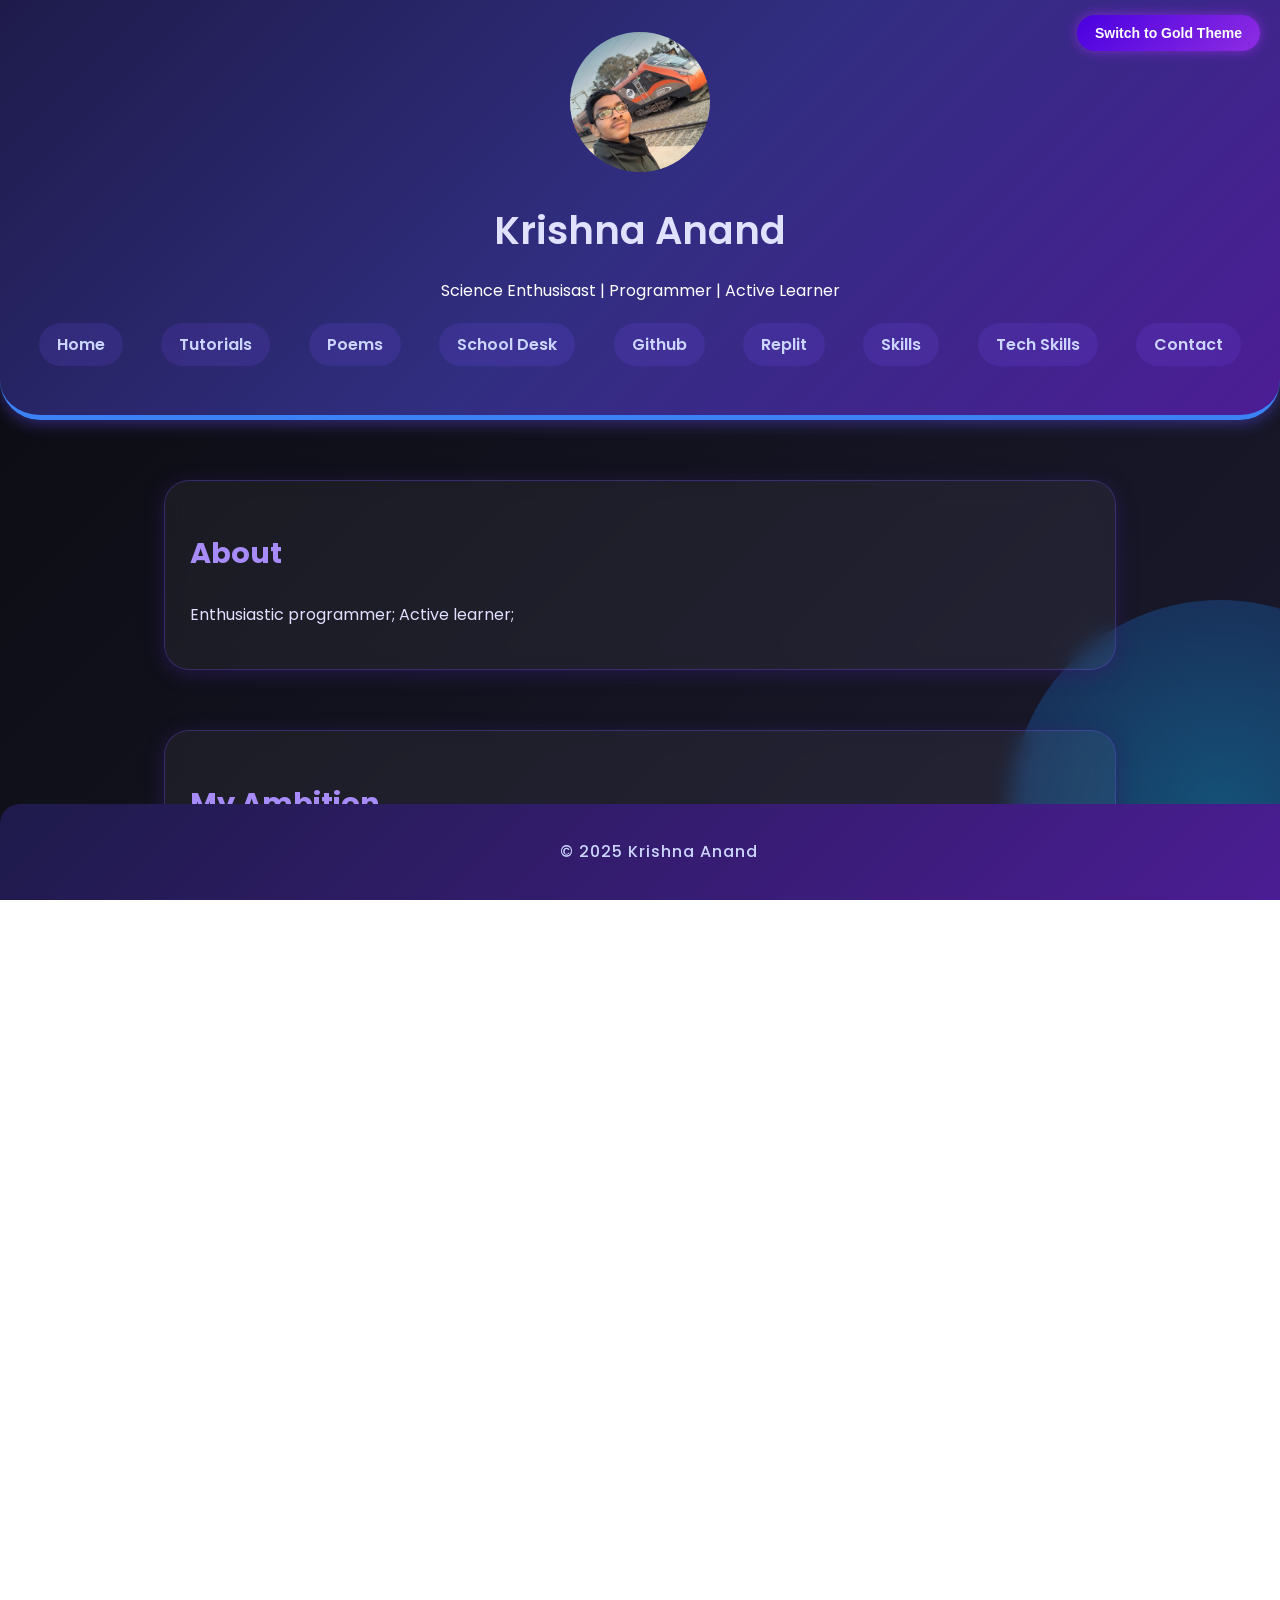
<file: index.html>
<!DOCTYPE html>
<html lang="en">

<head>
    <meta charset="UTF-8">
    <meta name="viewport" content="width=device-width, initial-scale=1.0">
    <title>Krishna's Profile</title>
    <link rel="stylesheet" href="style.css">
    
</head>

<body>
    <body class="theme-blue">
    <header>
        <div class="profile-container">
            <img src="profile.jpg" alt="Profile photo of Krishna" class="profile-pic">
            <h1>Krishna Anand</h1>
            <p>Science Enthusisast | Programmer | Active Learner</p>
        </div>
        <nav>
            <ul>
                <li><a href="https://krishnaanand2908.github.io" target="_blank">Home</a></li>
                <li><a href="tutorials.html">Tutorials</a></li>
                <li><a href="poetry.html">Poems</a></li>
                <li><a href="school-desk-drive.html">School Desk</a></li>
                <li><a href="https://github.com/krishnaanand2908" target="_blank">Github</a></li>
                <li><a href="https://replit.com/@PythonKrishna29" target="_blank">Replit</a></li>
                <li><a href="#skills">Skills</a></li>
                <li><a href="#tech_skills">Tech Skills</a></li>
                <li><a href="#contact">Contact</a></li>
                
                
            </ul>
        </nav>
        <button id="theme-toggle" class="toggle-btn"></button>

    </header>

    <main>
        <section id="about">
            <h2>About</h2>
            <p>Enthusiastic programmer; Active learner;</p>
        </section>

        <section id="ambition">
            <h2>My Ambition</h2>
            <p>I aspire to create a revolutionary AI model that the world doesn’t yet realize it needs.</p>
        </section>

        <section id="skills">
            <h2>Skills</h2>
            <ul>
                <li>Python Programming</li>
                <li>AI Literacy</li>
                <li>Poetry</li>
                <li>Fiction Writing</li>
                <li>Communication</li>
            </ul>
        </section>

        <section id="education">
            <h2>Educational Background</h2>
            <p>
                Completed 10th BOARDS from <strong>PM SHRI Kendriya Vidalaya Jamalpur, Munger</strong>. Currently
                pursuing 11th grade in Science stream at the same institution.
                <br>
            </p>
        </section>

        <section id="hobbies">
            <h2>Hobbies</h2>
            <ul>
                <li>Chess</li>
                <li>Coding</li>
                <li>Poetry (Hindi & English)</li>
                <li>Story Writing</li>
                <li>Tinkering & Experimentation</li>
            </ul>
        </section>

        <section id="achievements">
            <h2>Achievements</h2>
            <ul>
                <li>District Rank 1 – Inspire Award</li>
                <li>School Rank 1 – SOF NSO & SOF ICSO</li>
                <li>District Rank 1 – RBVP</li>
                <li>District Rank 1 – VVM</li>
                <li>Tritya Sopan Qualified – Scouts</li>
                <li>Rajya Puruskar Qualified – Scouts</li>
                <li>Perfect Score in Artificial Intelligence (Class 10th Boards)</li>
            </ul>
        </section>

        <section id="tech_skills">
            <h2>Tech Skills</h2>
            <ul>
                <li>Python [NumPy, Tkinter, Custom Tkinter, Pygame, Fontstyle]</li>
                <li>Canva</li>
                <li>Arduino</li>
                <li>HTML/CSS</li>
                <li>CSS</li>
                <li>C/C++</li>
                <li>Raspberry Pi</li>
            </ul>
        </section>

        <section id="affiliations">
            <h2>Affiliations</h2>
            <ul>
                <li>Member – Breakthrough Science Society (BSS)</li>
                <li>Student – Kendriya Vidyalaya Sangathan</li>
                <li>Member - Aiforkids Rankers</li>
            </ul>
        </section>

        <section id="contact">
            <h2>Contact</h2>
            <p>Email: <a href="mailto:studentkrishnaanand@gmail.com">krishnaanand29082009@gmail.com</a></p>
        </section>
    </main>

    <footer>
        <p>&copy; 2025 Krishna Anand</p>
    </footer>

    <script>
(() => {
  const body = document.body;
  const btn = document.getElementById('theme-toggle');

  // Load saved theme (if any)
  const saved = localStorage.getItem('theme'); // 'blue' | 'gold' | null
  if (saved === 'gold') {
    body.classList.remove('theme-blue');
    body.classList.add('theme-gold');
  } else {
    body.classList.add('theme-blue');
    body.classList.remove('theme-gold');
  }

  const setLabel = () => {
    btn.textContent = body.classList.contains('theme-blue')
      ? 'Switch to Gold Theme'
      : 'Switch to Blue Theme';
  };
  setLabel();

  btn.addEventListener('click', () => {
    body.classList.toggle('theme-blue');
    body.classList.toggle('theme-gold');
    localStorage.setItem('theme', body.classList.contains('theme-blue') ? 'blue' : 'gold');
    setLabel();
  });
})();
document.getElementById("theme-toggle").addEventListener("click", function() {
    document.body.classList.toggle("dark-mode");
  });
</script>

</body>

</html>
</file>
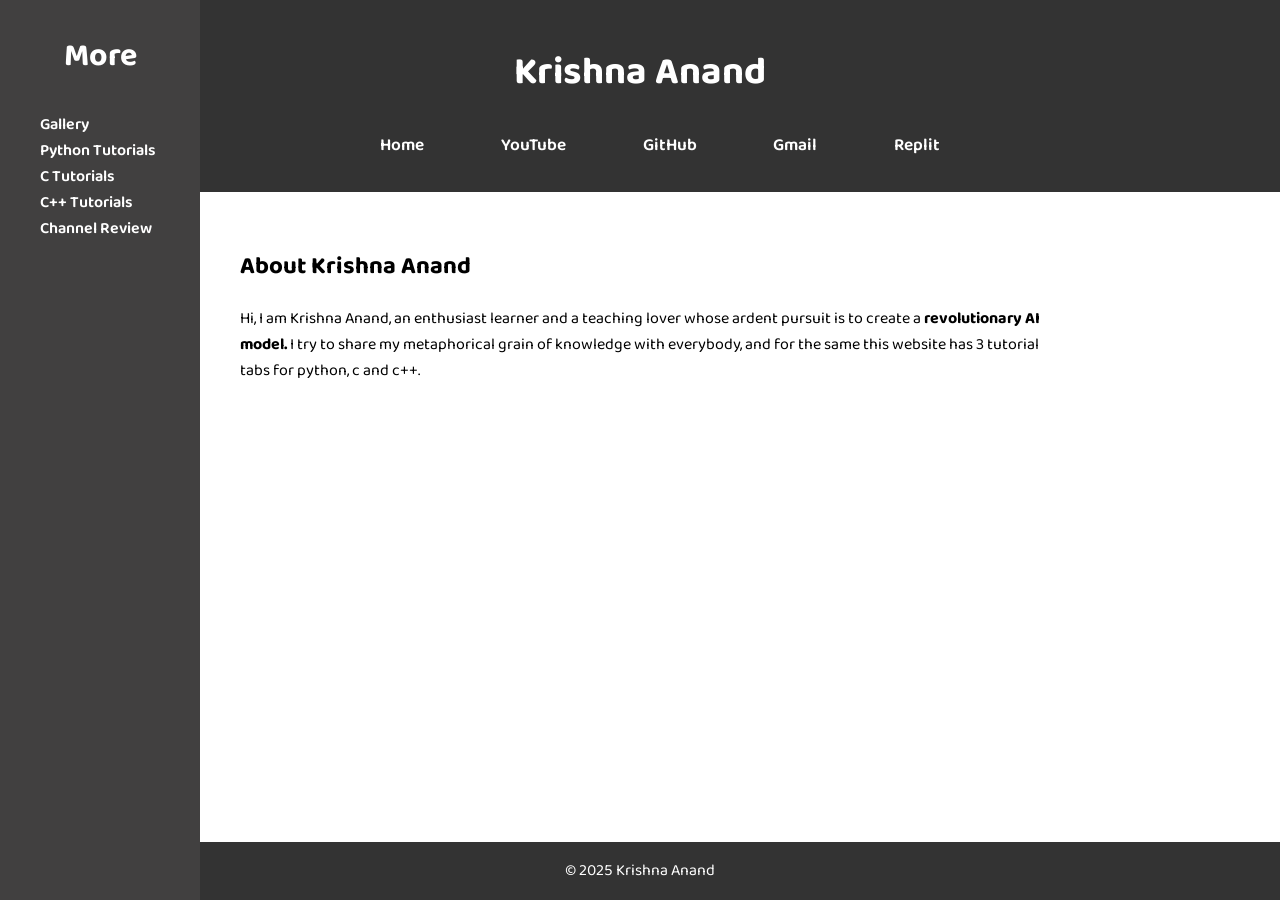
<file: prev/index.html>
<!DOCTYPE html>
<html lang="en">

<head>
    <meta charset="UTF-8">
    <meta name="viewport" content="width=device-width, initial-scale=1.0">
    <title>Krishna Anand</title>

    <link rel="stylesheet" href="style.css">
</head>

<body>
    <header>
        <div class="head">
            <h1>Krishna Anand</h1>
        </div>
        <nav>
            <ul>
                <li>
                    <a href="index.html">Home</a>
                </li>
                <li>
                    <a href="https://www.youtube.com/@pythonkrishna290" target="_blank">YouTube</a>
                </li>
                <li>
                    <a href="https://github.com/krishnaanand2908" target="_blank">GitHub</a>
                </li>
                <li>
                    <a href="mailto:pythonkrishna290@gmail.com">Gmail</a>
                </li>
                <li>
                    <a href="https://replit.com/@PythonKrishna29" target="_blank">Replit</a>
                </li>
            </ul>
        </nav>
    </header>

    <main>
        <!-- Side navigation bar -->
        <div class="sidenav">
            <h2>More</h2>
            <ul>
                <li>
                    <a href="gallery.html" target="_blank">Gallery</a>
                <li>
                    <a href="pythontuts.html">Python Tutorials</a>
                </li>
                <li>
                    <a href="ctuts.html">C Tutorials</a>
                </li>
                <li>
                    <a href="cpptuts.html">C++ Tutorials</a>
                </li>
                <li>
                    <a href="ytreview.html">Channel Review</a>
                </li>
            </ul>
        </div>
        <section class="aboutme">
            <h1>About Krishna Anand</h1>
            <p>Hi, I am Krishna Anand, an enthusiast learner and a teaching lover whose ardent pursuit is to create a <strong>revolutionary AI model.</strong>
                I try to share my metaphorical grain of knowledge with everybody, and for the same this website has 3 tutorial tabs for python, c and c++.
            </p>

            <!-- <div class="images"><img src="Images/img1.jpg" alt="Problem in Loading Image" height="80px">
                <img src="Images/img2.jpg" alt="Problem in Loading Image" height="80px">
                <img src="Images/img3.jpg" alt="Problem in Loading Image" height="80px">
                <img src="Images/img4.jpg" alt="Problem in Loading Image" height="80px">
            </div> -->


        </section>
    </main>

    <footer>
        <p>&copy; 2025 Krishna Anand</p>
    </footer>

</body>

</html>
</file>
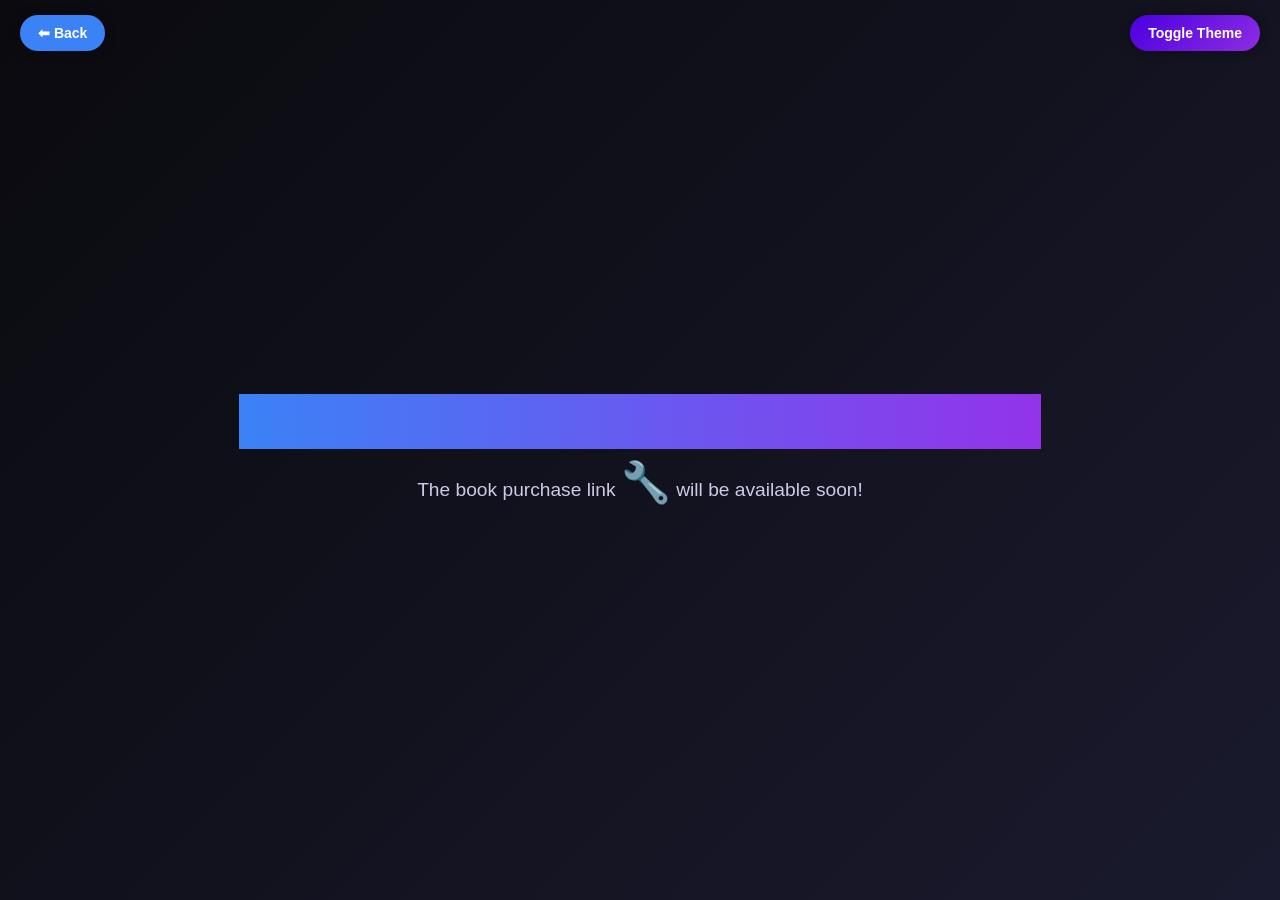
<file: poetry_.html>
<!DOCTYPE html>
<html lang="en">
<head>
  <meta charset="UTF-8">
  <meta name="viewport" content="width=device-width, initial-scale=1.0">
  <title>Poetry Page Have Been Removed</title>
  <style>
    /* Reset */
    * { margin: 0; padding: 0; box-sizing: border-box; }

    body {
      font-family: 'Poppins', sans-serif;
      height: 100vh;
      display: flex;
      justify-content: center;
      align-items: center;
      text-align: center;
      transition: background 0.5s, color 0.5s;
      position: relative;
      overflow-x: hidden;
    }

    /* Blue theme */
    body.blue {
      background: linear-gradient(135deg, #0a0a0f, #1a1a2e);
      color: #e0e0ff;
    }
    body.blue h1 { background: linear-gradient(90deg, #3b82f6, #9333ea); }
    body.blue #back-btn { background: #3b82f6; color: #fff; }

    /* Gold theme */
    body.gold {
      background: linear-gradient(135deg, #1a1a1a, #2d2d2d);
      color: #fff8c4;
    }
    body.gold h1 { background: linear-gradient(90deg, #ffd700, #ff8c42); }
    body.gold #back-btn { background: #ffd700; color: #000; }

    h1 {
      font-size: 3rem;
      margin-bottom: 10px;
      -webkit-background-clip: text;
      -webkit-text-fill-color: transparent;
      animation: pulse 2.5s infinite;
    }

    p {
      font-size: 1.2rem;
      opacity: 0.9;
      margin-top: 10px;
    }

    .emoji {
      font-size: 2.5rem;
      display: inline-block;
      animation: bounce 1.5s infinite;
    }

    /* Buttons */
    .btn {
      position: fixed;
      padding: 10px 18px;
      border: none;
      border-radius: 30px;
      font-weight: bold;
      font-size: 14px;
      cursor: pointer;
      transition: all 0.3s ease;
      box-shadow: 0 0 12px rgba(0,0,0,0.3);
    }

    #theme-toggle {
      top: 15px;
      right: 20px;
      background: linear-gradient(135deg, #4a00e0, #8e2de2);
      color: #fff;
    }
    #theme-toggle:hover { transform: scale(1.08); box-shadow: 0 0 20px rgba(74,0,224,0.7); }

    #back-btn {
      top: 15px;
      left: 20px;
      border-radius: 30px;
    }
    #back-btn:hover { transform: scale(1.08); box-shadow: 0 0 20px rgba(0,0,0,0.5); }

    /* Animations */
    @keyframes pulse { 0%,100% { transform: scale(1); } 50% { transform: scale(1.08); } }
    @keyframes bounce { 0%,100% { transform: translateY(0); } 50% { transform: translateY(-10px); } }
  </style>
</head>
<body class="blue">
  <button id="theme-toggle" class="btn">Toggle Theme</button>
  <button id="back-btn" class="btn">⬅ Back</button>

  <div class="container">
    <h1>I am planning to publish my poems</h1>
    <p>The book purchase link <span class="emoji">🔧</span> will be available soon!</p>
  </div>

  <script>
  // Rotate messages
  const messages = [
    "🚀 Something amazing is on the way...",
    "🛠 The book is being prepared...",
    "✨ Stay tuned for updates!",
    "📚 The poetry book coming soon..."
  ];
  let i = 0;
  setInterval(() => {
    document.querySelector("p").innerHTML = messages[i % messages.length] + " <span class='emoji'>🔧</span>";
    i++;
  }, 4000);

  // Theme toggle: Blue <-> Gold
  const themeBtn = document.getElementById('theme-toggle');
  themeBtn.addEventListener('click', () => {
    document.body.classList.toggle('blue');
    document.body.classList.toggle('gold');
  });

  // Back button: redirect to index.html
  const backBtn = document.getElementById('back-btn');
  backBtn.addEventListener('click', () => {
    window.location.href = 'index.html';
  });
</script>

</body>
</html>
</file>
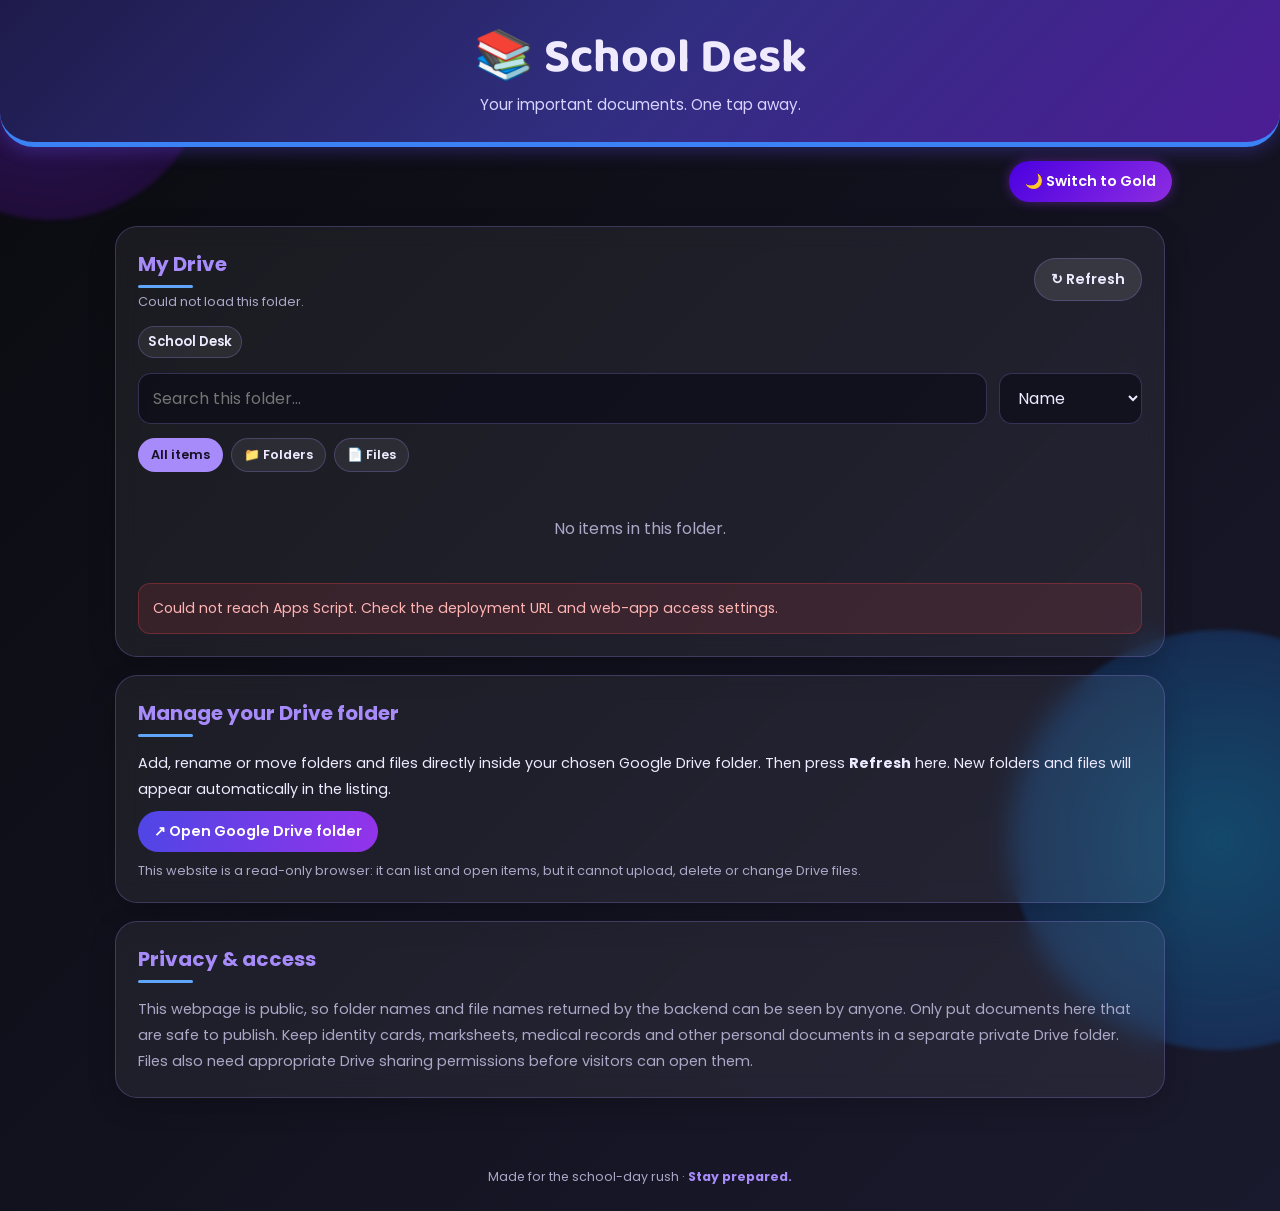
<file: school-desk-drive.html>
<!DOCTYPE html>
<html lang="en">
<head>
<meta charset="UTF-8">
<meta name="viewport" content="width=device-width, initial-scale=1.0">
<meta name="theme-color" content="#17152b">
<title>School Desk — Quick Documents</title>
<link rel="preconnect" href="https://fonts.googleapis.com">
<link rel="preconnect" href="https://fonts.gstatic.com" crossorigin>
<link href="https://fonts.googleapis.com/css2?family=Baloo+Bhai+2:wght@500;600;700&family=Poppins:wght@300;400;500;600;700&display=swap" rel="stylesheet">
<style>
:root{font-family:'Poppins',sans-serif;color-scheme:dark;--panel:rgba(255,255,255,.06);--line:rgba(167,139,250,.25);--muted:#aaa8c7;--accent:#a78bfa;--accent2:#60a5fa;--text:#eeeaff;--bg1:#0a0a0f;--bg2:#1a1a2e}
*{box-sizing:border-box}html{min-height:100%;scroll-behavior:smooth}body{margin:0;min-height:100vh;color:var(--text);background:linear-gradient(135deg,var(--bg1),var(--bg2));font-family:'Poppins',sans-serif;overflow-x:hidden;position:relative}
body:before,body:after{content:"";position:fixed;z-index:-1;border-radius:50%;filter:blur(2px);opacity:.35;pointer-events:none;animation:float 14s ease-in-out infinite alternate}
body:before{width:320px;height:320px;top:-100px;left:-110px;background:radial-gradient(circle,#6d28d9,#3b0764)}
body:after{width:420px;height:420px;right:-150px;bottom:-150px;background:radial-gradient(circle,#0ea5e9,#1e3a8a)}
@keyframes float{to{transform:translateY(-25px) scale(1.06)}}
body.gold{--bg1:#1a1a1a;--bg2:#2d2d2d;--accent:#ffd700;--accent2:#ff8c42;--line:rgba(255,215,0,.25)}
body.gold:before{background:radial-gradient(circle,#ff4500,#d72638)}body.gold:after{background:radial-gradient(circle,#ffd700,#ff8c42)}
header{padding:32px 20px 26px;text-align:center;background:linear-gradient(135deg,#1e1b4b,#312e81,#4c1d95);border-bottom:5px solid #3b82f6;border-radius:0 0 34px 34px;box-shadow:0 4px 18px rgba(100,80,255,.3)}
body.gold header{background:linear-gradient(135deg,#d72638,#ff8c42,#ffd700);border-color:#ff4500}
.brand{font-family:'Baloo Bhai 2',sans-serif;font-size:clamp(2rem,5vw,3rem);line-height:1.1;margin:0;color:#f0eaff}
header p{margin:8px 0 0;color:#d8d4ff;font-size:.95rem}
.topline{max-width:1100px;margin:0 auto;display:flex;justify-content:flex-end;padding:14px 18px 0}
button,.btn{font:600 .9rem 'Poppins',sans-serif;border:0;border-radius:24px;padding:10px 16px;cursor:pointer;transition:.2s;text-decoration:none;display:inline-flex;align-items:center;justify-content:center;gap:7px}
button:hover,.btn:hover{transform:translateY(-2px);filter:brightness(1.12)}
.theme{color:white;background:linear-gradient(135deg,#4a00e0,#8e2de2);box-shadow:0 0 12px #8e2de277}
body.gold .theme{background:linear-gradient(135deg,#ffd700,#ff9a00);color:#242018}
main{width:min(1050px,calc(100% - 32px));margin:24px auto 55px}
.panel{background:var(--panel);border:1px solid var(--line);box-shadow:0 8px 28px rgba(0,0,0,.2);backdrop-filter:blur(12px);border-radius:22px;padding:22px;margin:18px 0}
h2{font-size:1.25rem;margin:0 0 14px;color:var(--accent)}
h2:after{content:"";display:block;width:55px;height:3px;background:var(--accent2);border-radius:5px;margin-top:6px}
.toolbar{display:grid;grid-template-columns:1fr auto;gap:12px;align-items:center}
input,select{width:100%;min-width:0;background:rgba(8,8,20,.55);color:var(--text);border:1px solid var(--line);border-radius:13px;padding:12px 14px;font:inherit;outline:none}
input:focus,select:focus{border-color:var(--accent);box-shadow:0 0 0 3px color-mix(in srgb,var(--accent) 18%,transparent)}
.primary{background:linear-gradient(100deg,#4f46e5,#9333ea);color:white}
body.gold .primary{background:linear-gradient(100deg,#ff4500,#ffd700);color:#21180c}
.secondary{background:rgba(255,255,255,.1);color:var(--text);border:1px solid var(--line)}
.danger{background:rgba(239,68,68,.15);color:#ffaaaa;border:1px solid rgba(239,68,68,.25)}
.form-grid{display:grid;grid-template-columns:1.2fr 1fr 1fr;gap:10px}
.form-actions{display:flex;gap:10px;flex-wrap:wrap;margin-top:12px}
.hint{font-size:.8rem;color:var(--muted);margin:10px 0 0}
.filters{display:flex;gap:8px;flex-wrap:wrap;margin:14px 0}
.chip{padding:7px 12px;font-size:.8rem;background:rgba(255,255,255,.07);border:1px solid var(--line);color:var(--text)}
.chip.active{background:var(--accent);color:#171225}
.cards{display:grid;grid-template-columns:repeat(auto-fill,minmax(230px,1fr));gap:13px}
.doc{border:1px solid var(--line);border-radius:17px;background:rgba(255,255,255,.055);padding:15px;min-width:0;transition:.2s}
.doc:hover{transform:translateY(-3px);box-shadow:0 8px 20px #0003}
.doc-top{display:flex;justify-content:space-between;gap:8px;align-items:flex-start}
.doc-icon{font-size:1.5rem}.doc h3{font-size:1rem;margin:8px 0 4px;overflow-wrap:anywhere}
.meta{font-size:.76rem;color:var(--muted);margin:0 0 12px}
.doc-actions{display:flex;gap:8px;flex-wrap:wrap}.doc-actions a{flex:1}
.open{background:linear-gradient(100deg,#3b82f6,#7c3aed);color:white}
.empty{text-align:center;color:var(--muted);padding:30px 10px}
footer{text-align:center;color:var(--muted);font-size:.78rem;padding:15px 20px 25px}
footer strong{color:var(--accent)}

.drive-heading{display:flex;align-items:center;justify-content:space-between;gap:12px}
.drive-heading h2{margin-bottom:5px}.drive-heading .hint{margin:0}
.breadcrumbs{display:flex;align-items:center;gap:7px;flex-wrap:wrap;margin:15px 0;color:var(--muted);font-size:.86rem}
.breadcrumbs button{padding:5px 9px;background:rgba(255,255,255,.07);color:var(--text);font-size:.82rem}
.breadcrumbs span{opacity:.65}
.doc{display:flex;flex-direction:column;min-height:150px}
.doc h3{margin:10px 0 5px}
.doc .meta{overflow-wrap:anywhere}
.doc-actions{margin-top:auto}
.doc-actions a{flex:1}
.folder-open{background:linear-gradient(100deg,#4f46e5,#9333ea);color:white}
body.gold .folder-open{background:linear-gradient(100deg,#ff4500,#ffd700);color:#21180c}
.error{padding:14px;border-radius:12px;background:rgba(239,68,68,.13);border:1px solid rgba(239,68,68,.3);color:#ffb4b4;margin-top:12px;font-size:.88rem;overflow-wrap:anywhere}

@media(max-width:650px){header{padding:26px 16px 22px}.topline{justify-content:center}.toolbar{grid-template-columns:1fr}.form-grid{grid-template-columns:1fr}.panel{padding:17px;margin:14px 0}main{width:min(100% - 22px,1050px)}.cards{grid-template-columns:1fr}button,.btn{min-height:42px}}
@media(prefers-reduced-motion:reduce){*,*:before,*:after{animation:none!important;transition:none!important;scroll-behavior:auto!important}}
</style>
</head>
<body>
<header>
  <h1 class="brand">📚 School Desk</h1>
  <p>Your important documents. One tap away.</p>
</header>
<div class="topline"><button class="theme" id="themeBtn" type="button">🌙 Switch to Gold</button></div>
<main>
  <section class="panel">
    <div class="drive-heading">
      <div>
        <h2>My Drive</h2>
        <p class="hint" id="connectionStatus" role="status">Connect your Google Drive folder to load its contents.</p>
      </div>
      <button class="secondary" id="refreshBtn" type="button">↻ Refresh</button>
    </div>
    <nav class="breadcrumbs" id="breadcrumbs" aria-label="Folder path"></nav>
    <div class="toolbar">
      <input id="search" type="search" placeholder="Search this folder…" aria-label="Search current folder">
      <select id="sortBy" aria-label="Sort items">
        <option value="name">Name</option>
        <option value="type">Folders first</option>
      </select>
    </div>
    <div class="filters" id="quickFilters">
      <button class="chip active" data-filter="all" type="button">All items</button>
      <button class="chip" data-filter="folder" type="button">📁 Folders</button>
      <button class="chip" data-filter="file" type="button">📄 Files</button>
    </div>
    <div class="cards" id="documents" aria-live="polite"></div>
    <div class="empty" id="empty" hidden>No items in this folder.</div>
    <div class="error" id="errorBox" hidden></div>
  </section>
  <section class="panel">
    <h2>Manage your Drive folder</h2>
    <p style="font-size:.9rem;line-height:1.8;margin-bottom:8px">Add, rename or move folders and files directly inside your chosen Google Drive folder. Then press <strong>Refresh</strong> here. New folders and files will appear automatically in the listing.</p>
    <a class="btn primary" id="driveFolderLink" href="https://drive.google.com/drive/my-drive" target="_blank" rel="noopener noreferrer">↗ Open Google Drive folder</a>
    <p class="hint">This website is a read-only browser: it can list and open items, but it cannot upload, delete or change Drive files.</p>
  </section>
  <section class="panel">
    <h2>Privacy & access</h2>
    <p class="hint" style="font-size:.9rem;line-height:1.8">This webpage is public, so folder names and file names returned by the backend can be seen by anyone. Only put documents here that are safe to publish. Keep identity cards, marksheets, medical records and other personal documents in a separate private Drive folder. Files also need appropriate Drive sharing permissions before visitors can open them.</p>
  </section>
</main>
<footer>Made for the school-day rush · <strong>Stay prepared.</strong></footer>
<script>
/*
  SETUP: paste your deployed Google Apps Script web-app URL below.
  Example: https://script.google.com/macros/s/AKfy.../exec
*/
const API_URL = "https://script.google.com/macros/s/AKfycbzMYRENIfJvhvVh00spZO4q5Mp7fcEeKDgFAO3c2XlQlgsgmsRW-OzvCq72B1YSCtXTSw/exec";
let currentFolderId = "";
let folderStack = [{id:"", name:"School Desk"}];
let items = [];
let activeFilter = "all";
const $ = id => document.getElementById(id);

function jsonp(params) {
  return new Promise((resolve, reject) => {
    if (!API_URL.startsWith("https://script.google.com/")) {
      reject(new Error("Add your deployed Apps Script URL to API_URL in this HTML file first."));
      return;
    }
    const callbackName = "schoolDeskCallback_" + Date.now() + "_" + Math.floor(Math.random()*100000);
    const script = document.createElement("script");
    const timeout = setTimeout(() => finish(new Error("Drive request timed out. Please try refreshing.")), 20000);
    function finish(error, data) {
      clearTimeout(timeout);
      delete window[callbackName];
      script.remove();
      error ? reject(error) : resolve(data);
    }
    window[callbackName] = data => finish(null, data);
    const query = new URLSearchParams({...params, callback:callbackName});
    script.src = API_URL + "?" + query.toString();
    script.onerror = () => finish(new Error("Could not reach Apps Script. Check the deployment URL and web-app access settings."));
    document.head.appendChild(script);
  });
}

function setStatus(message){ $("connectionStatus").textContent = message; }
function showError(message){ $("errorBox").hidden = false; $("errorBox").textContent = message; }
function clearError(){ $("errorBox").hidden = true; $("errorBox").textContent = ""; }

function renderBreadcrumbs(){
  const nav = $("breadcrumbs"); nav.replaceChildren();
  folderStack.forEach((folder,index)=>{
    if(index) { const sep=document.createElement("span"); sep.textContent="›"; nav.append(sep); }
    const b=document.createElement("button"); b.className="secondary"; b.type="button"; b.textContent=folder.name;
    b.addEventListener("click",()=>{folderStack=folderStack.slice(0,index+1);currentFolderId=folder.id;loadFolder()});
    nav.append(b);
  });
}

function render(){
  const term=$("search").value.trim().toLowerCase();
  const sort=$("sortBy").value;
  let visible=items.filter(item=>(activeFilter==="all" || (activeFilter==="folder" ? item.isFolder : !item.isFolder)) && item.name.toLowerCase().includes(term));
  visible.sort((a,b)=>sort==="type" ? Number(b.isFolder)-Number(a.isFolder) || a.name.localeCompare(b.name) : a.name.localeCompare(b.name));
  const container=$("documents"); container.replaceChildren();
  visible.forEach(item=>{
    const card=document.createElement("article");card.className="doc";
    const top=document.createElement("div");top.className="doc-top";
    const icon=document.createElement("span");icon.className="doc-icon";icon.textContent=item.isFolder?"📁":(item.mimeType==="application/pdf"?"📕":"📄");
    const type=document.createElement("span");type.className="meta";type.textContent=item.isFolder?"Folder":(item.mimeType==="application/pdf"?"PDF":"File");
    top.append(icon,type);
    const title=document.createElement("h3");title.textContent=item.name;
    const meta=document.createElement("p");meta.className="meta";meta.textContent=item.isFolder?"Open folder to view its contents":(item.modifiedTime ? "Updated "+new Date(item.modifiedTime).toLocaleDateString() : "Google Drive file");
    const actions=document.createElement("div");actions.className="doc-actions";
    if(item.isFolder){
      const open=document.createElement("button");open.className="btn folder-open";open.type="button";open.textContent="Open folder";
      open.addEventListener("click",()=>{folderStack.push({id:item.id,name:item.name});currentFolderId=item.id;loadFolder()});
      actions.append(open);
    }else{
      const a=document.createElement("a");a.className="btn folder-open";a.textContent="↗ Open file";a.href=item.url;a.target="_blank";a.rel="noopener noreferrer";actions.append(a);
    }
    card.append(top,title,meta,actions);container.append(card);
  });
  $("empty").hidden=visible.length!==0;
  document.querySelectorAll(".chip").forEach(b=>b.classList.toggle("active",b.dataset.filter===activeFilter));
}

async function loadFolder(){
  clearError();renderBreadcrumbs();$("documents").replaceChildren();$("empty").hidden=true;
  setStatus("Loading Google Drive…");$("refreshBtn").disabled=true;
  try{
    const data=await jsonp({action:"list",folderId:currentFolderId});
    if(!data || !data.ok) throw new Error(data && data.error ? data.error : "Unexpected response from Google Drive.");
    items=Array.isArray(data.items)?data.items:[];
    setStatus(`${items.length} item${items.length===1?"":"s"} · Last refreshed ${new Date().toLocaleTimeString()}`);
    render();
    if(data.folderUrl) $("driveFolderLink").href=data.folderUrl;
  }catch(err){setStatus("Could not load this folder.");showError(err.message);items=[];render()}
  finally{$("refreshBtn").disabled=false}
}
$("refreshBtn").addEventListener("click",loadFolder);
$("search").addEventListener("input",render);
$("sortBy").addEventListener("change",render);
document.querySelectorAll(".chip").forEach(b=>b.addEventListener("click",()=>{activeFilter=b.dataset.filter;render()}));
loadFolder();
</script>
</body>
</html>
</file>
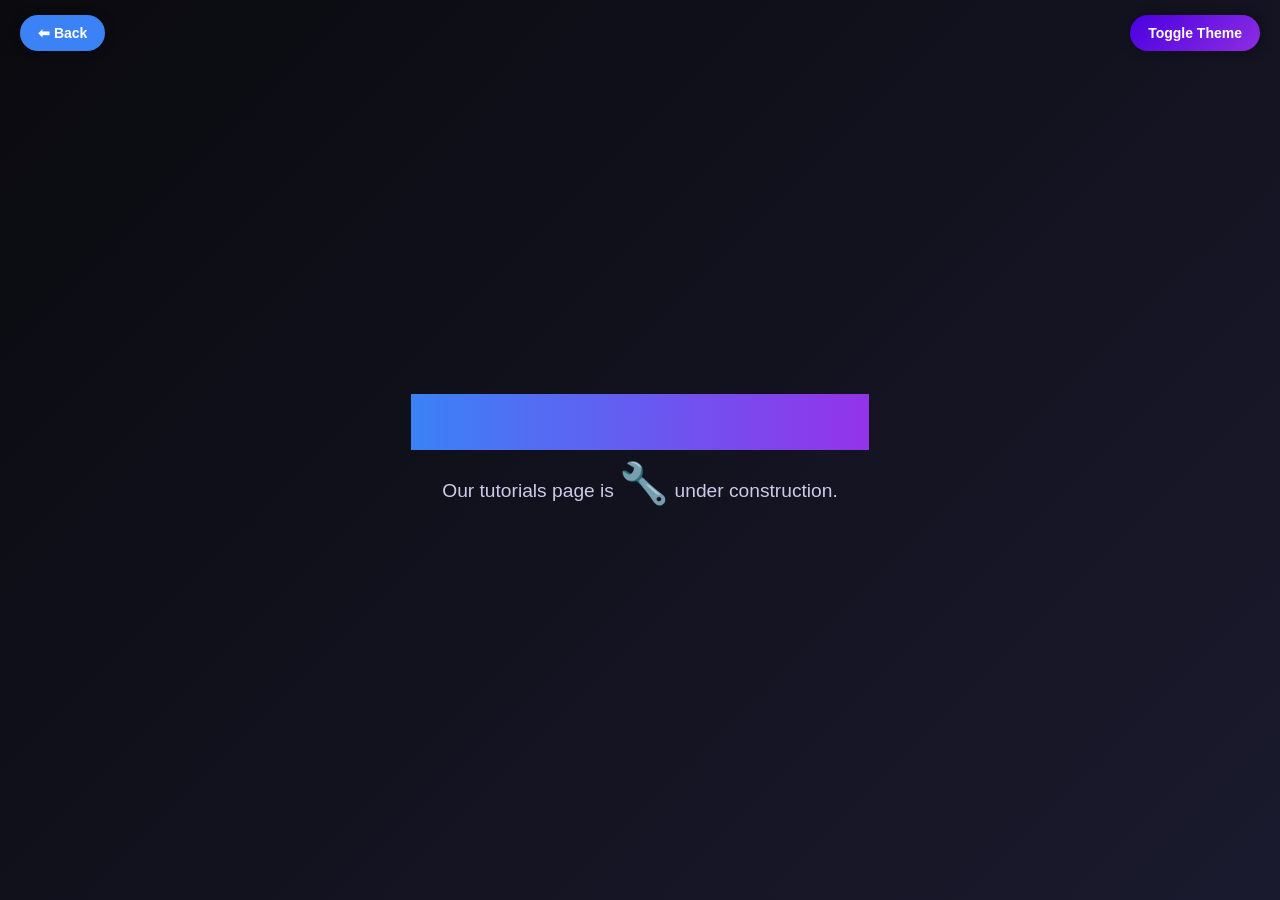
<file: tutorials.html>
<!DOCTYPE html>
<html lang="en">
<head>
  <meta charset="UTF-8">
  <meta name="viewport" content="width=device-width, initial-scale=1.0">
  <title>Tutorials | Coming Soon</title>
  <style>
    /* Reset */
    * { margin: 0; padding: 0; box-sizing: border-box; }

    body {
      font-family: 'Poppins', sans-serif;
      height: 100vh;
      display: flex;
      justify-content: center;
      align-items: center;
      text-align: center;
      transition: background 0.5s, color 0.5s;
      position: relative;
      overflow-x: hidden;
    }

    /* Blue theme */
    body.blue {
      background: linear-gradient(135deg, #0a0a0f, #1a1a2e);
      color: #e0e0ff;
    }
    body.blue h1 { background: linear-gradient(90deg, #3b82f6, #9333ea); }
    body.blue #back-btn { background: #3b82f6; color: #fff; }

    /* Gold theme */
    body.gold {
      background: linear-gradient(135deg, #1a1a1a, #2d2d2d);
      color: #fff8c4;
    }
    body.gold h1 { background: linear-gradient(90deg, #ffd700, #ff8c42); }
    body.gold #back-btn { background: #ffd700; color: #000; }

    h1 {
      font-size: 3rem;
      margin-bottom: 10px;
      -webkit-background-clip: text;
      -webkit-text-fill-color: transparent;
      animation: pulse 2.5s infinite;
    }

    p {
      font-size: 1.2rem;
      opacity: 0.9;
      margin-top: 10px;
    }

    .emoji {
      font-size: 2.5rem;
      display: inline-block;
      animation: bounce 1.5s infinite;
    }

    /* Buttons */
    .btn {
      position: fixed;
      padding: 10px 18px;
      border: none;
      border-radius: 30px;
      font-weight: bold;
      font-size: 14px;
      cursor: pointer;
      transition: all 0.3s ease;
      box-shadow: 0 0 12px rgba(0,0,0,0.3);
    }

    #theme-toggle {
      top: 15px;
      right: 20px;
      background: linear-gradient(135deg, #4a00e0, #8e2de2);
      color: #fff;
    }
    #theme-toggle:hover { transform: scale(1.08); box-shadow: 0 0 20px rgba(74,0,224,0.7); }

    #back-btn {
      top: 15px;
      left: 20px;
      border-radius: 30px;
    }
    #back-btn:hover { transform: scale(1.08); box-shadow: 0 0 20px rgba(0,0,0,0.5); }

    /* Animations */
    @keyframes pulse { 0%,100% { transform: scale(1); } 50% { transform: scale(1.08); } }
    @keyframes bounce { 0%,100% { transform: translateY(0); } 50% { transform: translateY(-10px); } }
  </style>
</head>
<body class="blue">
  <button id="theme-toggle" class="btn">Toggle Theme</button>
  <button id="back-btn" class="btn">⬅ Back</button>

  <div class="container">
    <h1>🚧 Coming Soon 🚧</h1>
    <p>Our tutorials page is <span class="emoji">🔧</span> under construction.</p>
  </div>

  <script>
  // Rotate messages
  const messages = [
    "🚀 Something amazing is on the way...",
    "🛠 Tutorials are being built...",
    "✨ Stay tuned for updates!",
    "📚 Learning hub coming soon..."
  ];
  let i = 0;
  setInterval(() => {
    document.querySelector("p").innerHTML = messages[i % messages.length] + " <span class='emoji'>🔧</span>";
    i++;
  }, 4000);

  // Theme toggle: Blue <-> Gold
  const themeBtn = document.getElementById('theme-toggle');
  themeBtn.addEventListener('click', () => {
    document.body.classList.toggle('blue');
    document.body.classList.toggle('gold');
  });

  // Back button: redirect to index.html
  const backBtn = document.getElementById('back-btn');
  backBtn.addEventListener('click', () => {
    window.location.href = 'index.html';
  });
</script>

</body>
</html>
</file>
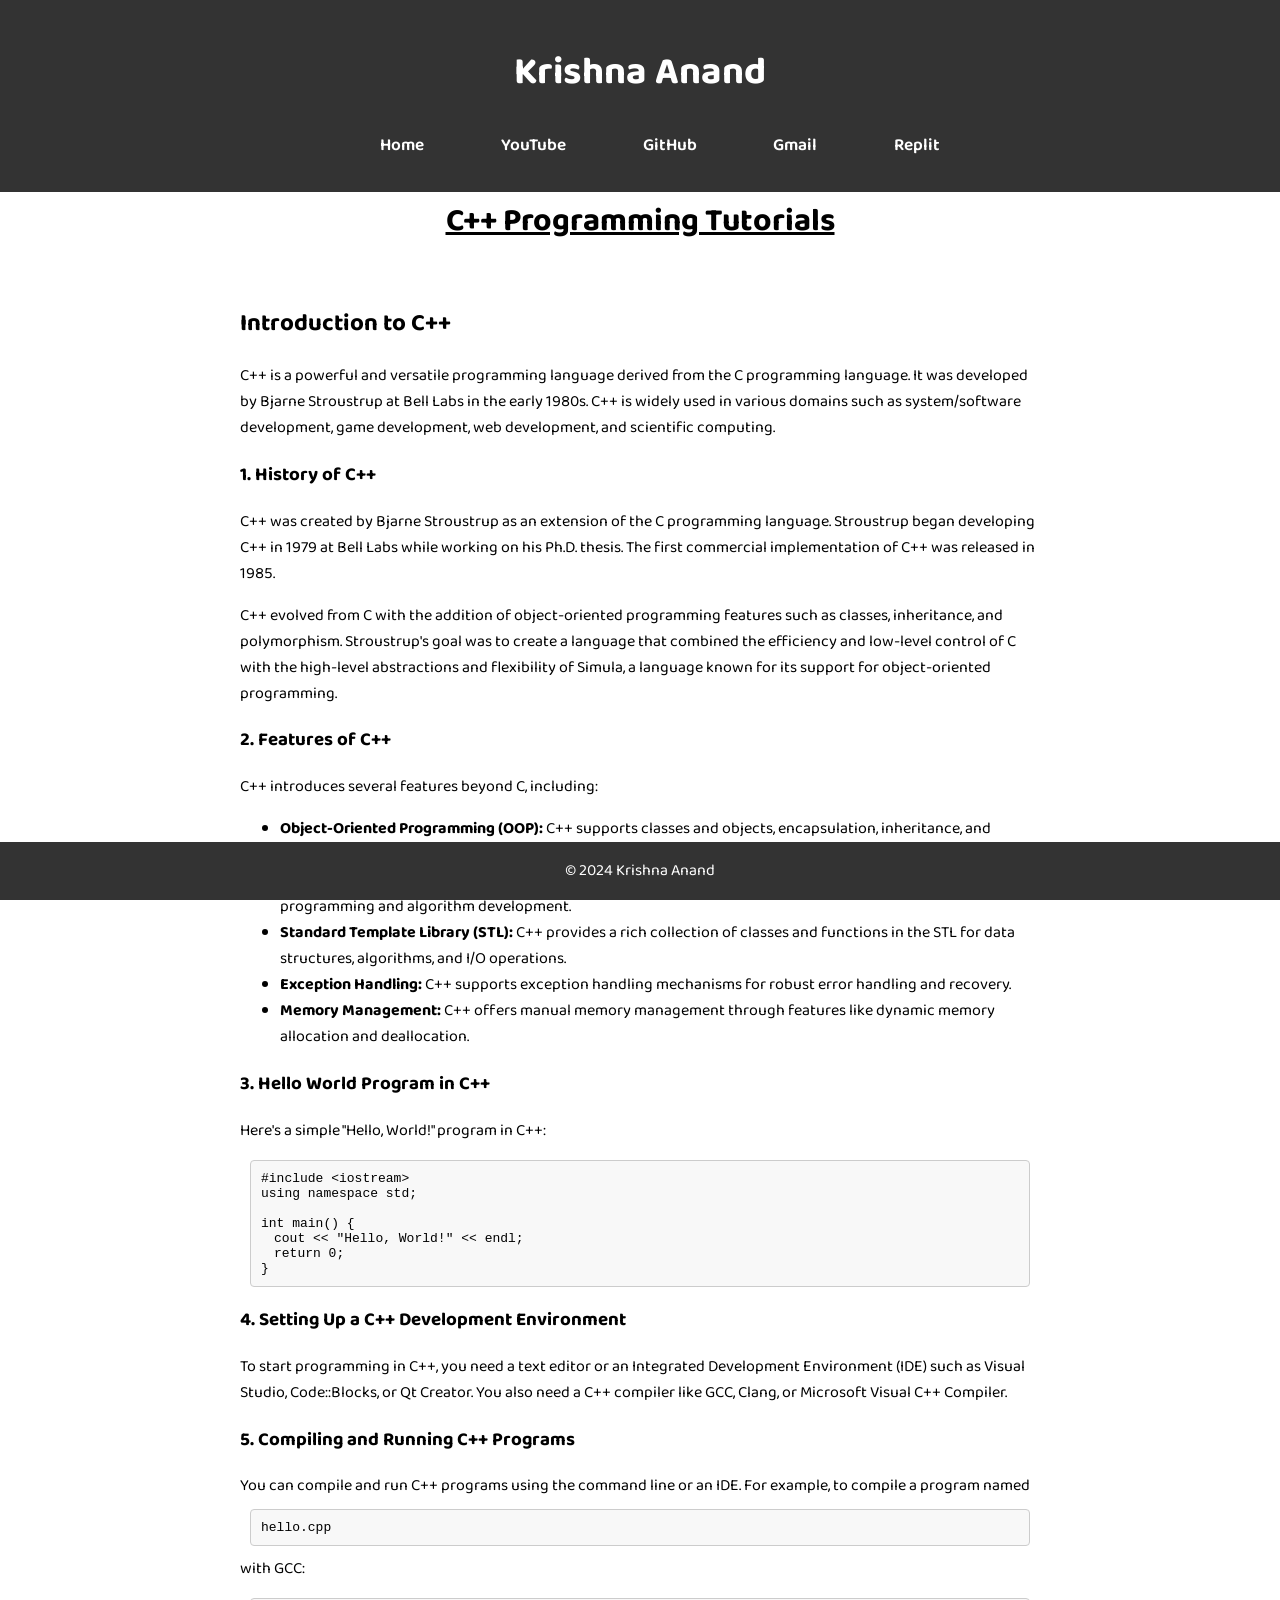
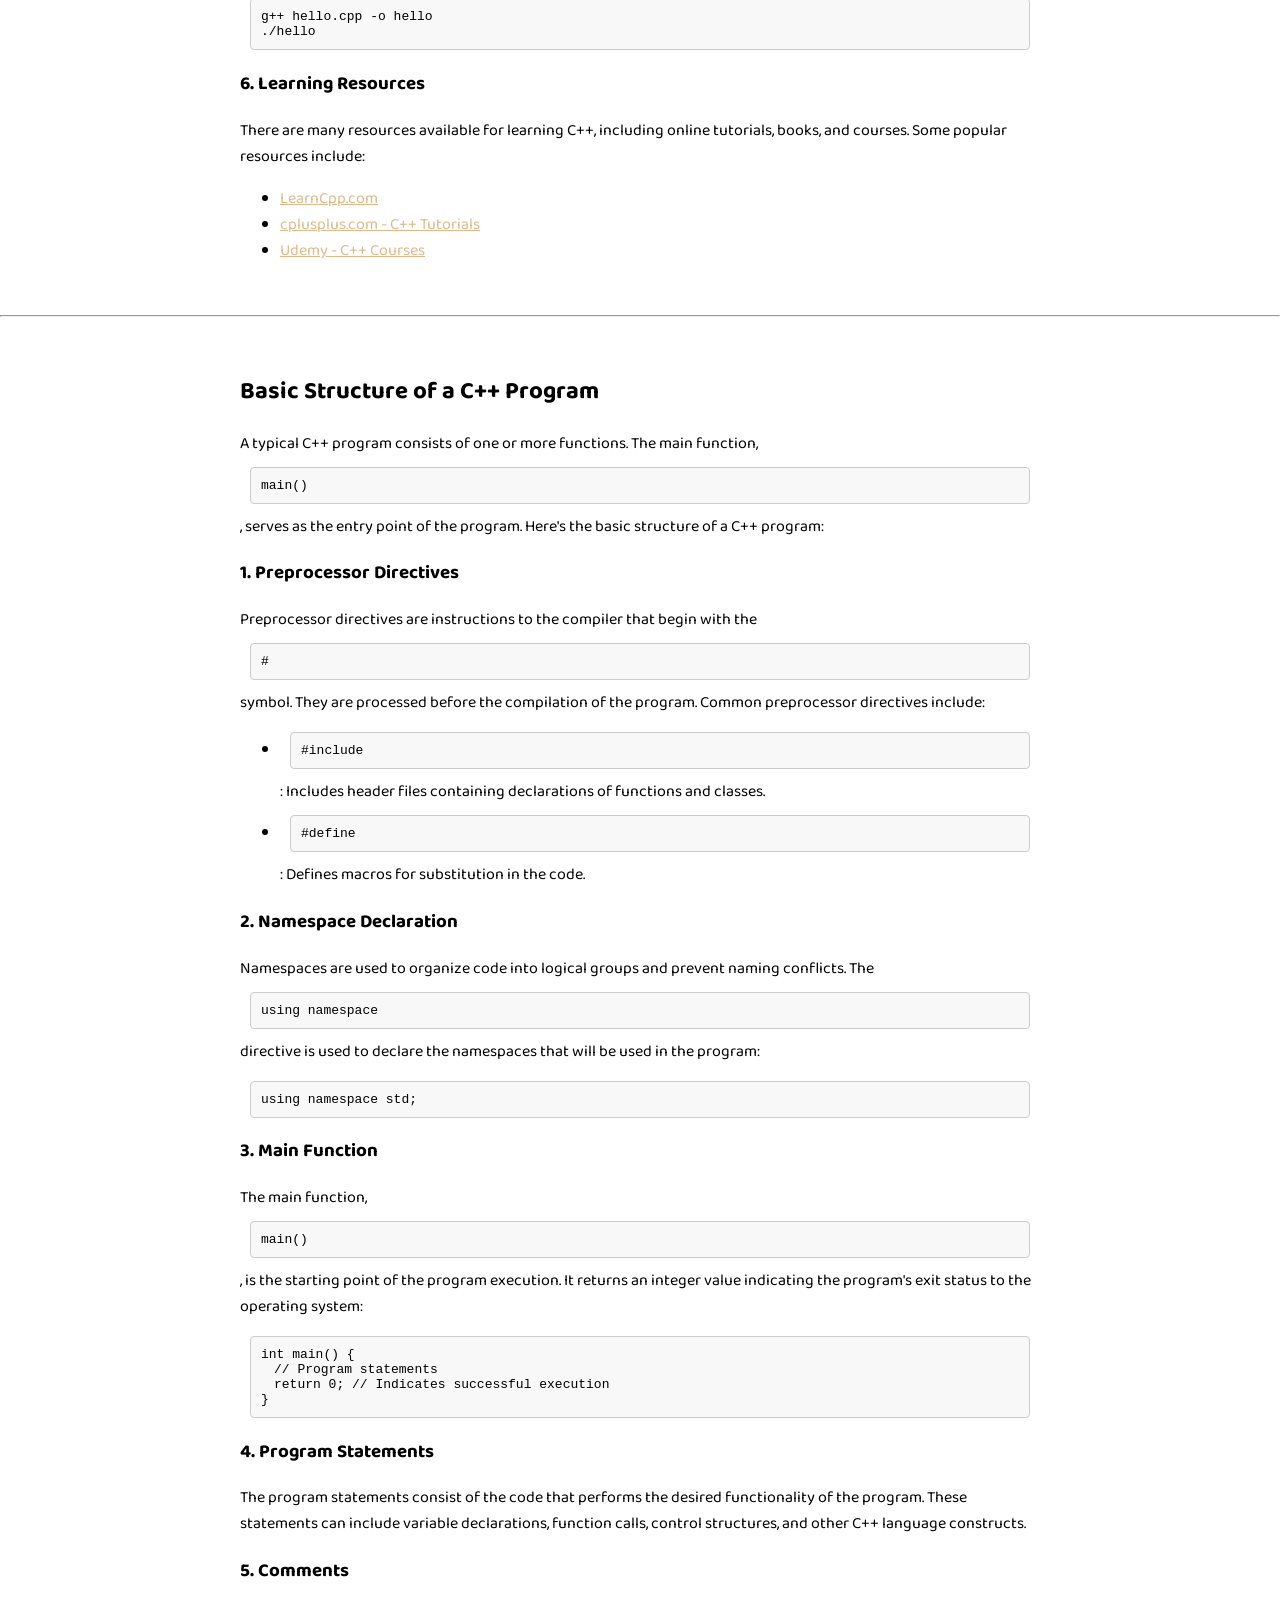
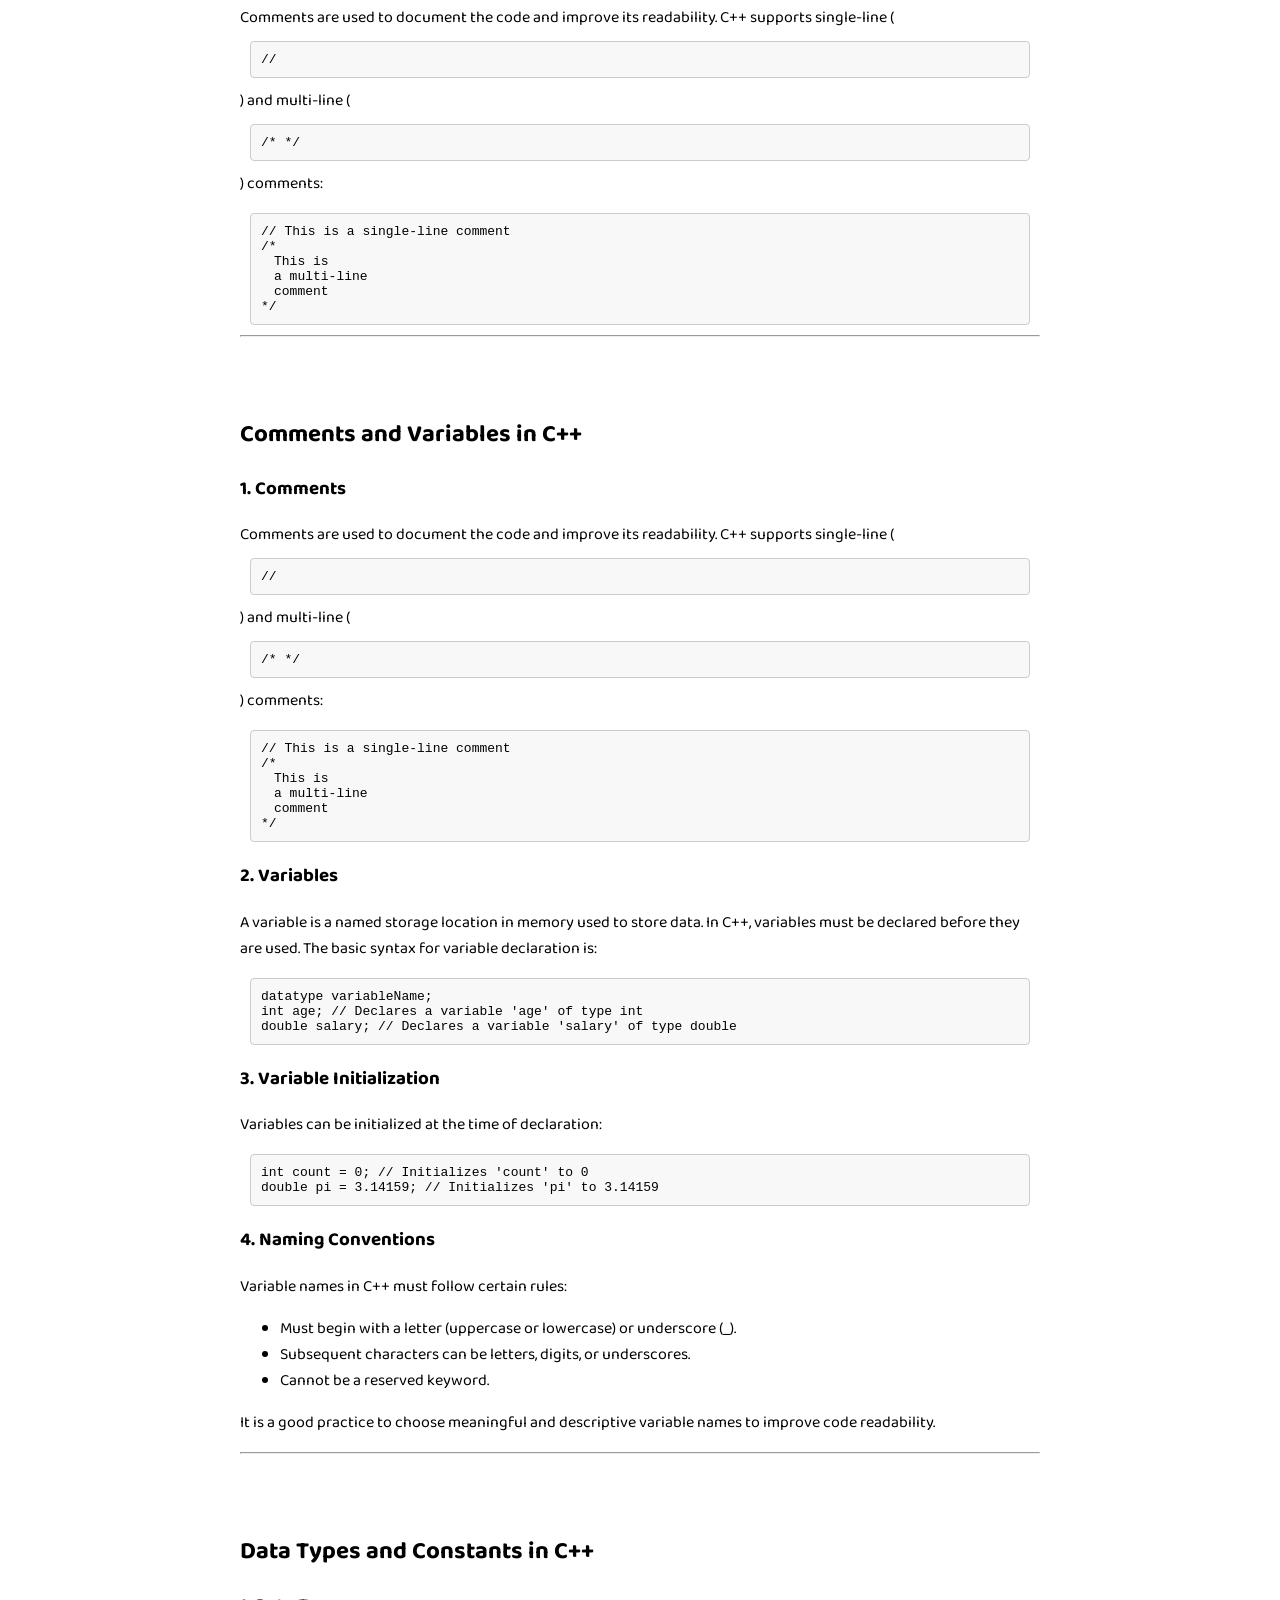
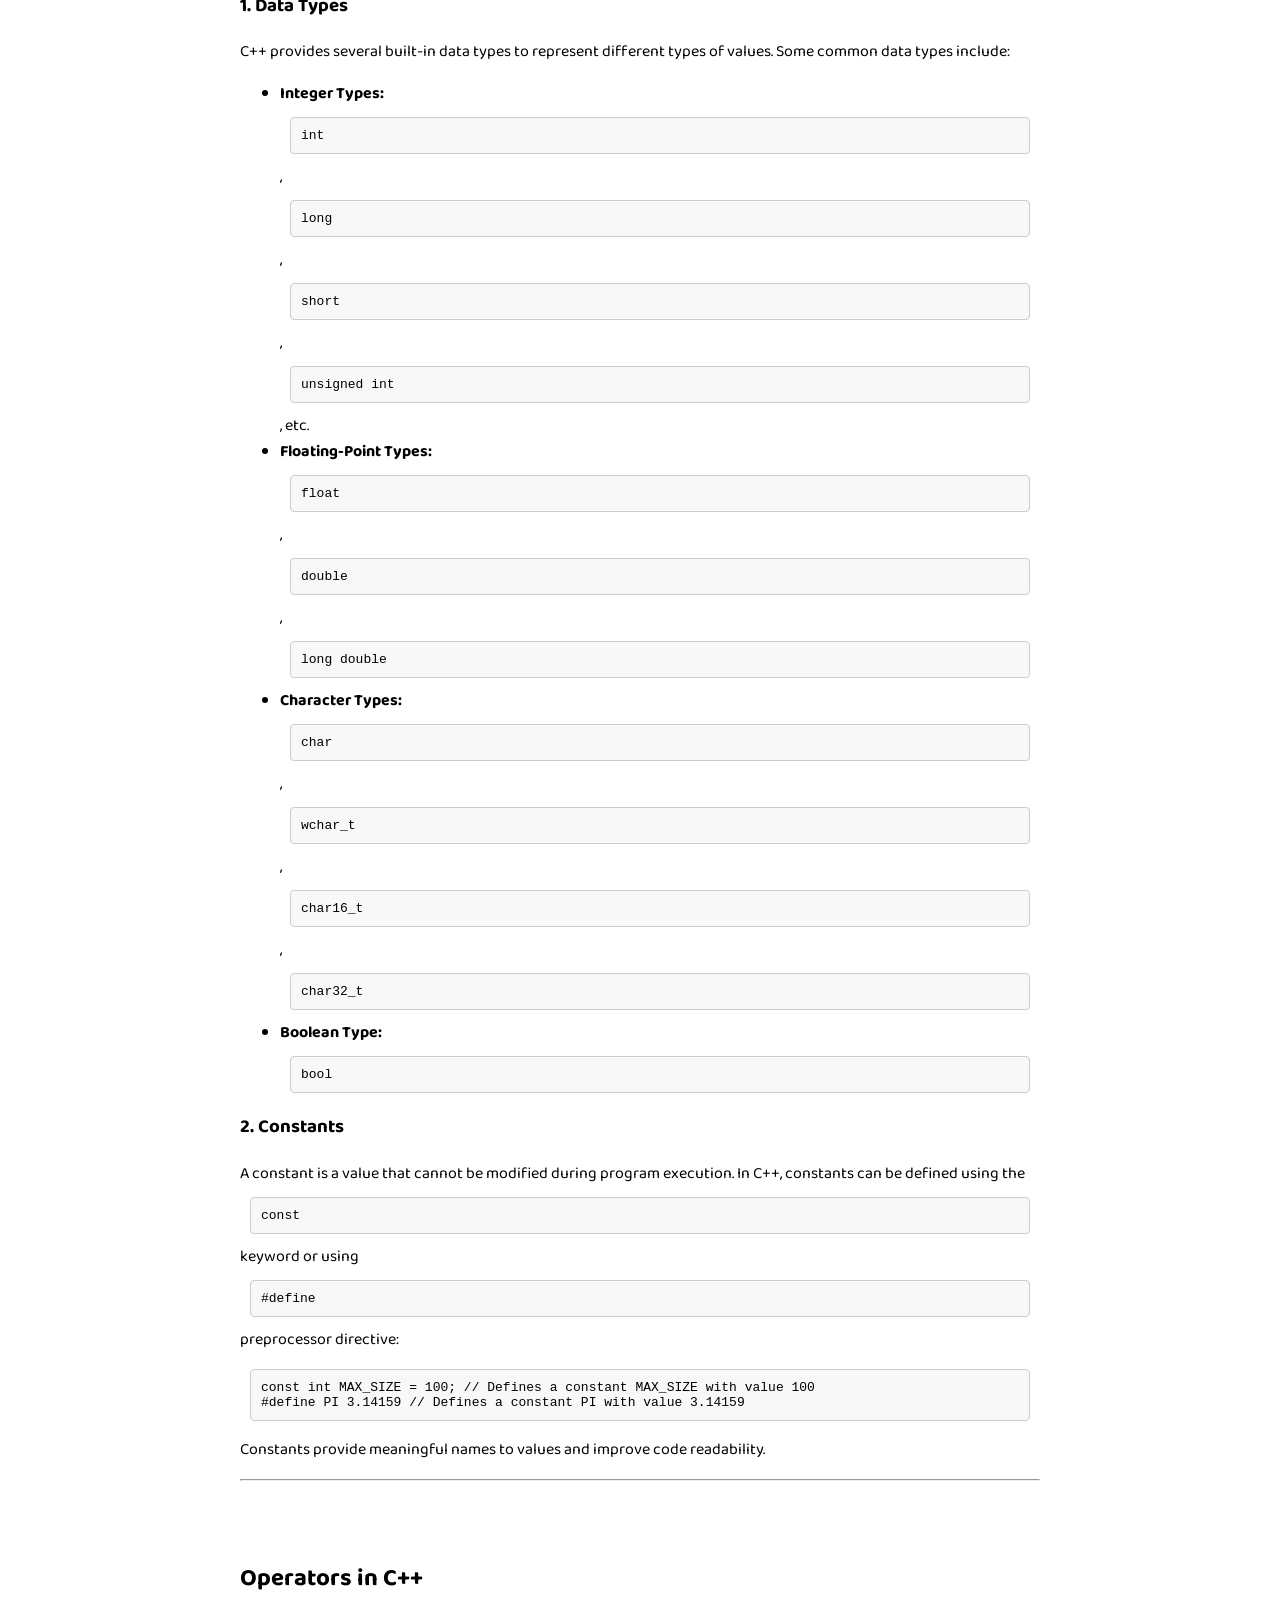
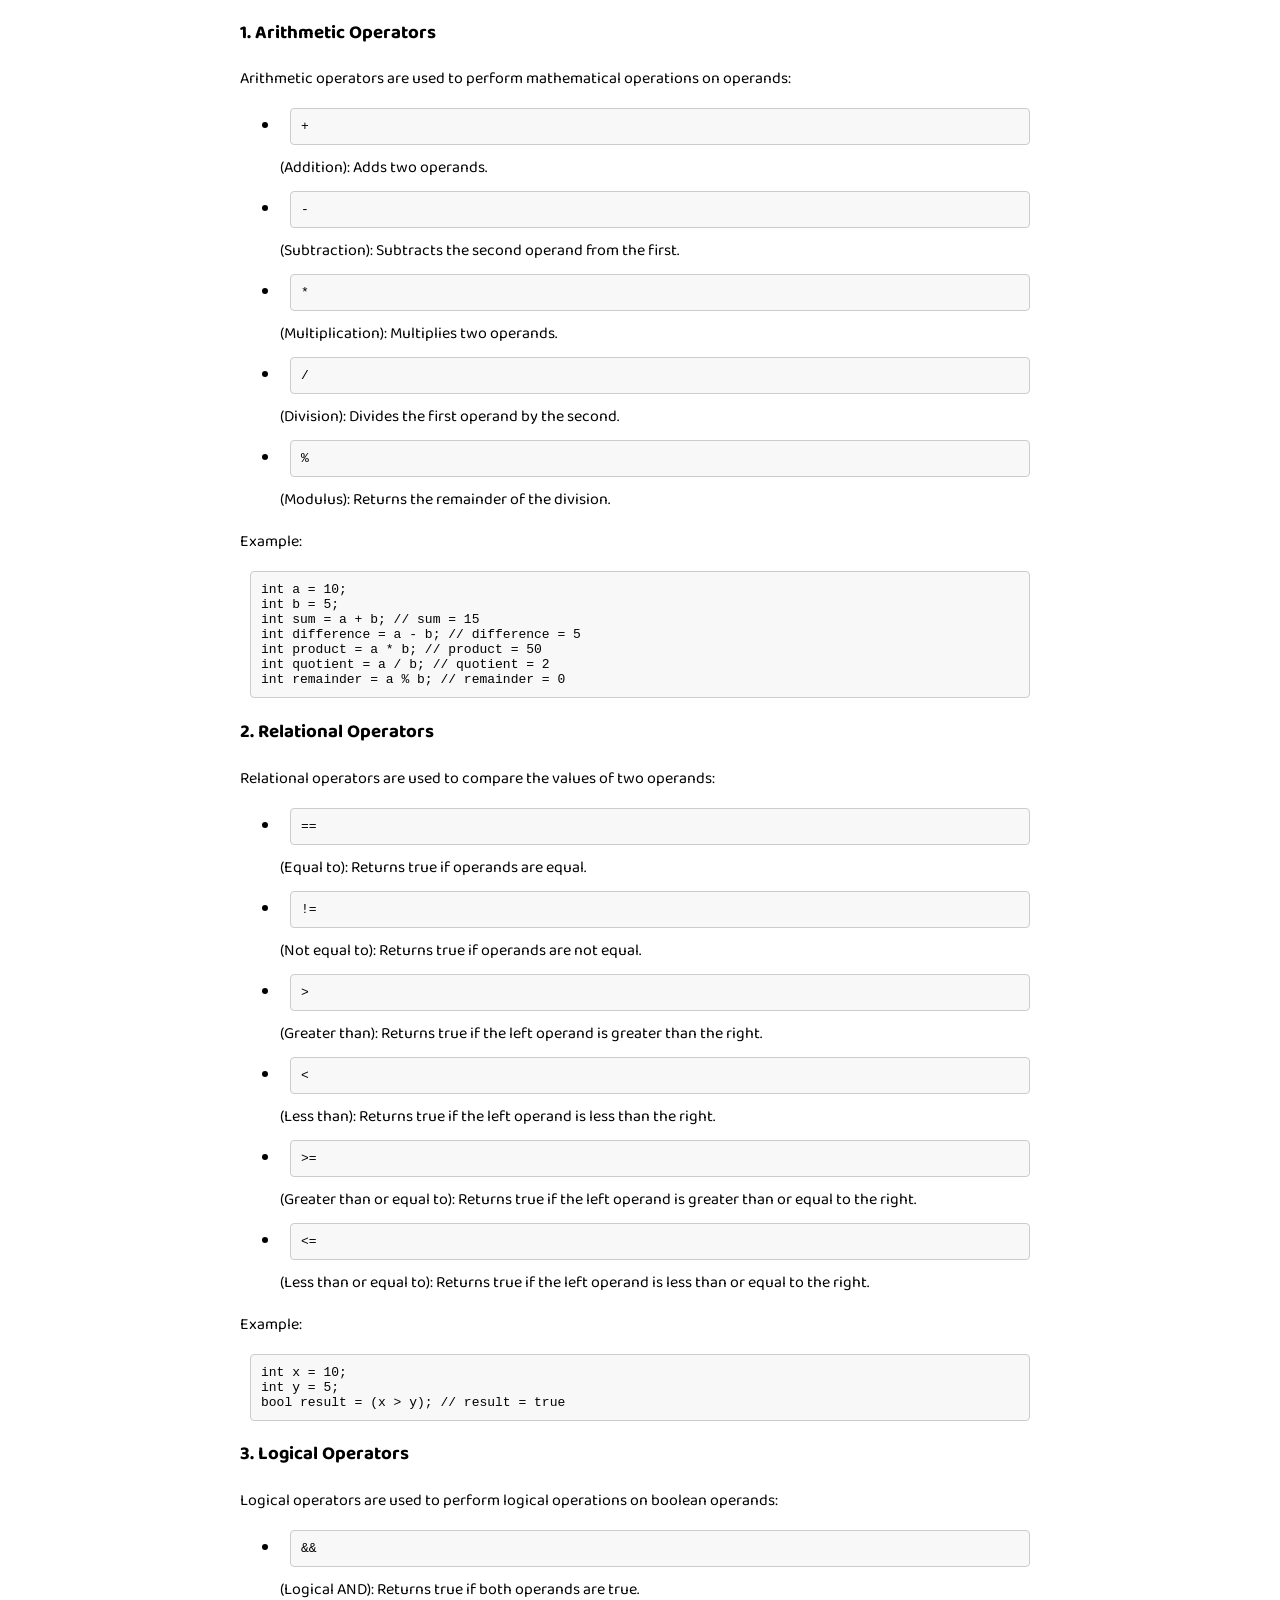
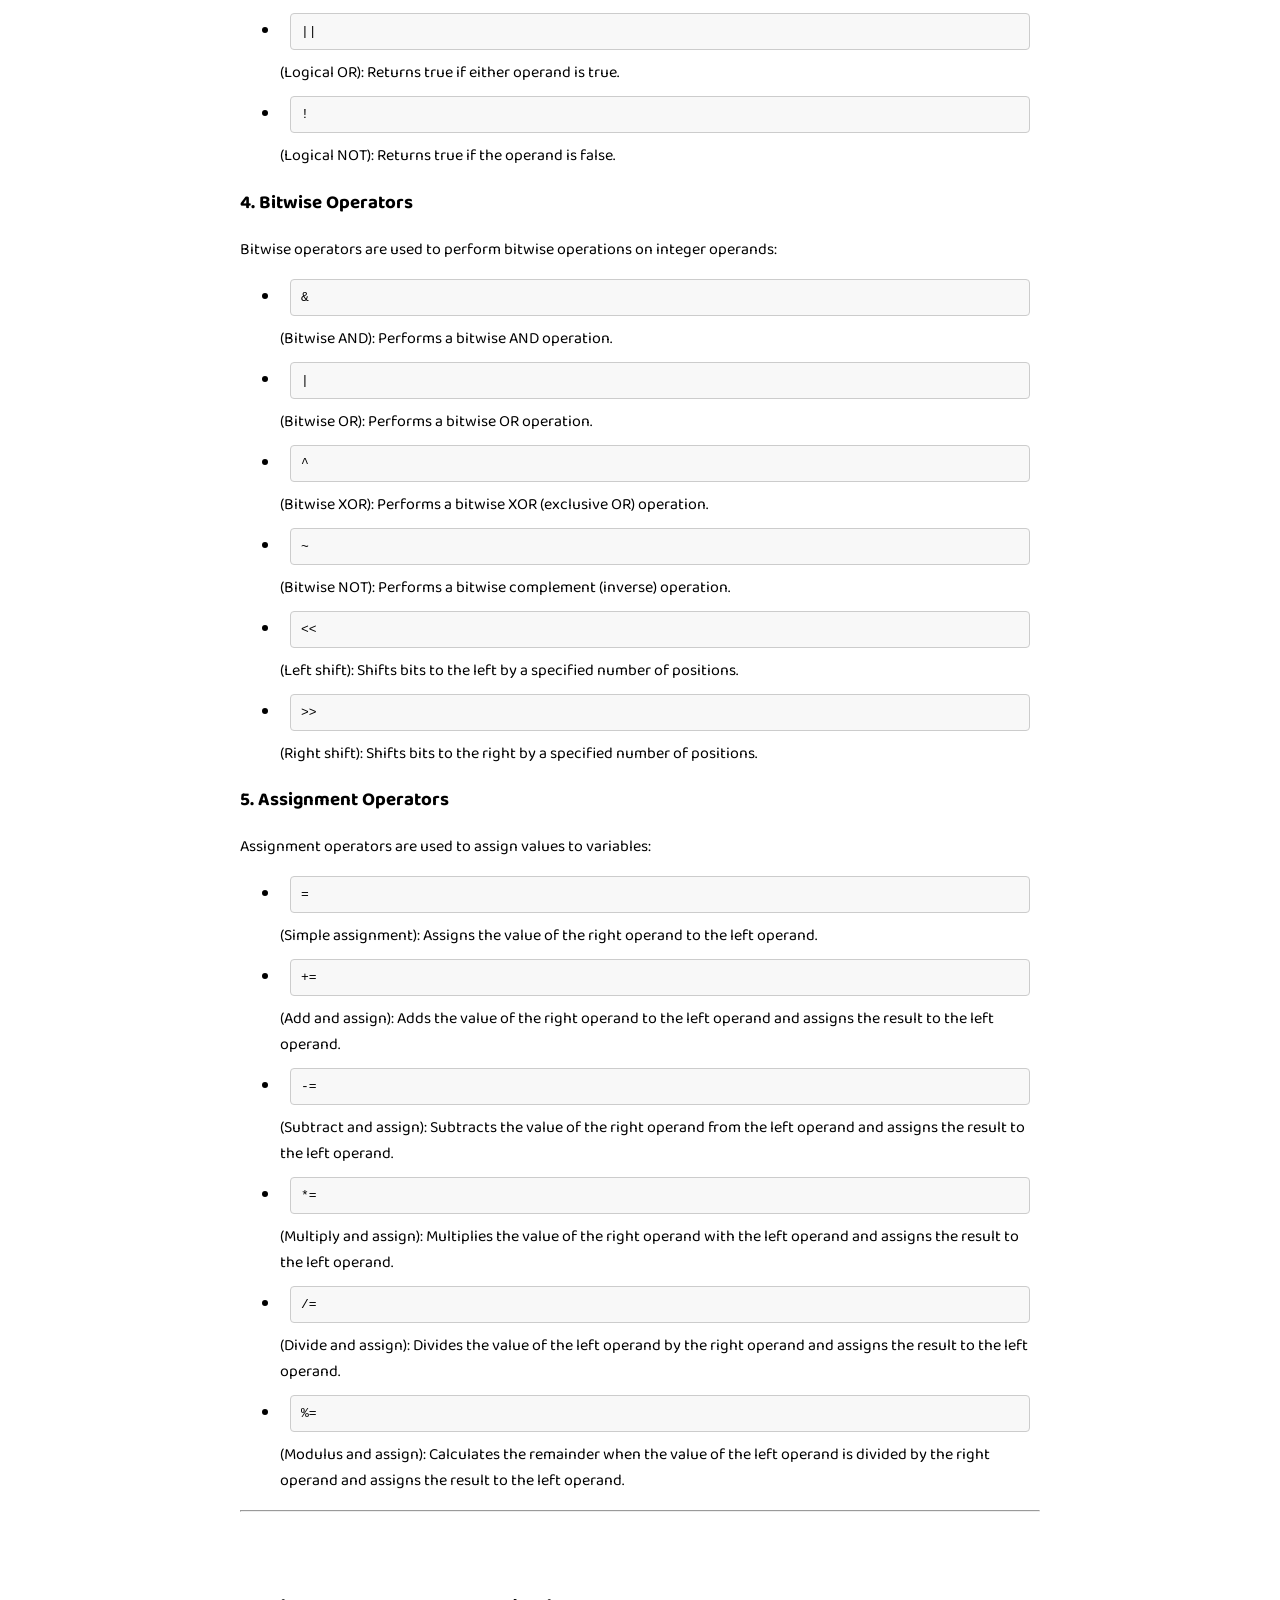
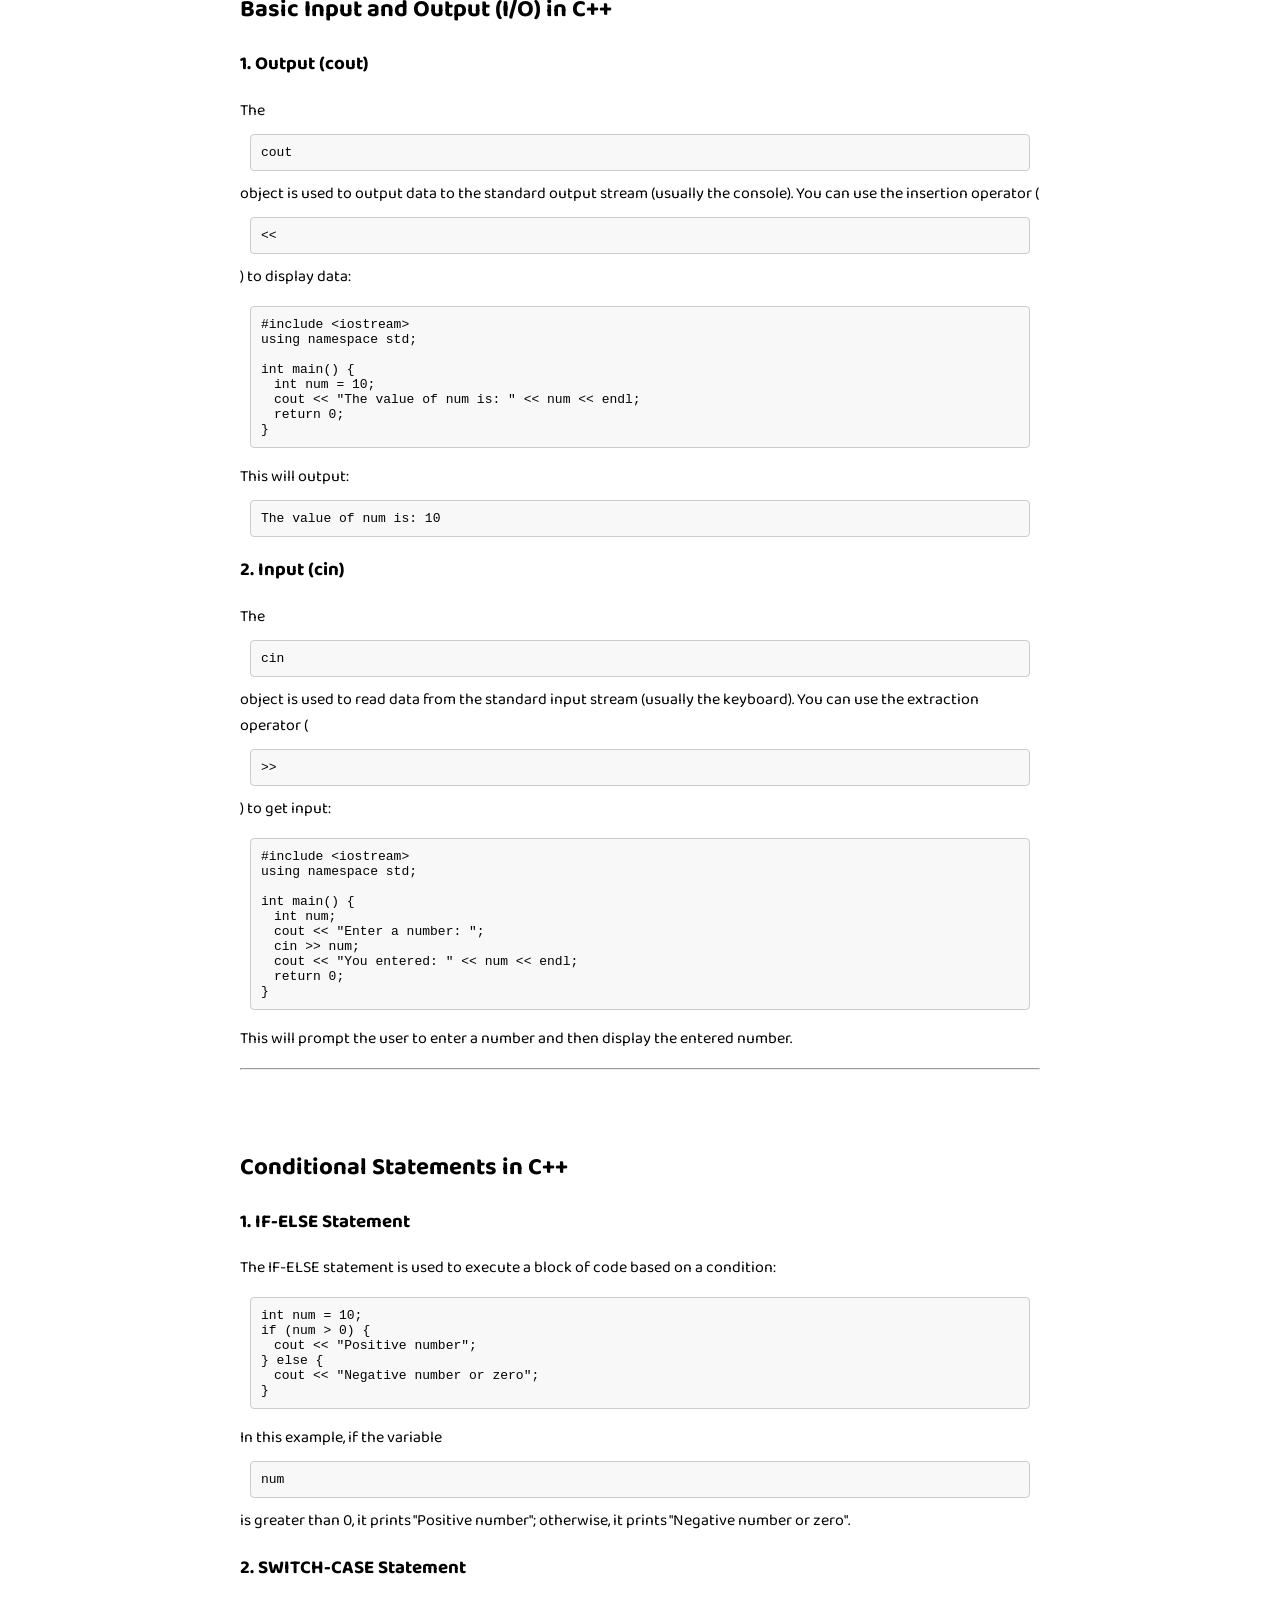
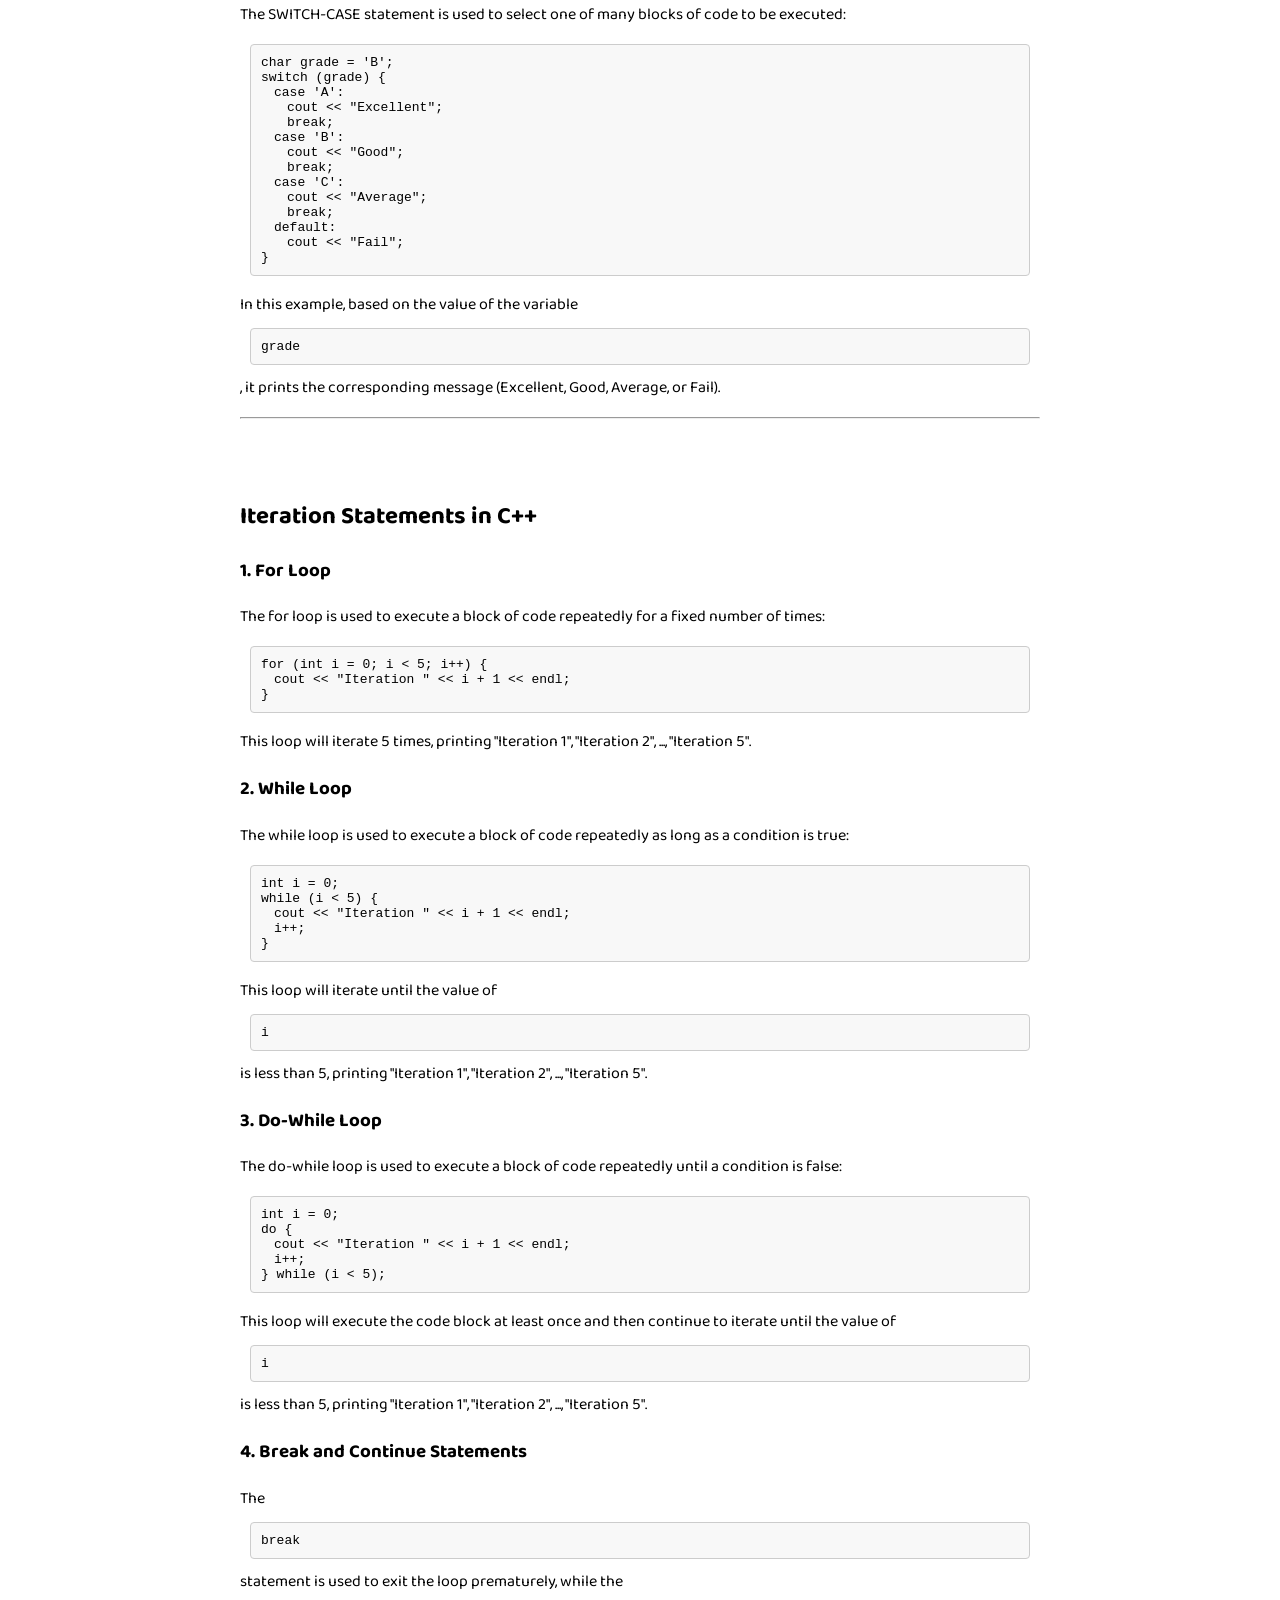
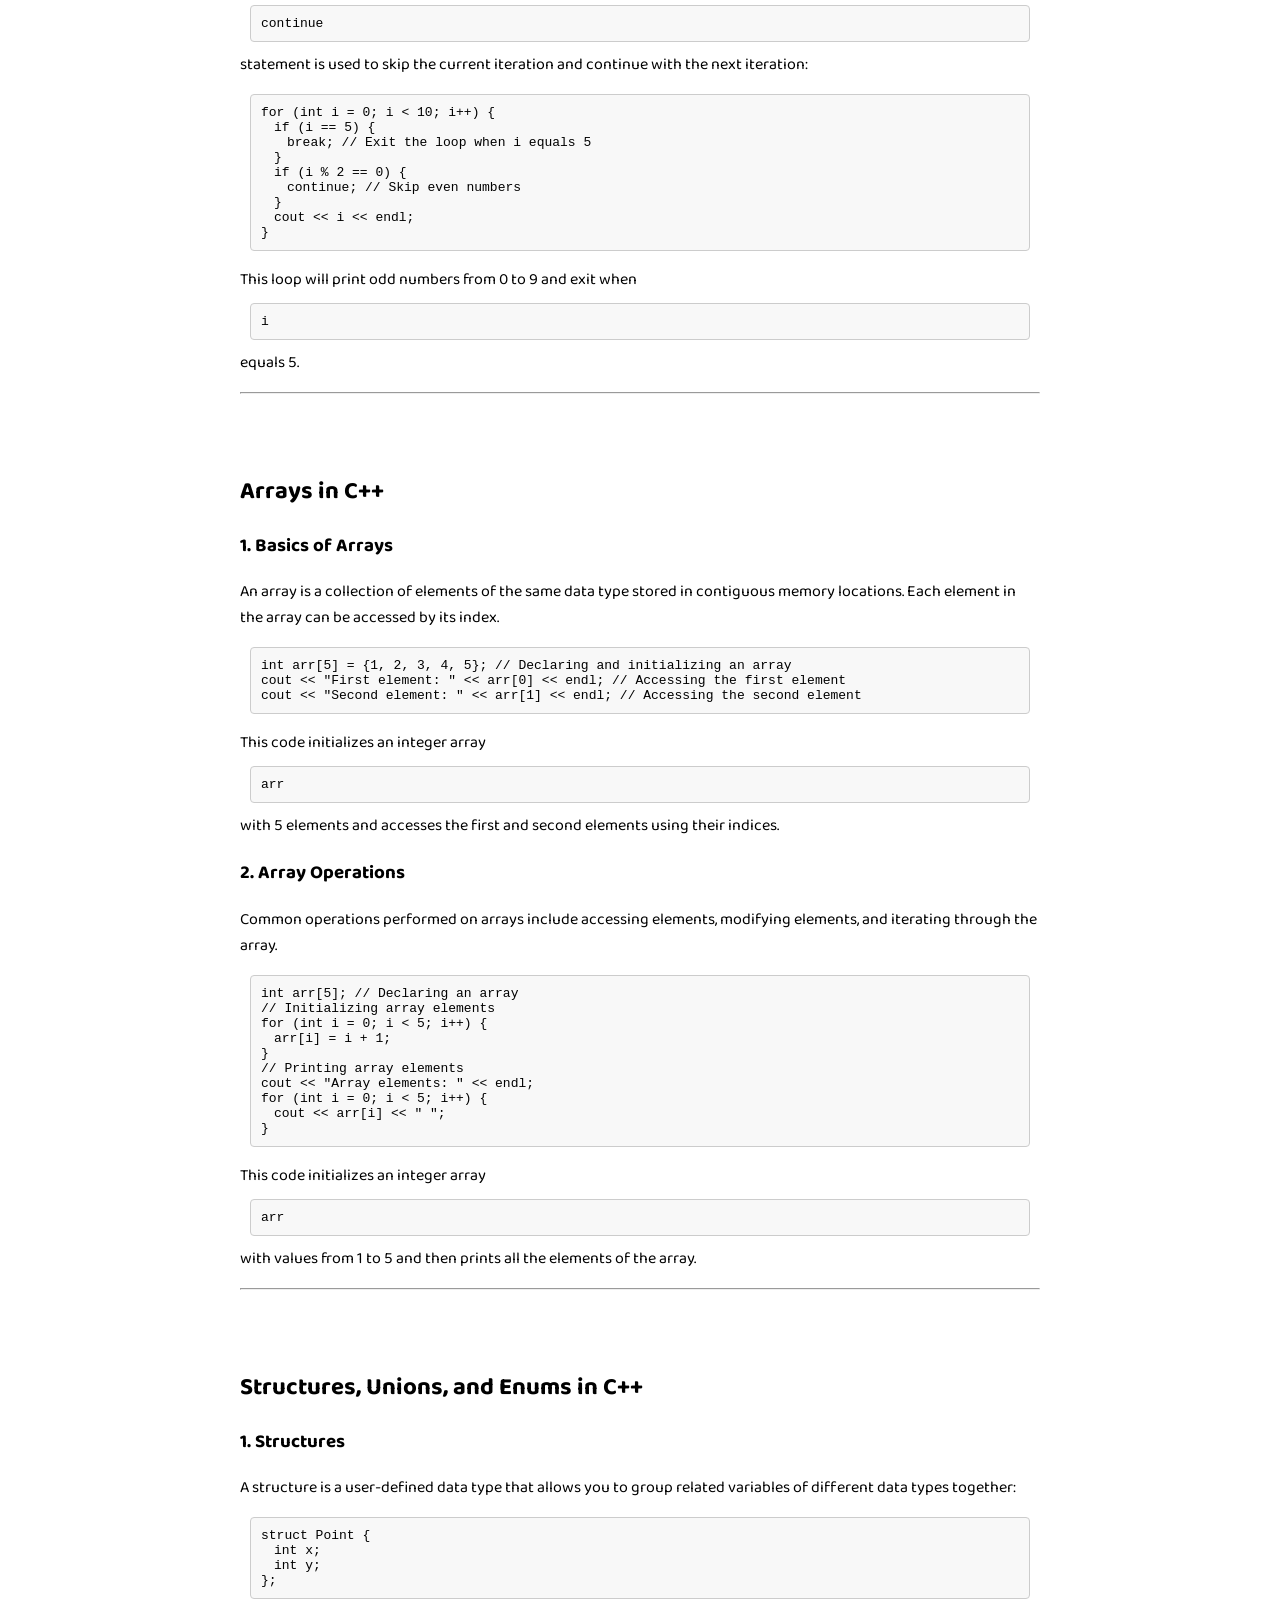
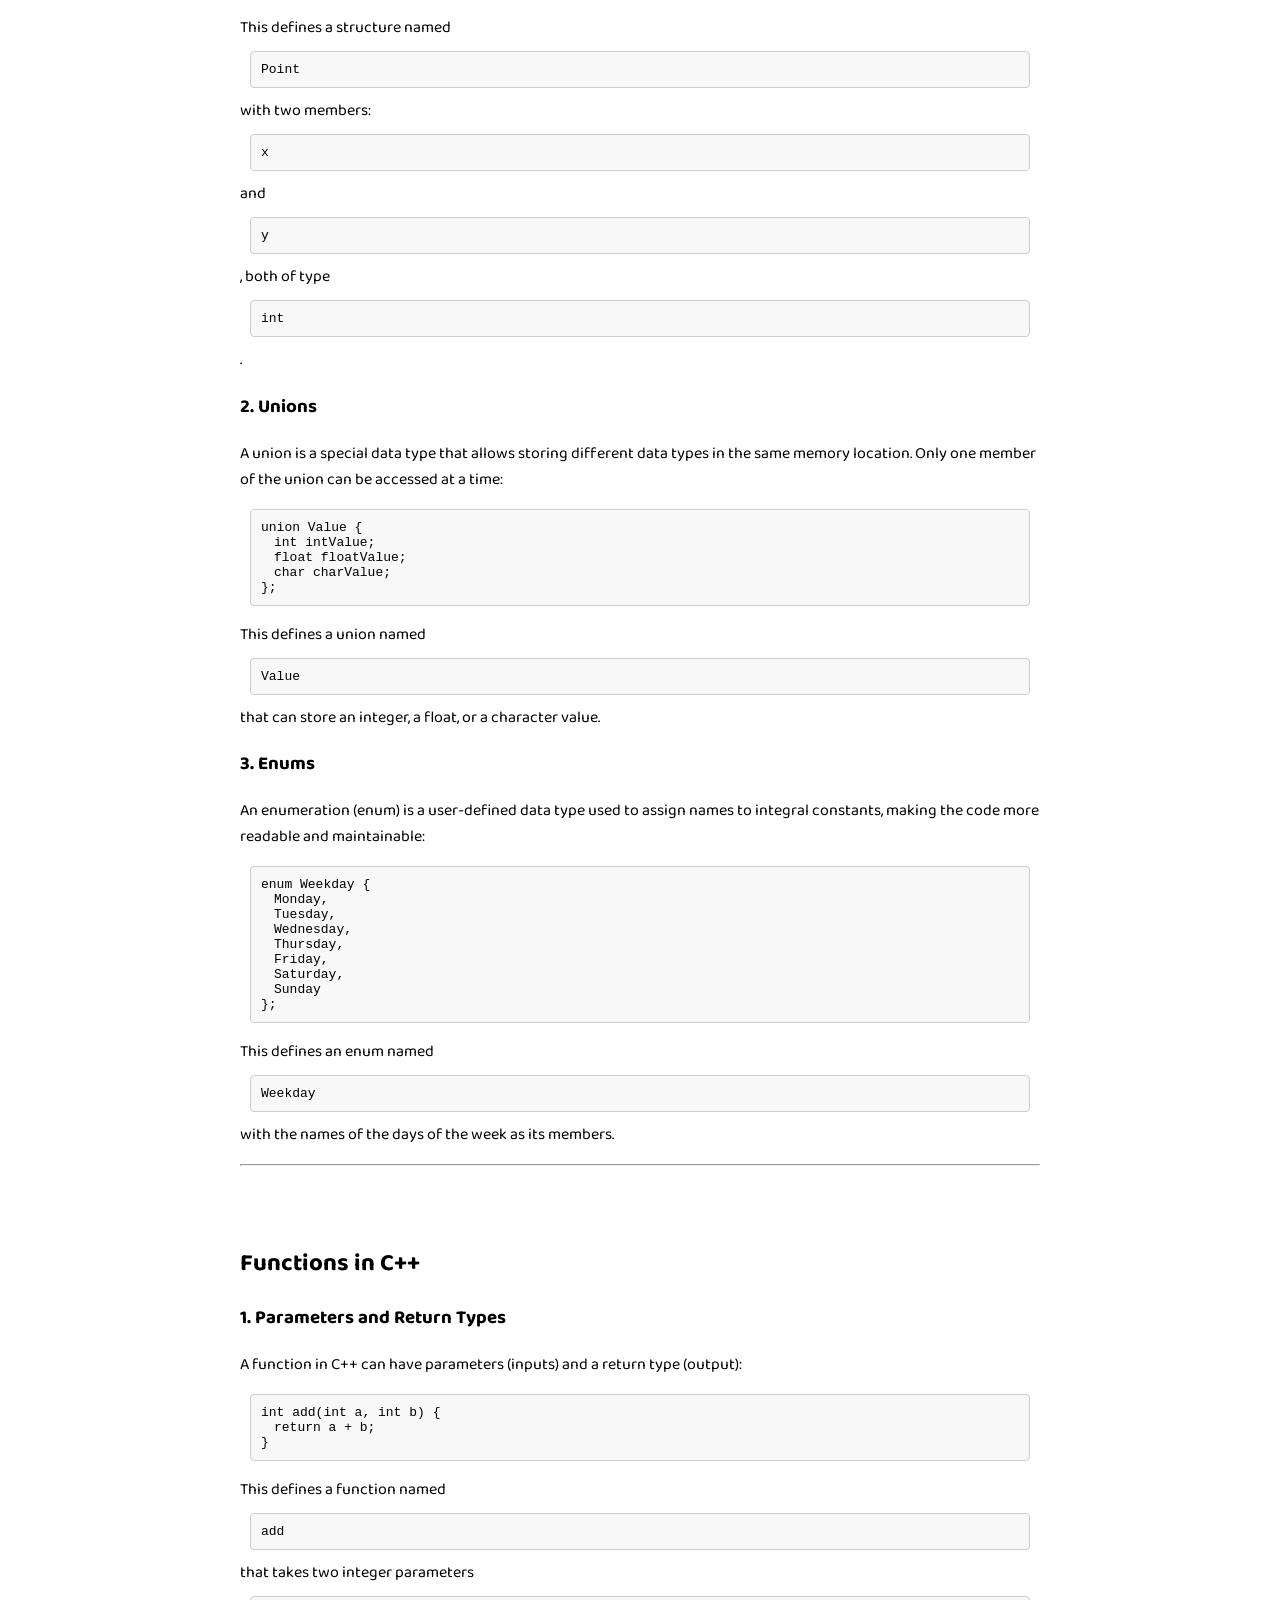
<file: prev/cpptuts.html>
<!DOCTYPE html>
<html lang="en">

<head>
    <meta charset="UTF-8">
    <meta name="viewport" content="width=device-width, initial-scale=1.0">
    <title>Krishna Anand || C++ Tutorials</title>
    <style>
        @import url('https://fonts.googleapis.com/css2?family=Baloo+Bhai+2:wght@400;500&family=Poppins&display=swap');

        a:hover {
            color: cadetblue;
        }

        a:link {
            color: burlywood;
        }

        a:active {
            color: darkslategrey;
        }


        body {
            font-family: 'Baloo Bhai 2', sans-serif;
            margin: 0;
            padding: 0;
            box-sizing: border-box;
        }

        header {
            background-color: rgb(51, 51, 51);
            color: white;
            text-align: center;
            padding: 1em;
        }

        .head {
            margin: 0 auto;
            font-size: 1.2em;
            /* Adjust the font size as needed */
        }

        header nav ul {
            display: flex;
            justify-content: center;
        }

        header nav ul li {
            list-style: none;
            margin: 0 2em;
            font-size: 1.2em;
        }

        header nav ul li a {
            color: white;
            text-decoration: none;
            font-weight: 600;
            font-size: 0.9em;
            /* Adjust the font size as needed */
        }

        header nav ul li a:hover {
            color: orange;
        }

        header nav ul li a:link {
            color: white;
        }

        header nav ul li a:active {
            color: white;
        }

        section {
            max-width: 800px;
            margin: 20px auto;
            padding: 15px;
        }

        footer {
            background-color: rgb(51, 51, 51);
            color: white;
            text-align: center;
            padding: 12;
            position: fixed;
            bottom: 0;
            width: 100%;
        }

        code {
            padding: 10px;
            margin: 10px;
            display: block;
            background-color: #f8f8f8;
            border: 1px solid #ccc;
            border-radius: 4px;
        }

        output {
            padding: 10px;
            margin: 10px;
            display: block;
            background-color: #f3f4f5;
            border: 1px solid #ccc;
            border-radius: 4px;
        }

        @media only screen and (max-width: 768px) {

            header nav ul {
                display: flex;
                justify-content: center;
            }

            header nav ul li {
                list-style: none;
                margin: 0.3em;
                font-size: 1.1em;
            }

            header nav ul li a {
                color: white;
                text-decoration: none;
                font-weight: 600;
                font-size: 0.9em;
                /* Adjust the font size as needed */
            }
        }

        .language {
            margin: 2px;
            padding: 2px;
            text-decoration: underline;
            text-align: center;
        }
    </style>
</head>

<body>
    <header>
        <div class="head">
            <h1>Krishna Anand</h1>
        </div>
        <nav>
            <ul>
                <li>
                    <a href="index.html">Home</a>
                </li>
                <li>
                    <a href="https://www.youtube.com/@pythonkrishna290" target="_blank">YouTube</a>
                </li>
                <li>
                    <a href="https://github.com/krishnaanand2908" target="_blank">GitHub</a>
                </li>
                <li>
                    <a href="mailto:pythonkrishna290@gmail.com">Gmail</a>
                </li>
                <li>
                    <a href="https://replit.com/@PythonKrishna29" target="_blank">Replit</a>
                </li>
            </ul>
        </nav>
    </header>

    <main>
        <h1 class="language">C++ Programming Tutorials</h1>
        <section id="introduction-to-cpp">
            <h2>Introduction to C++</h2>
            <p>C++ is a powerful and versatile programming language derived from the C programming language. It was
                developed by Bjarne Stroustrup at Bell Labs in the early 1980s. C++ is widely used in various domains
                such as system/software development, game development, web development, and scientific computing.</p>

            <h3>1. History of C++</h3>
            <p>C++ was created by Bjarne Stroustrup as an extension of the C programming language. Stroustrup began
                developing C++ in 1979 at Bell Labs while working on his Ph.D. thesis. The first commercial
                implementation of C++ was released in 1985.</p>
            <p>C++ evolved from C with the addition of object-oriented programming features such as classes,
                inheritance, and polymorphism. Stroustrup's goal was to create a language that combined the efficiency
                and low-level control of C with the high-level abstractions and flexibility of Simula, a language known
                for its support for object-oriented programming.</p>

            <h3>2. Features of C++</h3>
            <p>C++ introduces several features beyond C, including:</p>
            <ul>
                <li><strong>Object-Oriented Programming (OOP):</strong> C++ supports classes and objects, encapsulation,
                    inheritance, and polymorphism, making it an object-oriented programming language.</li>
                <li><strong>Template and Generic Programming:</strong> C++ supports template functions and classes,
                    enabling generic programming and algorithm development.</li>
                <li><strong>Standard Template Library (STL):</strong> C++ provides a rich collection of classes and
                    functions in the STL for data structures, algorithms, and I/O operations.</li>
                <li><strong>Exception Handling:</strong> C++ supports exception handling mechanisms for robust error
                    handling and recovery.</li>
                <li><strong>Memory Management:</strong> C++ offers manual memory management through features like
                    dynamic memory allocation and deallocation.</li>
            </ul>

            <h3>3. Hello World Program in C++</h3>
            <p>Here's a simple "Hello, World!" program in C++:</p>
            <code>
        #include &lt;iostream&gt;<br>
        using namespace std;<br>
        <br>
        int main() {<br>
        &emsp;cout &lt;&lt; "Hello, World!" &lt;&lt; endl;<br>
        &emsp;return 0;<br>
        }
    </code>

            <h3>4. Setting Up a C++ Development Environment</h3>
            <p>To start programming in C++, you need a text editor or an Integrated Development Environment (IDE) such
                as Visual Studio, Code::Blocks, or Qt Creator. You also need a C++ compiler like GCC, Clang, or
                Microsoft Visual C++ Compiler.</p>

            <h3>5. Compiling and Running C++ Programs</h3>
            <p>You can compile and run C++ programs using the command line or an IDE. For example, to compile a program
                named <code>hello.cpp</code> with GCC:</p>
            <code>
        g++ hello.cpp -o hello<br>
        ./hello
    </code>

            <h3>6. Learning Resources</h3>
            <p>There are many resources available for learning C++, including online tutorials, books, and courses. Some
                popular resources include:</p>
            <ul>
                <li><a href="https://www.learncpp.com/">LearnCpp.com</a></li>
                <li><a href="https://www.cplusplus.com/doc/tutorial/">cplusplus.com - C++ Tutorials</a></li>
                <li><a href="https://www.udemy.com/courses/search/?q=c%2B%2B">Udemy - C++ Courses</a></li>
            </ul>

        </section>

        <hr>

        <section id="basic-structure-of-cpp">
            <h2>Basic Structure of a C++ Program</h2>
            <p>A typical C++ program consists of one or more functions. The main function, <code>main()</code>, serves as the entry point of the program. Here's the basic structure of a C++ program:</p>
            
            <h3>1. Preprocessor Directives</h3>
            <p>Preprocessor directives are instructions to the compiler that begin with the <code>#</code> symbol. They are processed before the compilation of the program. Common preprocessor directives include:</p>
            <ul>
                <li><code>#include</code>: Includes header files containing declarations of functions and classes.</li>
                <li><code>#define</code>: Defines macros for substitution in the code.</li>
            </ul>
            
            <h3>2. Namespace Declaration</h3>
            <p>Namespaces are used to organize code into logical groups and prevent naming conflicts. The <code>using namespace</code> directive is used to declare the namespaces that will be used in the program:</p>
            <code>using namespace std;</code>
            
            <h3>3. Main Function</h3>
            <p>The main function, <code>main()</code>, is the starting point of the program execution. It returns an integer value indicating the program's exit status to the operating system:</p>
            <code>
                int main() {<br>
                &emsp;// Program statements<br>
                &emsp;return 0; // Indicates successful execution<br>
                }
            </code>
            
            <h3>4. Program Statements</h3>
            <p>The program statements consist of the code that performs the desired functionality of the program. These statements can include variable declarations, function calls, control structures, and other C++ language constructs.</p>
            
            <h3>5. Comments</h3>
            <p>Comments are used to document the code and improve its readability. C++ supports single-line (<code>//</code>) and multi-line (<code>/* */</code>) comments:</p>
            <code>
                // This is a single-line comment<br>
                /*<br>
                &emsp;This is<br>
                &emsp;a multi-line<br>
                &emsp;comment<br>
                */
            </code>
            
            <hr>
        </section>

        <section id="comments-and-variables">
            <h2>Comments and Variables in C++</h2>
            
            <h3>1. Comments</h3>
            <p>Comments are used to document the code and improve its readability. C++ supports single-line (<code>//</code>) and multi-line (<code>/* */</code>) comments:</p>
            <code>
                // This is a single-line comment<br>
                /*<br>
                &emsp;This is<br>
                &emsp;a multi-line<br>
                &emsp;comment<br>
                */
            </code>
            
            <h3>2. Variables</h3>
            <p>A variable is a named storage location in memory used to store data. In C++, variables must be declared before they are used. The basic syntax for variable declaration is:</p>
            <code>
                datatype variableName;<br>
                int age; // Declares a variable 'age' of type int<br>
                double salary; // Declares a variable 'salary' of type double
            </code>
            
            <h3>3. Variable Initialization</h3>
            <p>Variables can be initialized at the time of declaration:</p>
            <code>
                int count = 0; // Initializes 'count' to 0<br>
                double pi = 3.14159; // Initializes 'pi' to 3.14159
            </code>
            
            <h3>4. Naming Conventions</h3>
            <p>Variable names in C++ must follow certain rules:</p>
            <ul>
                <li>Must begin with a letter (uppercase or lowercase) or underscore (_).</li>
                <li>Subsequent characters can be letters, digits, or underscores.</li>
                <li>Cannot be a reserved keyword.</li>
            </ul>
            <p>It is a good practice to choose meaningful and descriptive variable names to improve code readability.</p>
            
            <hr>
        </section>

        <section id="data-types-and-constants">
            <h2>Data Types and Constants in C++</h2>
            
            <h3>1. Data Types</h3>
            <p>C++ provides several built-in data types to represent different types of values. Some common data types include:</p>
            <ul>
                <li><strong>Integer Types:</strong> <code>int</code>, <code>long</code>, <code>short</code>, <code>unsigned int</code>, etc.</li>
                <li><strong>Floating-Point Types:</strong> <code>float</code>, <code>double</code>, <code>long double</code></li>
                <li><strong>Character Types:</strong> <code>char</code>, <code>wchar_t</code>, <code>char16_t</code>, <code>char32_t</code></li>
                <li><strong>Boolean Type:</strong> <code>bool</code></li>
            </ul>
            
            <h3>2. Constants</h3>
            <p>A constant is a value that cannot be modified during program execution. In C++, constants can be defined using the <code>const</code> keyword or using <code>#define</code> preprocessor directive:</p>
            <code>
                const int MAX_SIZE = 100; // Defines a constant MAX_SIZE with value 100<br>
                #define PI 3.14159 // Defines a constant PI with value 3.14159
            </code>
            <p>Constants provide meaningful names to values and improve code readability.</p>
            
            <hr>
        </section>

        <section id="operators">
            <h2>Operators in C++</h2>
            
            <h3>1. Arithmetic Operators</h3>
            <p>Arithmetic operators are used to perform mathematical operations on operands:</p>
            <ul>
                <li><code>+</code> (Addition): Adds two operands.</li>
                <li><code>-</code> (Subtraction): Subtracts the second operand from the first.</li>
                <li><code>*</code> (Multiplication): Multiplies two operands.</li>
                <li><code>/</code> (Division): Divides the first operand by the second.</li>
                <li><code>%</code> (Modulus): Returns the remainder of the division.</li>
            </ul>
            <p>Example:</p>
            <code>
                int a = 10;<br>
                int b = 5;<br>
                int sum = a + b; // sum = 15<br>
                int difference = a - b; // difference = 5<br>
                int product = a * b; // product = 50<br>
                int quotient = a / b; // quotient = 2<br>
                int remainder = a % b; // remainder = 0
            </code>
            
            <h3>2. Relational Operators</h3>
            <p>Relational operators are used to compare the values of two operands:</p>
            <ul>
                <li><code>==</code> (Equal to): Returns true if operands are equal.</li>
                <li><code>!=</code> (Not equal to): Returns true if operands are not equal.</li>
                <li><code>&gt;</code> (Greater than): Returns true if the left operand is greater than the right.</li>
                <li><code>&lt;</code> (Less than): Returns true if the left operand is less than the right.</li>
                <li><code>&gt;=</code> (Greater than or equal to): Returns true if the left operand is greater than or equal to the right.</li>
                <li><code>&lt;=</code> (Less than or equal to): Returns true if the left operand is less than or equal to the right.</li>
            </ul>
            <p>Example:</p>
            <code>
                int x = 10;<br>
                int y = 5;<br>
                bool result = (x > y); // result = true
            </code>
            
            <h3>3. Logical Operators</h3>
            <p>Logical operators are used to perform logical operations on boolean operands:</p>
            <ul>
                <li><code>&&</code> (Logical AND): Returns true if both operands are true.</li>
                <li><code>||</code> (Logical OR): Returns true if either operand is true.</li>
                <li><code>!</code> (Logical NOT): Returns true if the operand is false.</li>
            </ul>
            
            <h3>4. Bitwise Operators</h3>
            <p>Bitwise operators are used to perform bitwise operations on integer operands:</p>
            <ul>
                <li><code>&</code> (Bitwise AND): Performs a bitwise AND operation.</li>
                <li><code>|</code> (Bitwise OR): Performs a bitwise OR operation.</li>
                <li><code>^</code> (Bitwise XOR): Performs a bitwise XOR (exclusive OR) operation.</li>
                <li><code>~</code> (Bitwise NOT): Performs a bitwise complement (inverse) operation.</li>
                <li><code>&lt;&lt;</code> (Left shift): Shifts bits to the left by a specified number of positions.</li>
                <li><code>&gt;&gt;</code> (Right shift): Shifts bits to the right by a specified number of positions.</li>
            </ul>
            
            <h3>5. Assignment Operators</h3>
            <p>Assignment operators are used to assign values to variables:</p>
            <ul>
                <li><code>=</code> (Simple assignment): Assigns the value of the right operand to the left operand.</li>
                <li><code>+=</code> (Add and assign): Adds the value of the right operand to the left operand and assigns the result to the left operand.</li>
                <li><code>-=</code> (Subtract and assign): Subtracts the value of the right operand from the left operand and assigns the result to the left operand.</li>
                <li><code>*=</code> (Multiply and assign): Multiplies the value of the right operand with the left operand and assigns the result to the left operand.</li>
                <li><code>/=</code> (Divide and assign): Divides the value of the left operand by the right operand and assigns the result to the left operand.</li>
                <li><code>%=</code> (Modulus and assign): Calculates the remainder when the value of the left operand is divided by the right operand and assigns the result to the left operand.</li>
                <!-- Add other compound assignment operators -->
            </ul>
            
            <!-- Add more categories and examples for other types of operators -->
            
            <hr>
        </section>

        <section id="basic-io">
            <h2>Basic Input and Output (I/O) in C++</h2>
            
            <h3>1. Output (cout)</h3>
            <p>The <code>cout</code> object is used to output data to the standard output stream (usually the console). You can use the insertion operator (<code>&lt;&lt;</code>) to display data:</p>
            <code>
                #include &lt;iostream&gt;<br>
                using namespace std;<br><br>
                
                int main() {<br>
                &emsp;int num = 10;<br>
                &emsp;cout &lt;&lt; "The value of num is: " &lt;&lt; num &lt;&lt; endl;<br>
                &emsp;return 0;<br>
                }
            </code>
            <p>This will output: <code>The value of num is: 10</code></p>
            
            <h3>2. Input (cin)</h3>
            <p>The <code>cin</code> object is used to read data from the standard input stream (usually the keyboard). You can use the extraction operator (<code>&gt;&gt;</code>) to get input:</p>
            <code>
                #include &lt;iostream&gt;<br>
                using namespace std;<br><br>
                
                int main() {<br>
                &emsp;int num;<br>
                &emsp;cout &lt;&lt; "Enter a number: ";<br>
                &emsp;cin &gt;&gt; num;<br>
                &emsp;cout &lt;&lt; "You entered: " &lt;&lt; num &lt;&lt; endl;<br>
                &emsp;return 0;<br>
                }
            </code>
            <p>This will prompt the user to enter a number and then display the entered number.</p>
            
            <hr>
        </section>

        <section id="conditional-statements">
            <h2>Conditional Statements in C++</h2>
            
            <h3>1. IF-ELSE Statement</h3>
            <p>The IF-ELSE statement is used to execute a block of code based on a condition:</p>
            <code>
                int num = 10;<br>
                if (num &gt; 0) {<br>
                &emsp;cout &lt;&lt; "Positive number";<br>
                } else {<br>
                &emsp;cout &lt;&lt; "Negative number or zero";<br>
                }
            </code>
            <p>In this example, if the variable <code>num</code> is greater than 0, it prints "Positive number"; otherwise, it prints "Negative number or zero".</p>
            
            <h3>2. SWITCH-CASE Statement</h3>
            <p>The SWITCH-CASE statement is used to select one of many blocks of code to be executed:</p>
            <code>
                char grade = 'B';<br>
                switch (grade) {<br>
                &emsp;case 'A':<br>
                &emsp;&emsp;cout &lt;&lt; "Excellent";<br>
                &emsp;&emsp;break;<br>
                &emsp;case 'B':<br>
                &emsp;&emsp;cout &lt;&lt; "Good";<br>
                &emsp;&emsp;break;<br>
                &emsp;case 'C':<br>
                &emsp;&emsp;cout &lt;&lt; "Average";<br>
                &emsp;&emsp;break;<br>
                &emsp;default:<br>
                &emsp;&emsp;cout &lt;&lt; "Fail";<br>
                }
            </code>
            <p>In this example, based on the value of the variable <code>grade</code>, it prints the corresponding message (Excellent, Good, Average, or Fail).</p>
            
            <hr>
        </section>

        <section id="iteration-statements">
            <h2>Iteration Statements in C++</h2>
            
            <h3>1. For Loop</h3>
            <p>The for loop is used to execute a block of code repeatedly for a fixed number of times:</p>
            <code>
                for (int i = 0; i &lt; 5; i++) {<br>
                &emsp;cout &lt;&lt; "Iteration " &lt;&lt; i + 1 &lt;&lt; endl;<br>
                }
            </code>
            <p>This loop will iterate 5 times, printing "Iteration 1", "Iteration 2", ..., "Iteration 5".</p>
            
            <h3>2. While Loop</h3>
            <p>The while loop is used to execute a block of code repeatedly as long as a condition is true:</p>
            <code>
                int i = 0;<br>
                while (i &lt; 5) {<br>
                &emsp;cout &lt;&lt; "Iteration " &lt;&lt; i + 1 &lt;&lt; endl;<br>
                &emsp;i++;<br>
                }
            </code>
            <p>This loop will iterate until the value of <code>i</code> is less than 5, printing "Iteration 1", "Iteration 2", ..., "Iteration 5".</p>
            
            <h3>3. Do-While Loop</h3>
            <p>The do-while loop is used to execute a block of code repeatedly until a condition is false:</p>
            <code>
                int i = 0;<br>
                do {<br>
                &emsp;cout &lt;&lt; "Iteration " &lt;&lt; i + 1 &lt;&lt; endl;<br>
                &emsp;i++;<br>
                } while (i &lt; 5);
            </code>
            <p>This loop will execute the code block at least once and then continue to iterate until the value of <code>i</code> is less than 5, printing "Iteration 1", "Iteration 2", ..., "Iteration 5".</p>
            
            <h3>4. Break and Continue Statements</h3>
            <p>The <code>break</code> statement is used to exit the loop prematurely, while the <code>continue</code> statement is used to skip the current iteration and continue with the next iteration:</p>
            <code>
                for (int i = 0; i &lt; 10; i++) {<br>
                &emsp;if (i == 5) {<br>
                &emsp;&emsp;break; // Exit the loop when i equals 5<br>
                &emsp;}<br>
                &emsp;if (i % 2 == 0) {<br>
                &emsp;&emsp;continue; // Skip even numbers<br>
                &emsp;}<br>
                &emsp;cout &lt;&lt; i &lt;&lt; endl;<br>
                }
            </code>
            <p>This loop will print odd numbers from 0 to 9 and exit when <code>i</code> equals 5.</p>
            
            <hr>
        </section>

        <section id="arrays">
            <h2>Arrays in C++</h2>
            
            <h3>1. Basics of Arrays</h3>
            <p>An array is a collection of elements of the same data type stored in contiguous memory locations. Each element in the array can be accessed by its index.</p>
            <code>
                int arr[5] = {1, 2, 3, 4, 5}; // Declaring and initializing an array<br>
                cout &lt;&lt; "First element: " &lt;&lt; arr[0] &lt;&lt; endl; // Accessing the first element<br>
                cout &lt;&lt; "Second element: " &lt;&lt; arr[1] &lt;&lt; endl; // Accessing the second element
            </code>
            <p>This code initializes an integer array <code>arr</code> with 5 elements and accesses the first and second elements using their indices.</p>
            
            <h3>2. Array Operations</h3>
            <p>Common operations performed on arrays include accessing elements, modifying elements, and iterating through the array.</p>
            <code>
                int arr[5]; // Declaring an array<br>
                // Initializing array elements<br>
                for (int i = 0; i &lt; 5; i++) {<br>
                &emsp;arr[i] = i + 1;<br>
                }<br>
                // Printing array elements<br>
                cout &lt;&lt; "Array elements: " &lt;&lt; endl;<br>
                for (int i = 0; i &lt; 5; i++) {<br>
                &emsp;cout &lt;&lt; arr[i] &lt;&lt; " ";<br>
                }
            </code>
            <p>This code initializes an integer array <code>arr</code> with values from 1 to 5 and then prints all the elements of the array.</p>
            
            <hr>
        </section>

        <section id="structures-unions-enums">
            <h2>Structures, Unions, and Enums in C++</h2>
            
            <h3>1. Structures</h3>
            <p>A structure is a user-defined data type that allows you to group related variables of different data types together:</p>
            <code>
                struct Point {<br>
                &emsp;int x;<br>
                &emsp;int y;<br>
                };
            </code>
            <p>This defines a structure named <code>Point</code> with two members: <code>x</code> and <code>y</code>, both of type <code>int</code>.</p>
            
            <h3>2. Unions</h3>
            <p>A union is a special data type that allows storing different data types in the same memory location. Only one member of the union can be accessed at a time:</p>
            <code>
                union Value {<br>
                &emsp;int intValue;<br>
                &emsp;float floatValue;<br>
                &emsp;char charValue;<br>
                };
            </code>
            <p>This defines a union named <code>Value</code> that can store an integer, a float, or a character value.</p>
            
            <h3>3. Enums</h3>
            <p>An enumeration (enum) is a user-defined data type used to assign names to integral constants, making the code more readable and maintainable:</p>
            <code>
                enum Weekday {<br>
                &emsp;Monday,<br>
                &emsp;Tuesday,<br>
                &emsp;Wednesday,<br>
                &emsp;Thursday,<br>
                &emsp;Friday,<br>
                &emsp;Saturday,<br>
                &emsp;Sunday<br>
                };
            </code>
            <p>This defines an enum named <code>Weekday</code> with the names of the days of the week as its members.</p>
            
            <hr>
        </section>

        <section id="functions">
            <h2>Functions in C++</h2>
            
            <h3>1. Parameters and Return Types</h3>
            <p>A function in C++ can have parameters (inputs) and a return type (output):</p>
            <code>
                int add(int a, int b) {<br>
                &emsp;return a + b;<br>
                }
            </code>
            <p>This defines a function named <code>add</code> that takes two integer parameters <code>a</code> and <code>b</code> and returns their sum.</p>
            
            <h3>2. Recursion</h3>
            <p>Recursion is a technique where a function calls itself to solve smaller instances of the same problem:</p>
            <code>
                int factorial(int n) {<br>
                &emsp;if (n == 0) {<br>
                &emsp;&emsp;return 1;<br>
                &emsp;} else {<br>
                &emsp;&emsp;return n * factorial(n - 1);<br>
                &emsp;}<br>
                }
            </code>
            <p>This defines a recursive function to calculate the factorial of a number <code>n</code>.</p>
            
            <h3>3. Function Overloading</h3>
            <p>Function overloading allows multiple functions with the same name but different parameter lists:</p>
            <code>
                int max(int a, int b) {<br>
                &emsp;return (a &gt; b) ? a : b;<br>
                }<br><br>
                
                float max(float a, float b) {<br>
                &emsp;return (a &gt; b) ? a : b;<br>
                }
            </code>
            <p>This defines two overloaded functions named <code>max</code> to find the maximum of two integers and two floats, respectively.</p>
            
            <hr>
        </section>

        <section id="strings">
            <h2>Strings in C++</h2>
            
            <h3>1. Basics of Strings</h3>
            <p>In C++, a string is a sequence of characters stored in contiguous memory locations. You can use the <code>string</code> class from the standard library to work with strings:</p>
            <code>
                #include &lt;string&gt;<br>
                using namespace std;<br><br>
                
                string str = "Hello, World!"; // Declaring and initializing a string<br>
                cout &lt;&lt; "String length: " &lt;&lt; str.length() &lt;&lt; endl; // Getting the length of the string<br>
                cout &lt;&lt; "First character: " &lt;&lt; str[0] &lt;&lt; endl; // Accessing the first character
            </code>
            <p>This code initializes a string <code>str</code> with the value "Hello, World!" and demonstrates accessing the length and first character of the string.</p>
            
            <h3>2. String Functions</h3>
            <p>The <code>string</code> class provides various member functions to manipulate strings:</p>
            <ul>
                <li><code>append()</code>: Appends a string to the end of another string.</li>
                <li><code>substr()</code>: Extracts a substring from a string.</li>
                <li><code>find()</code>: Finds the first occurrence of a substring within a string.</li>
                <li><code>replace()</code>: Replaces a portion of the string with another string.</li>
                <li>And many more...</li>
            </ul>
            <code>
                string str1 = "Hello";<br>
                string str2 = "World";<br>
                str1.append(", ").append(str2);<br>
                cout &lt;&lt; "Appended string: " &lt;&lt; str1 &lt;&lt; endl;<br>
                cout &lt;&lt; "Substring: " &lt;&lt; str1.substr(0, 5) &lt;&lt; endl;<br>
                cout &lt;&lt; "Index of 'World': " &lt;&lt; str1.find("World") &lt;&lt; endl;<br>
                str1.replace(6, 5, "Universe");<br>
                cout &lt;&lt; "Replaced string: " &lt;&lt; str1 &lt;&lt; endl;
            </code>
            <p>This code demonstrates some of the common string functions provided by the <code>string</code> class.</p>
            
            <hr>
        </section>

        
        





        <section>
            <h2 id="content-soon" style="color: rgb(209, 157, 78);">Thanks for staying! More content will be added
                soon...
            </h2>

        </section>
    </main>







    </main>
    <footer>
        <p>&copy; 2024 Krishna Anand</p>
    </footer>
</body>

</html>
</file>
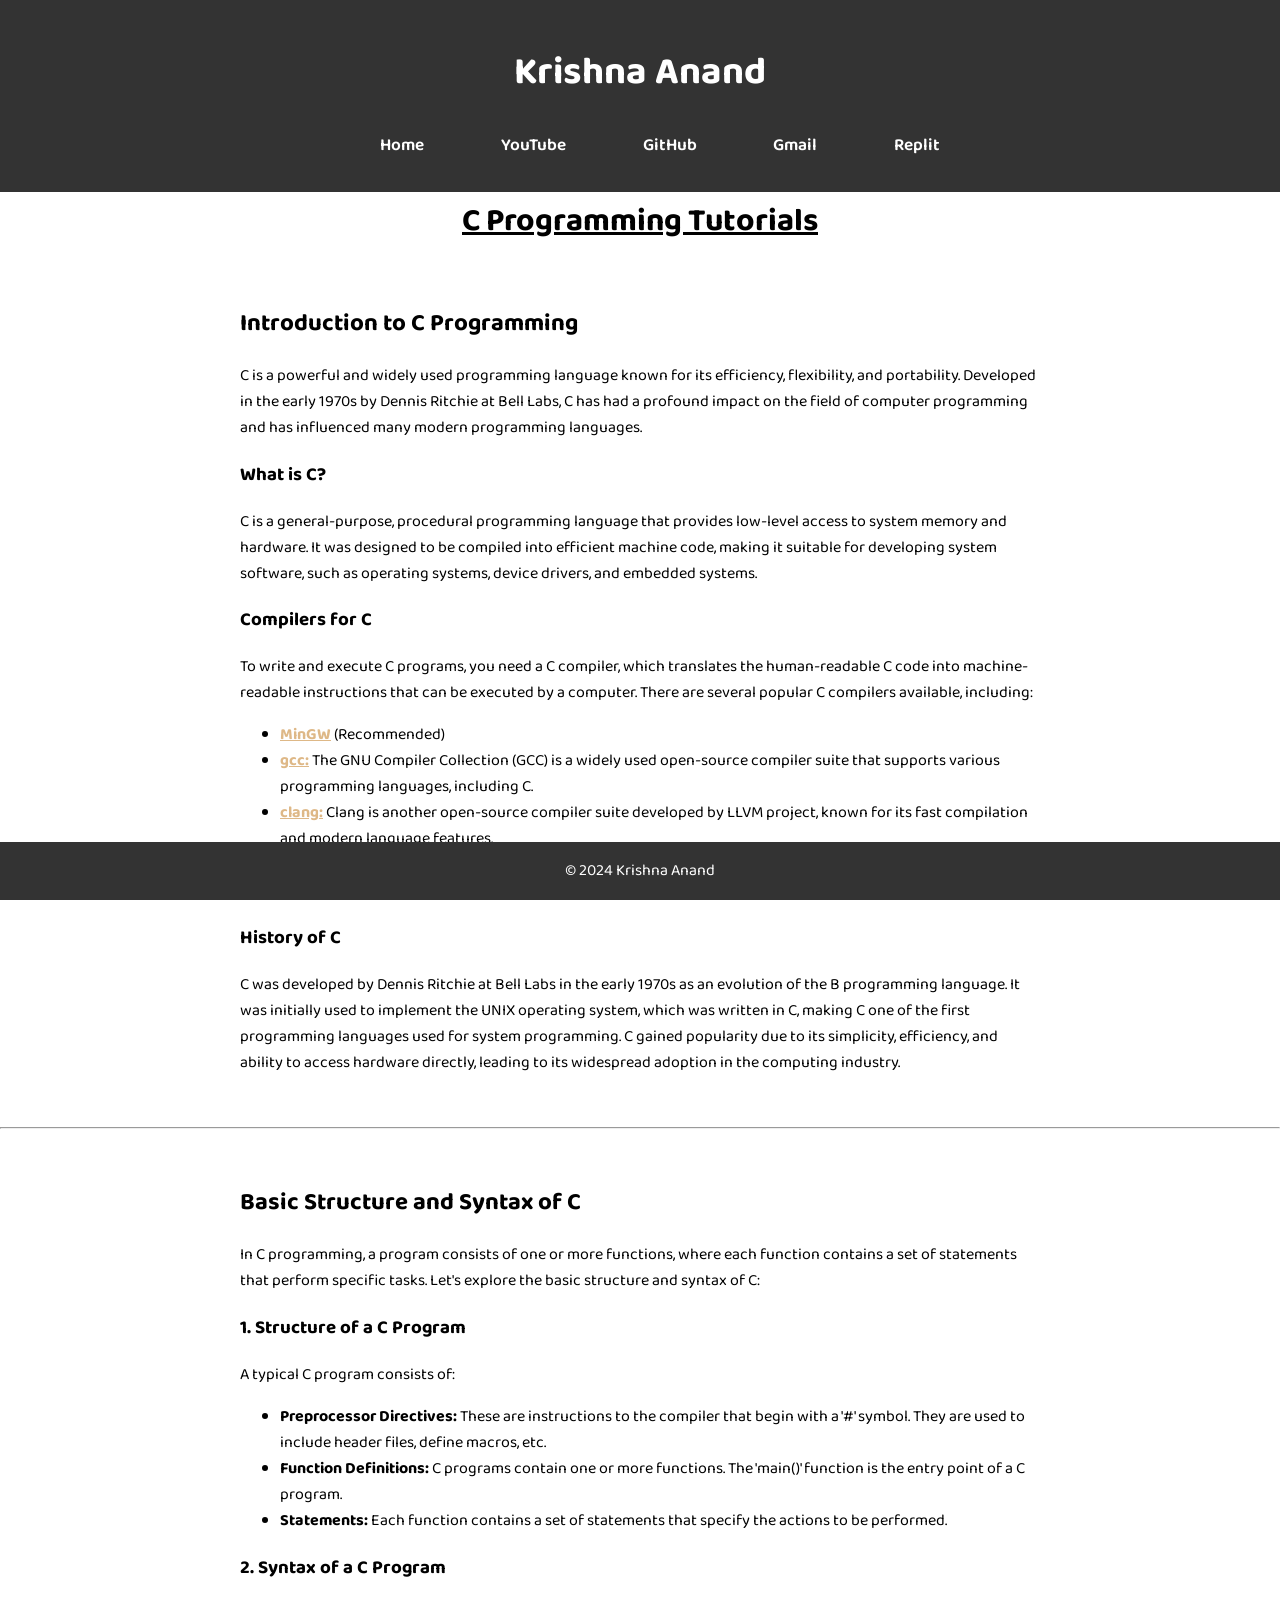
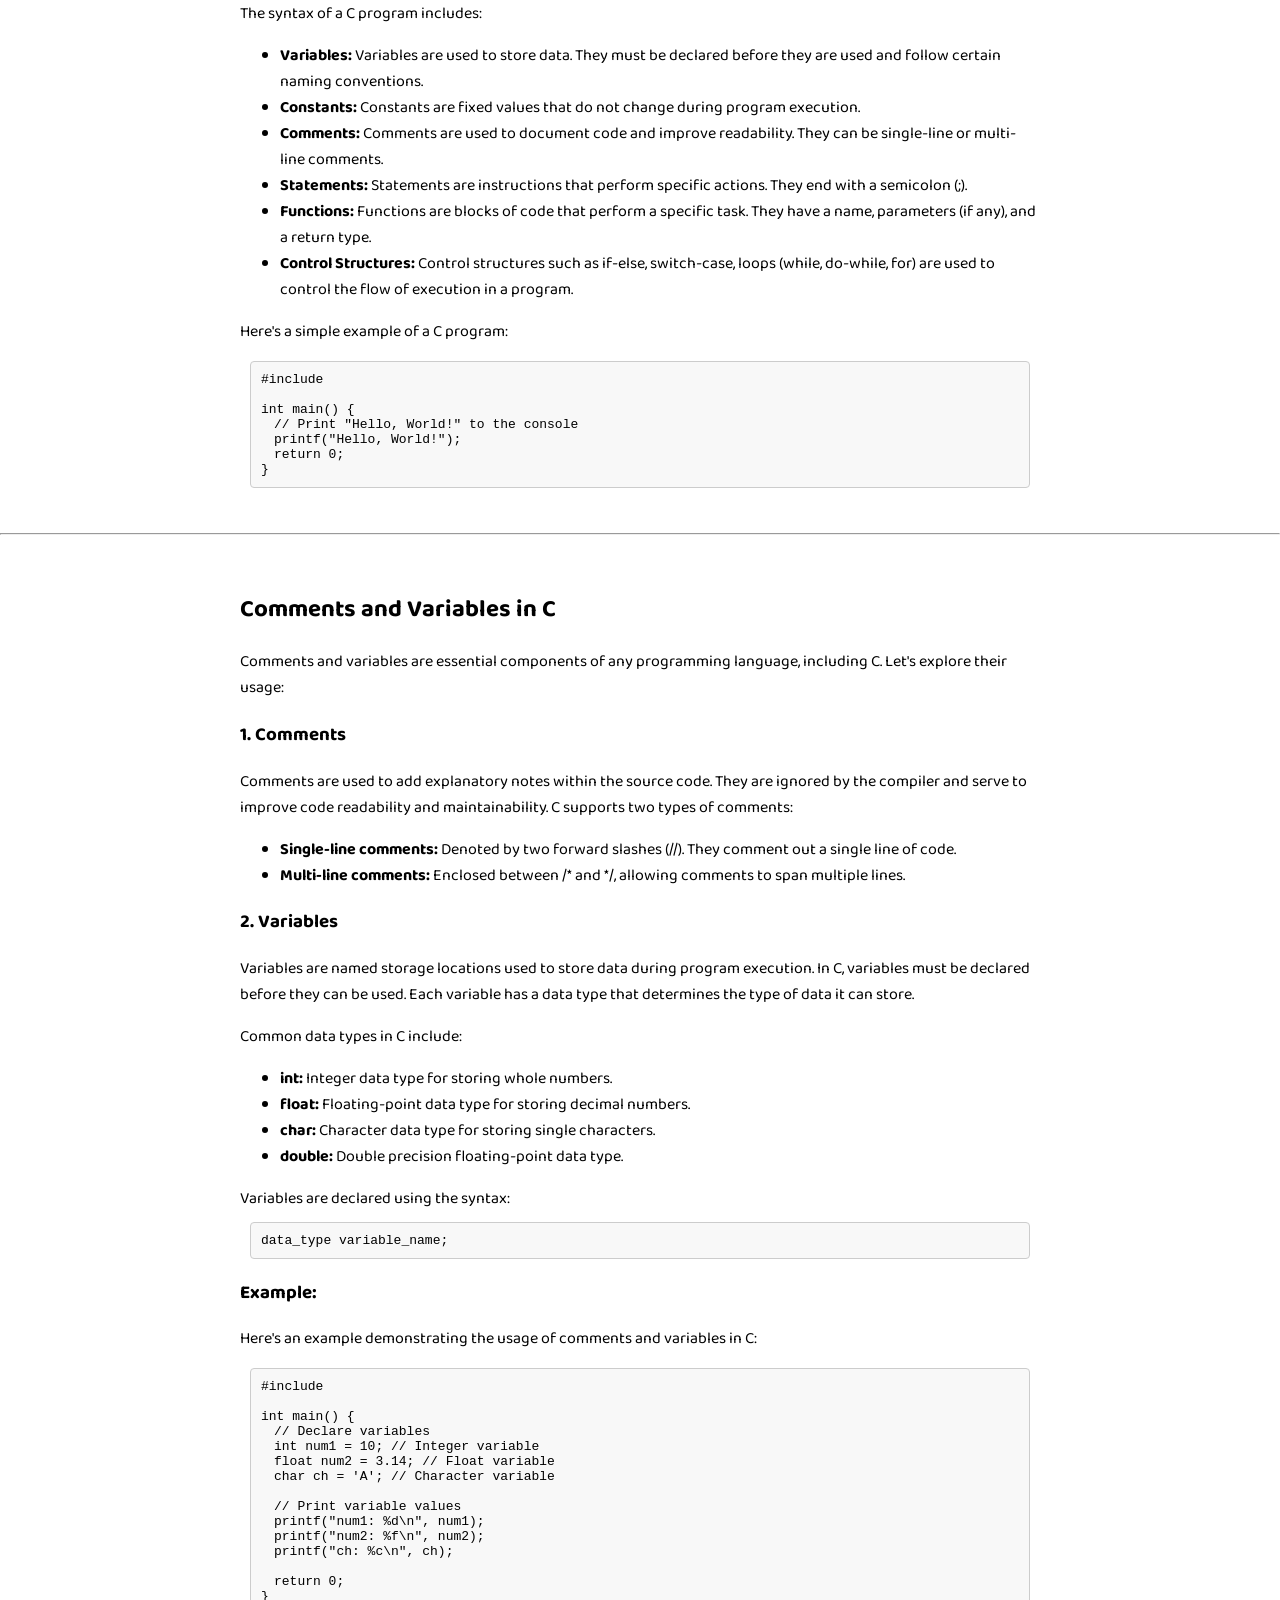
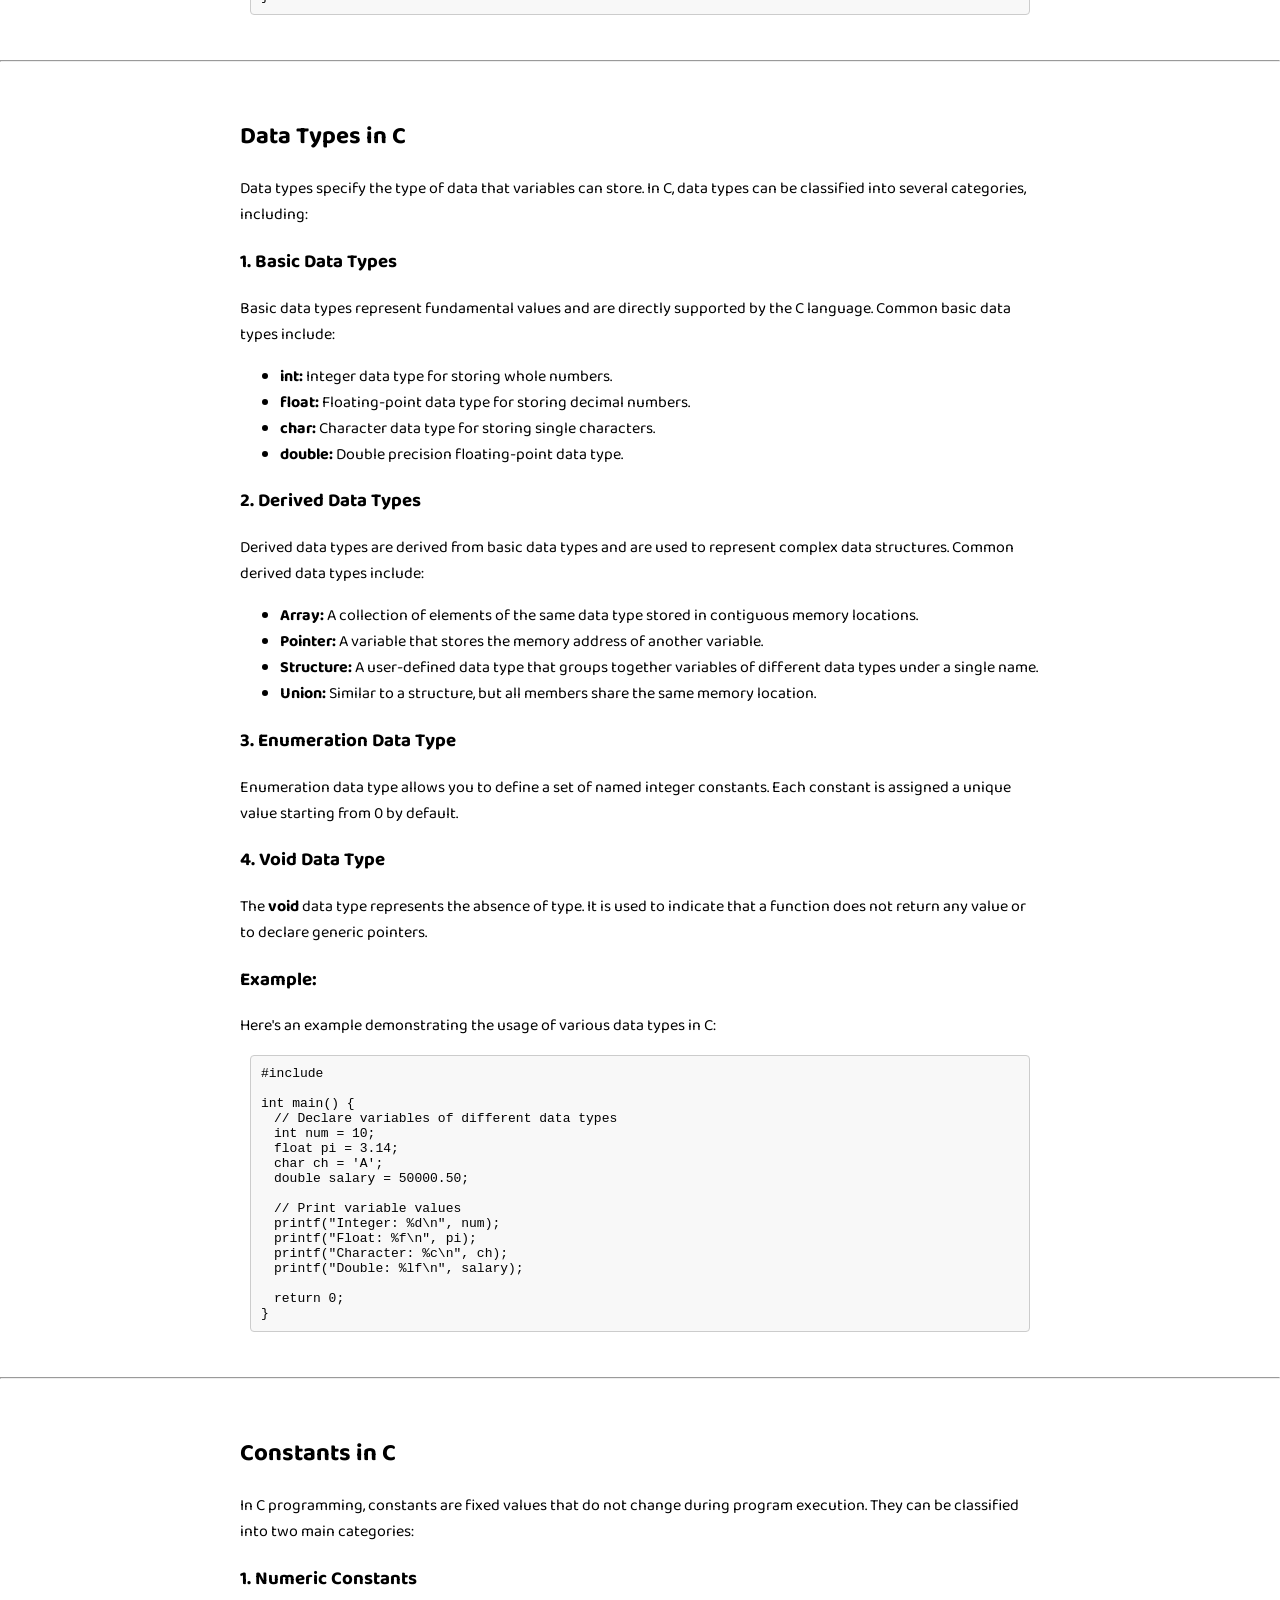
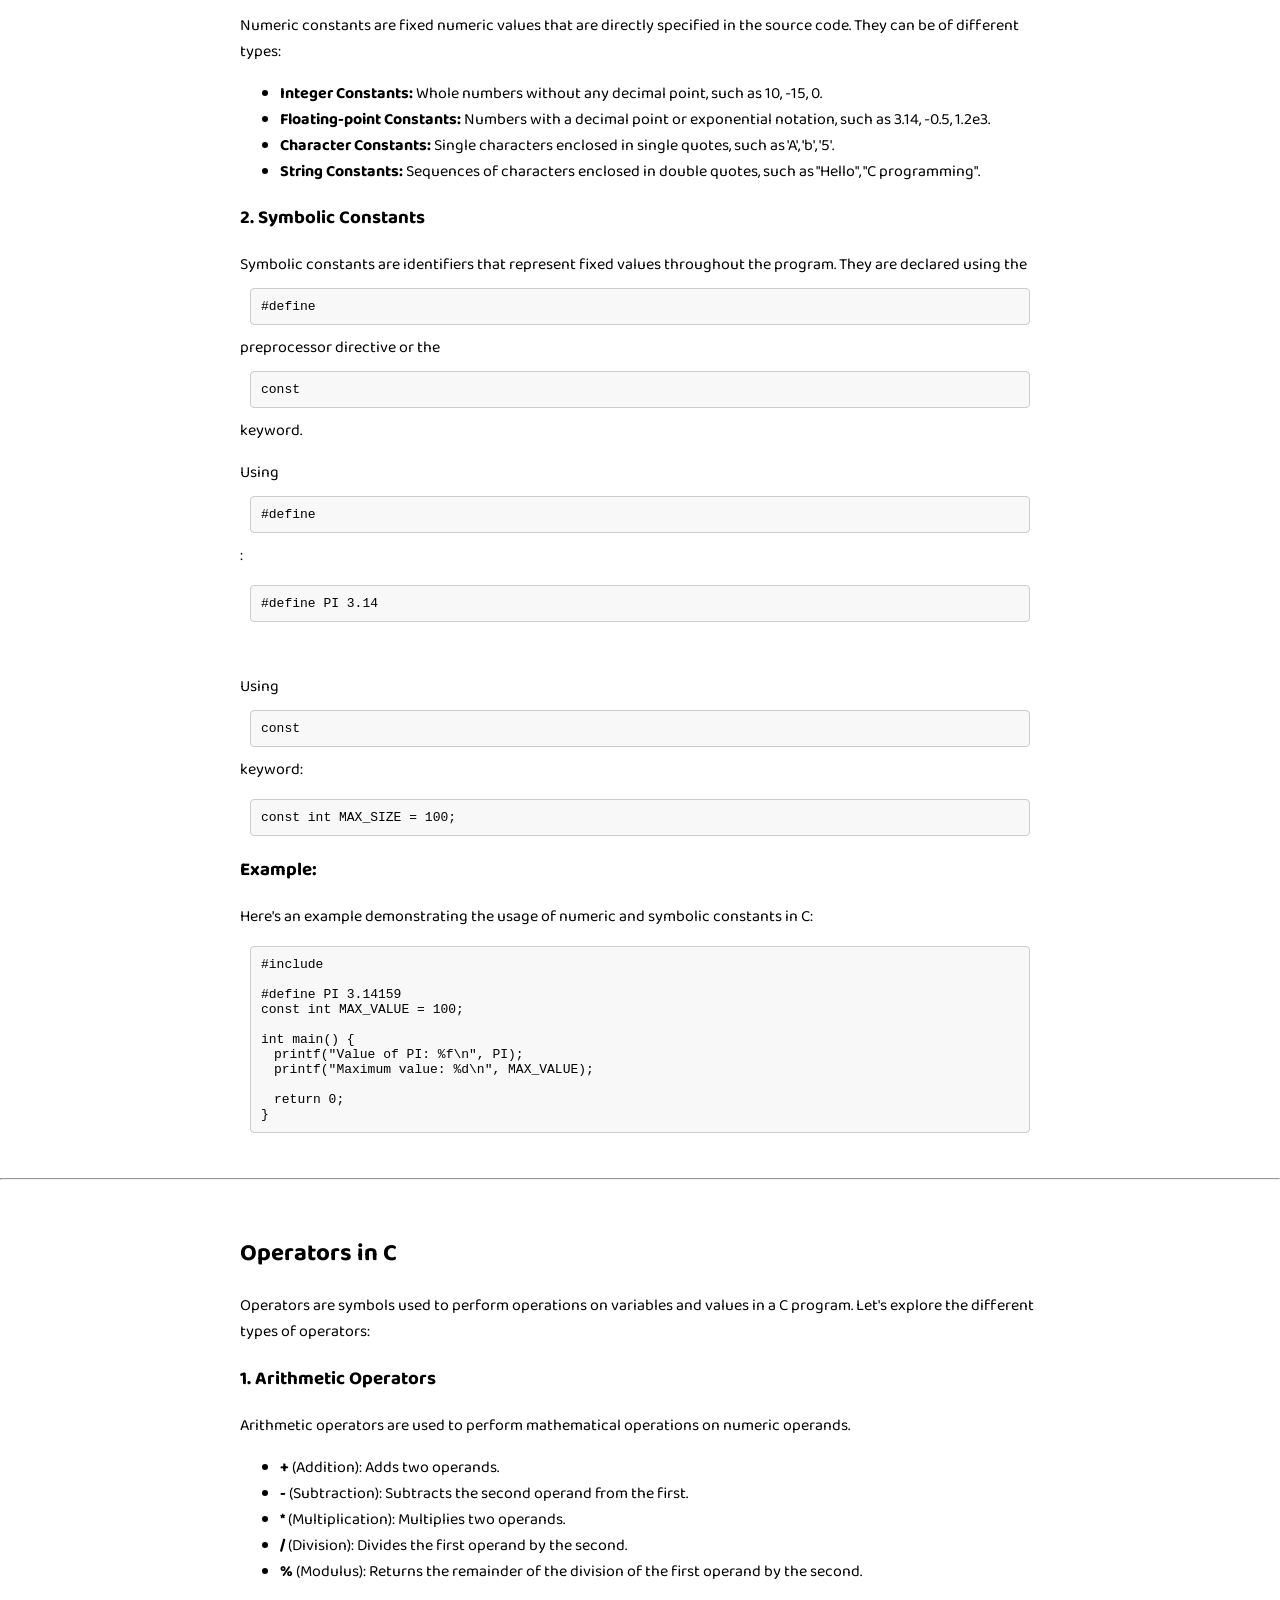
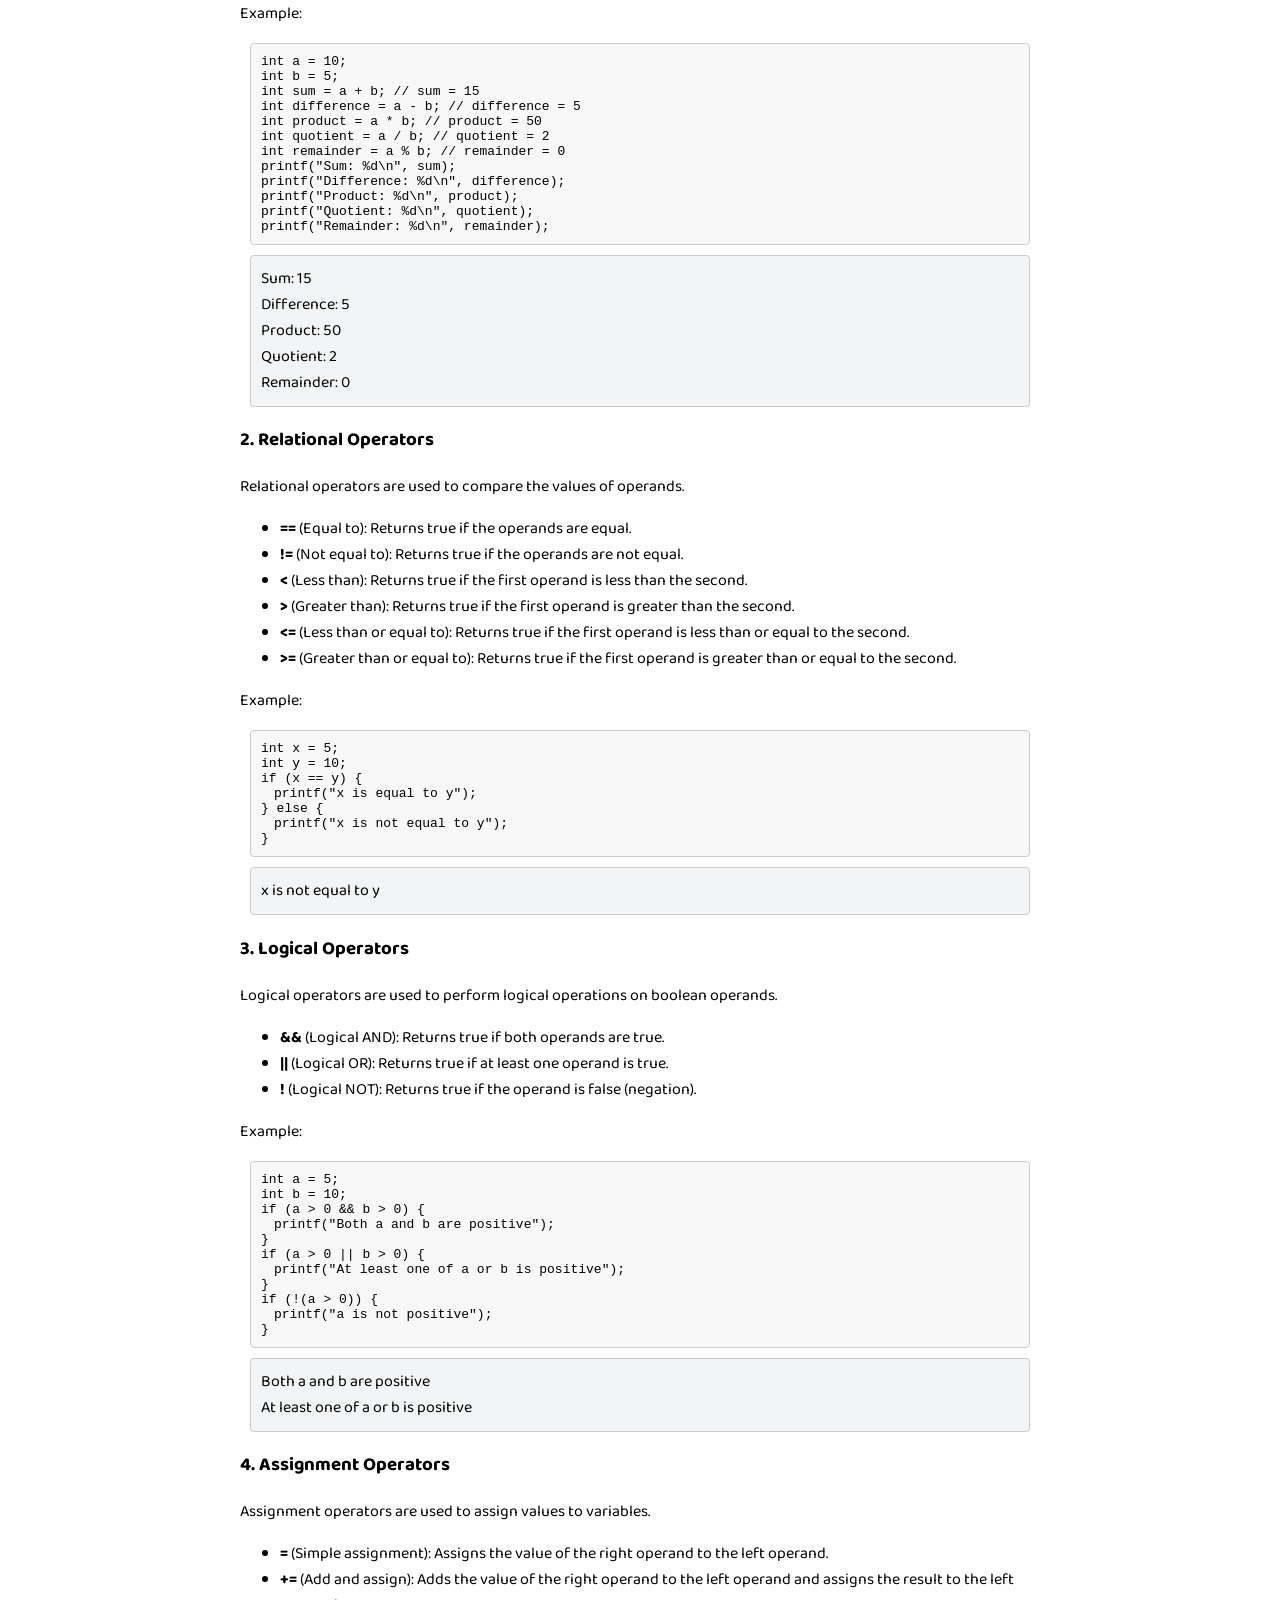
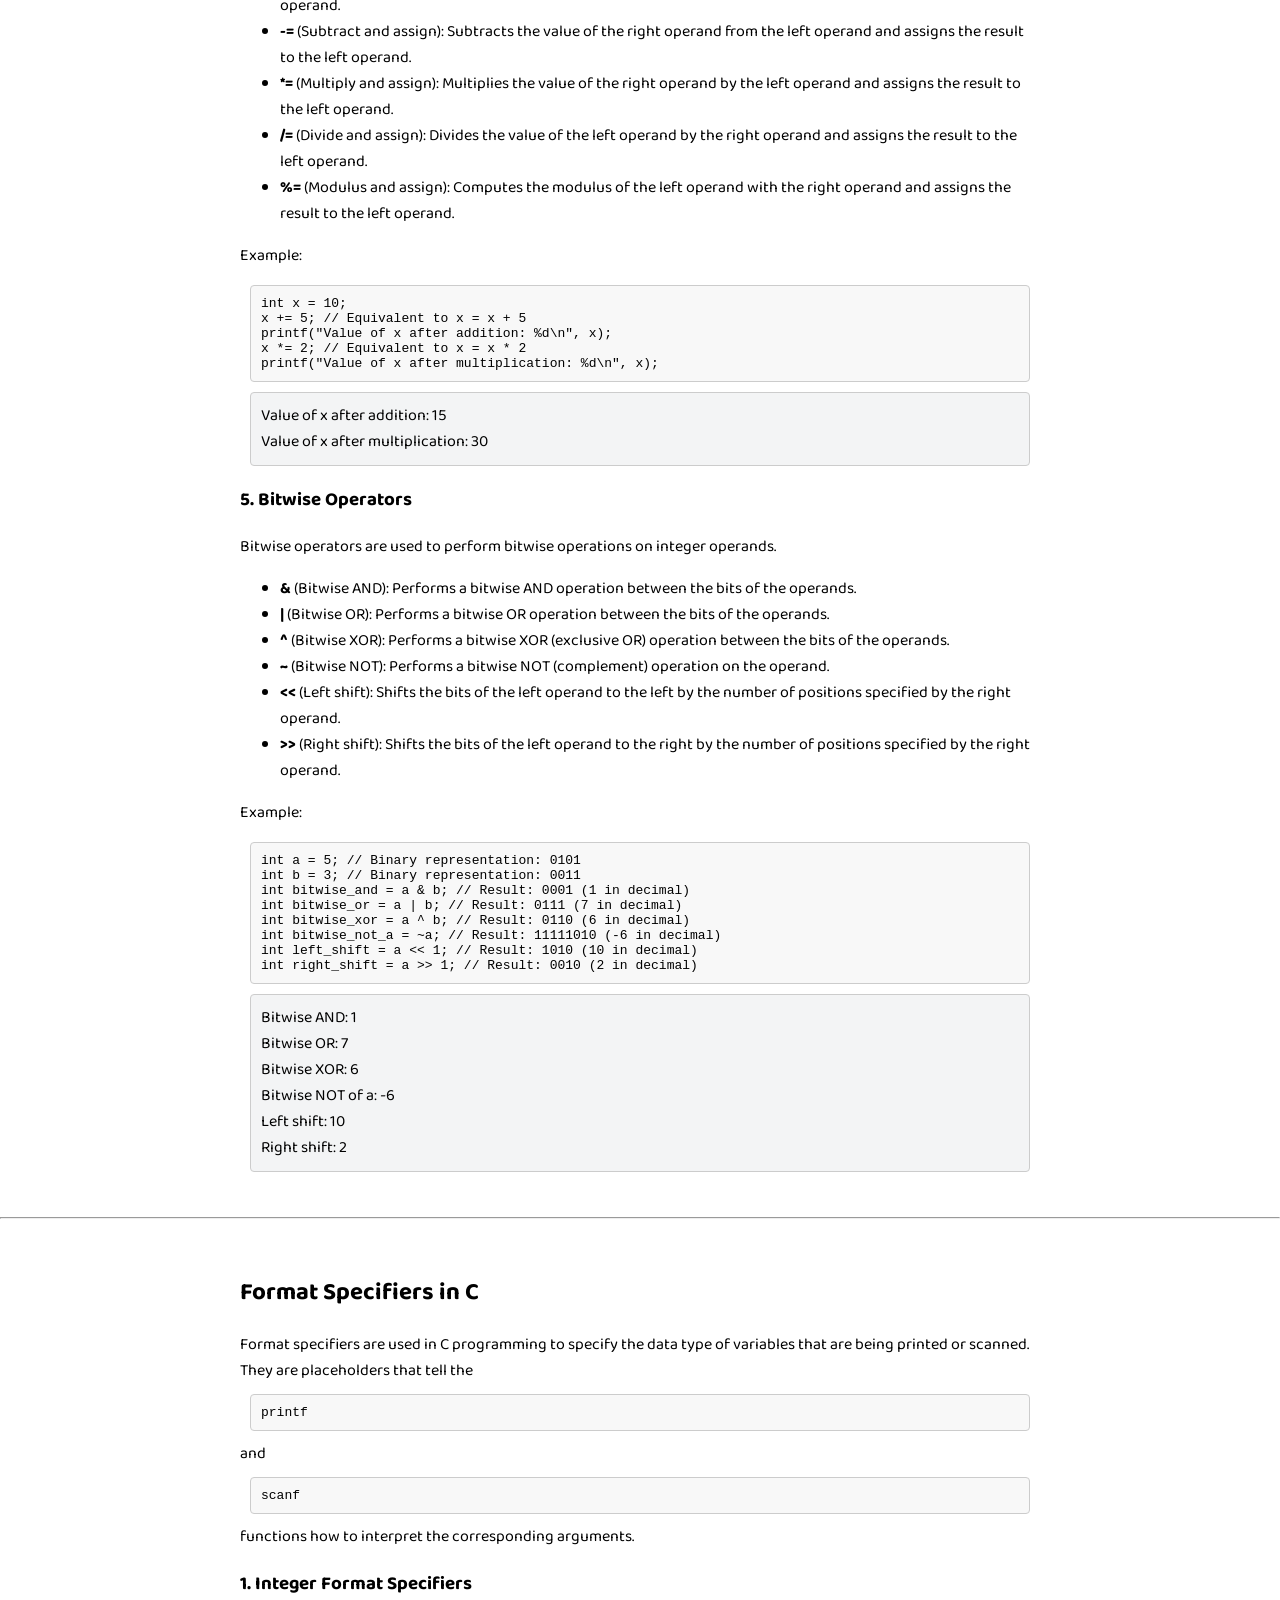
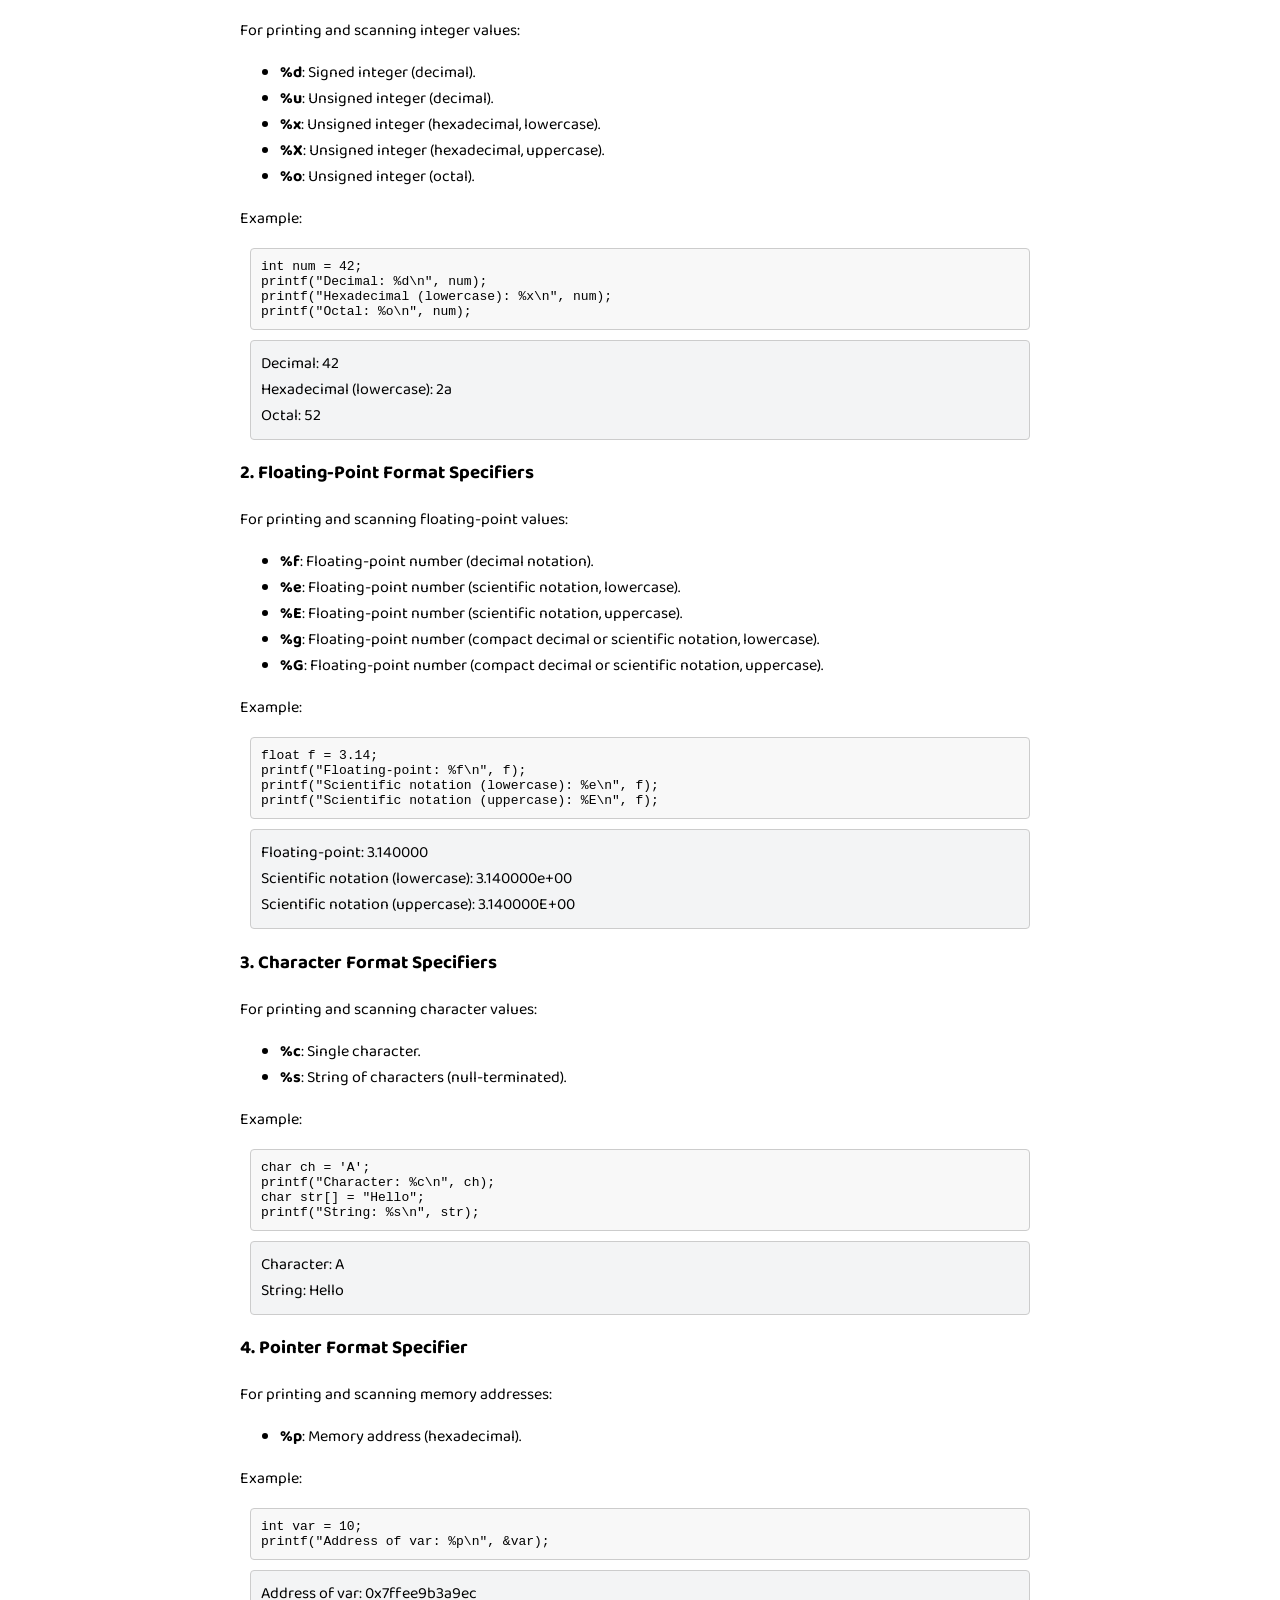
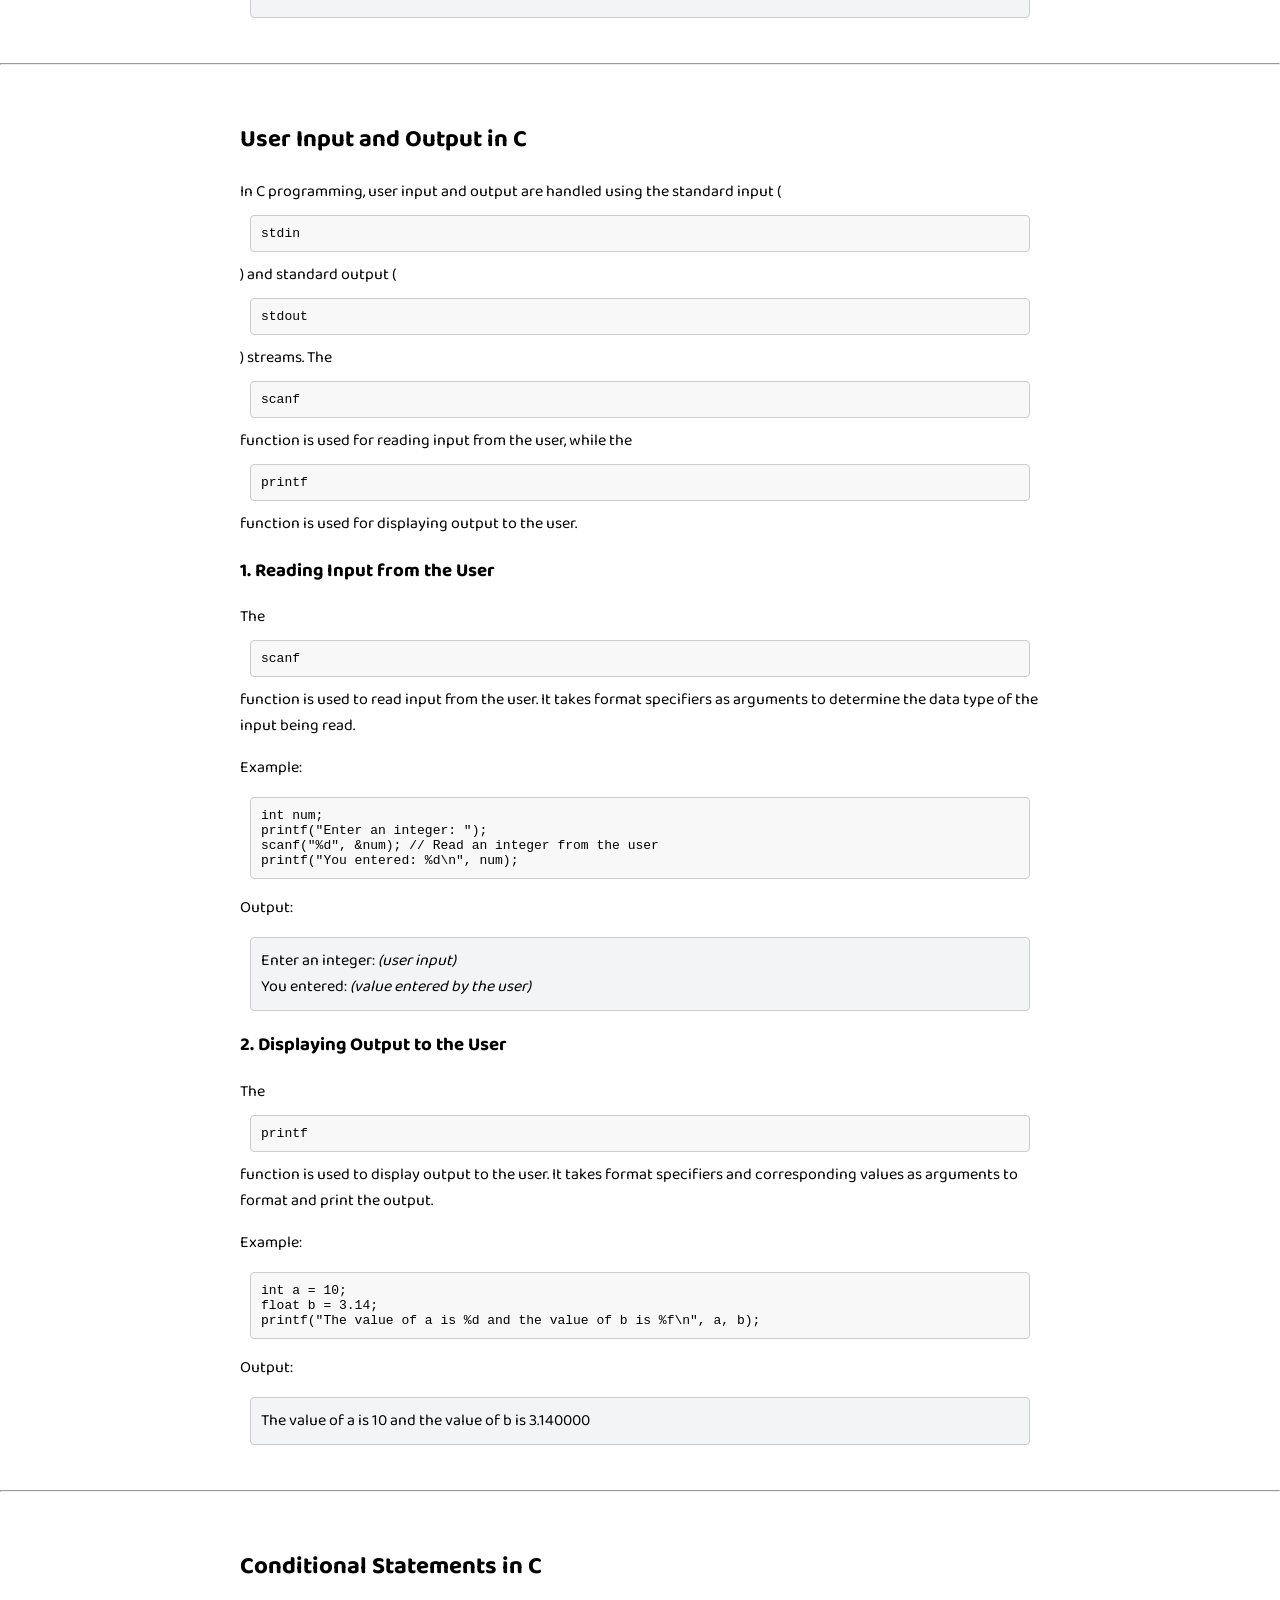
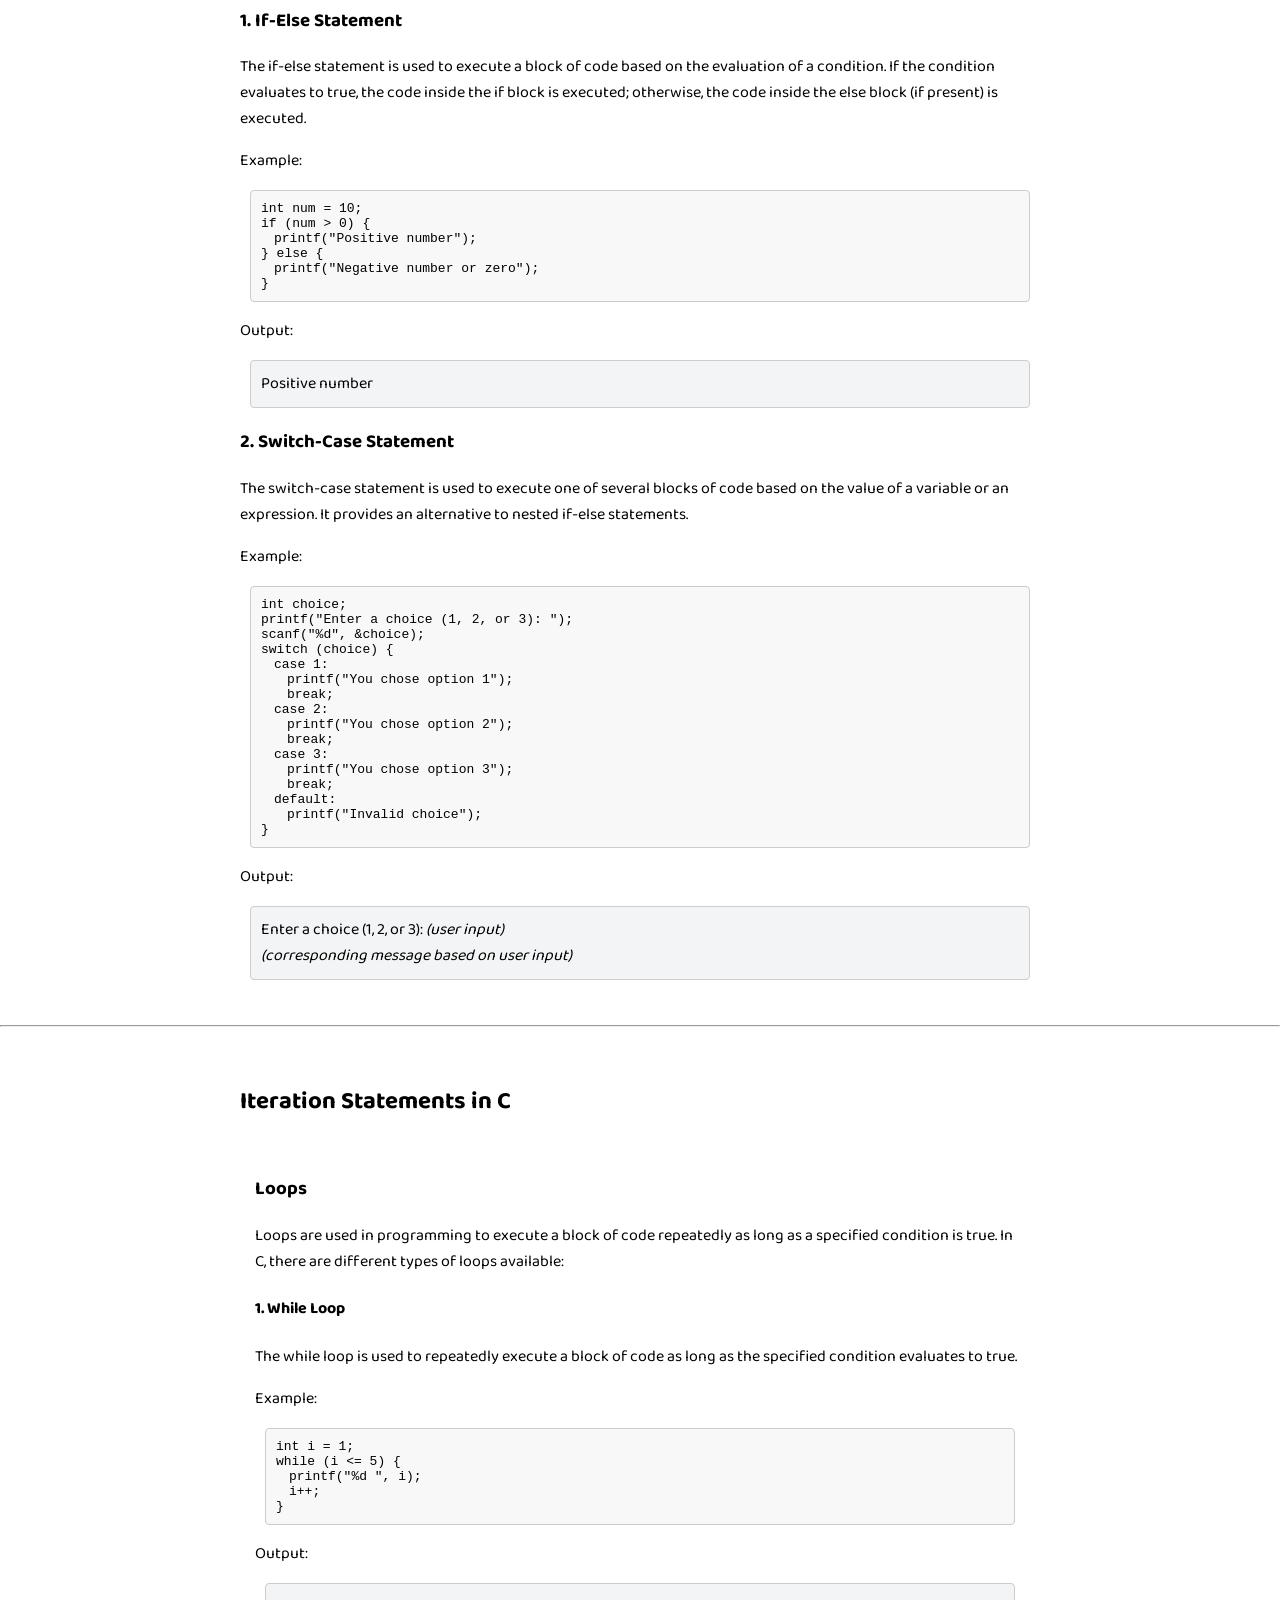
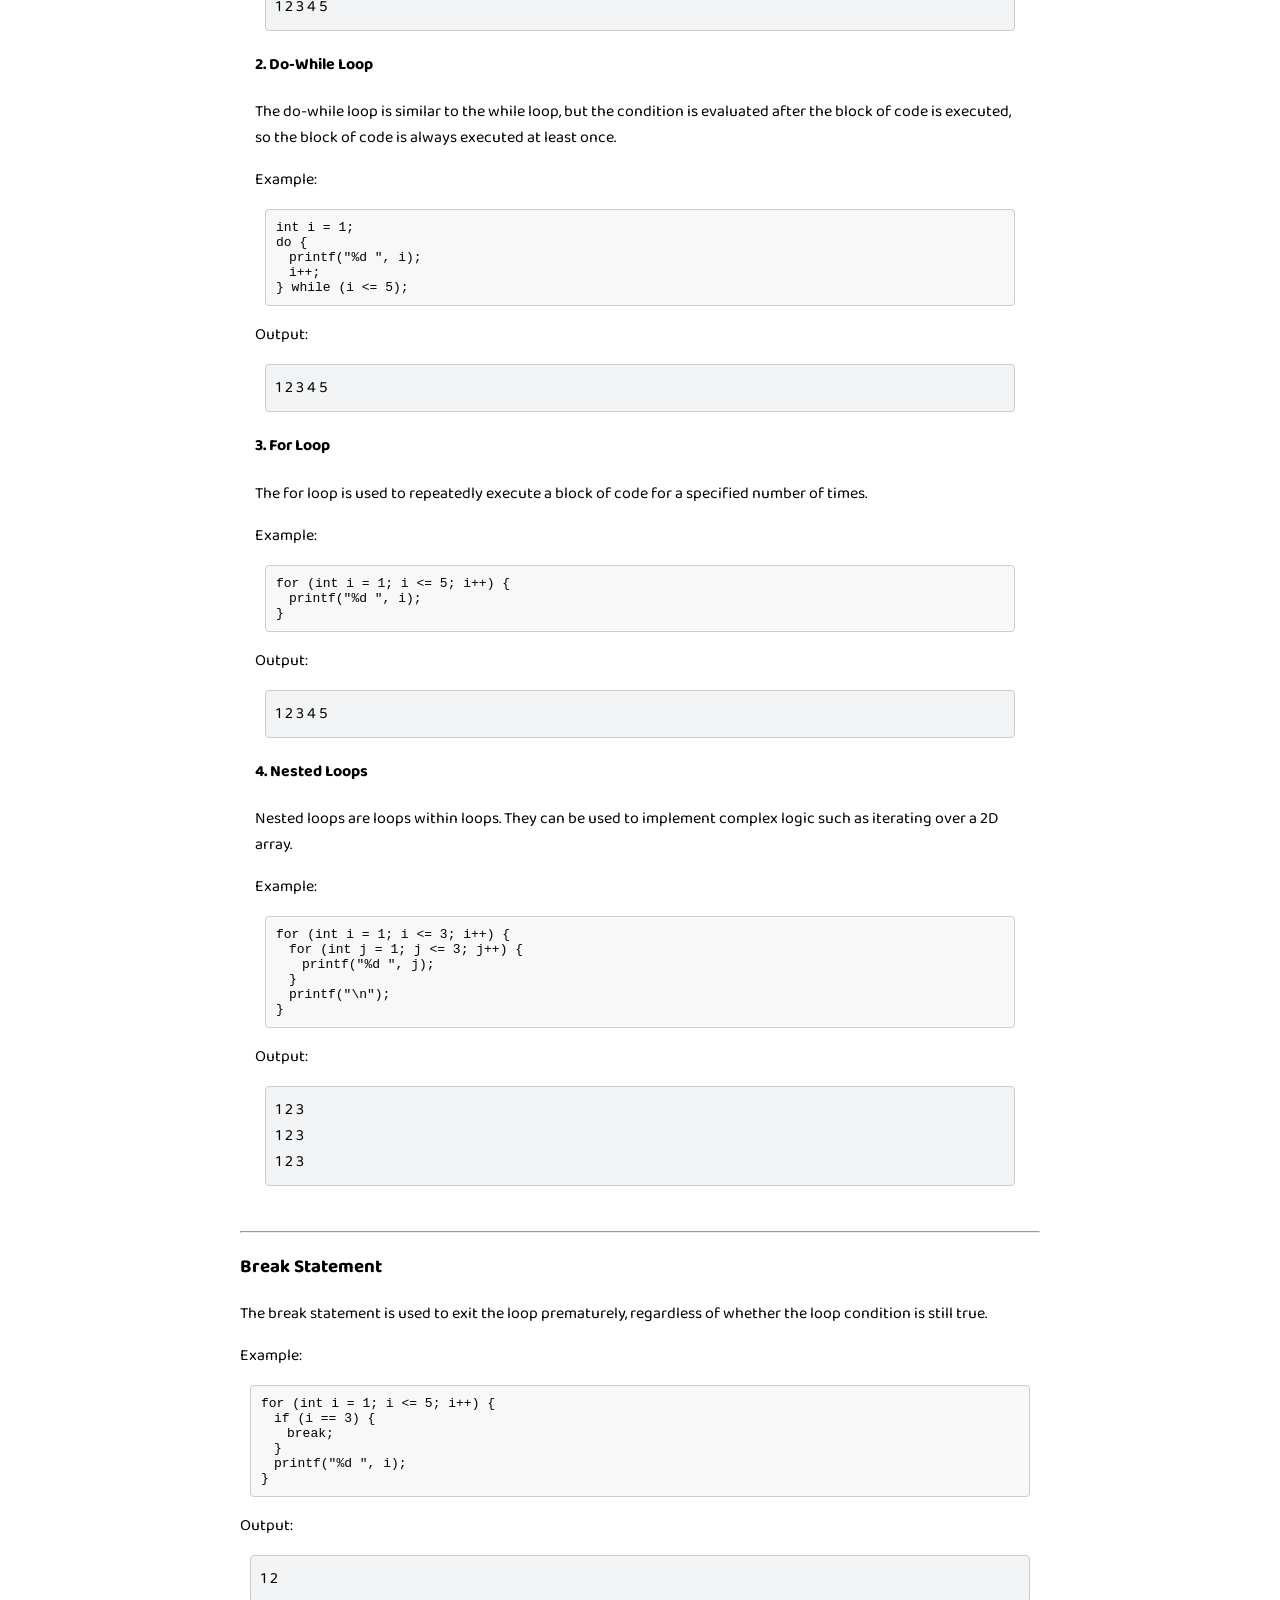
<file: prev/ctuts.html>
<!DOCTYPE html>
<html lang="en">
<head>
    <meta charset="UTF-8">
    <meta name="viewport" content="width=device-width, initial-scale=1.0">
    <title>Krishna Anand || C Tutorials</title>
    <style>
        @import url('https://fonts.googleapis.com/css2?family=Baloo+Bhai+2:wght@400;500&family=Poppins&display=swap');

        a:hover {
            color: cadetblue;
        }

        a:link {
            color: burlywood;
        }

        a:active {
            color: darkslategrey;
        }


        body {
            font-family: 'Baloo Bhai 2', sans-serif;
            margin: 0;
            padding: 0;
            box-sizing: border-box;
        }

        header {
            background-color: rgb(51, 51, 51);
            color: white;
            text-align: center;
            padding: 1em;
        }

        .head {
            margin: 0 auto;
            font-size: 1.2em;
            /* Adjust the font size as needed */
        }

        header nav ul {
            display: flex;
            justify-content: center;
        }

        header nav ul li {
            list-style: none;
            margin: 0 2em;
            font-size: 1.2em;
        }

        header nav ul li a {
            color: white;
            text-decoration: none;
            font-weight: 600;
            font-size: 0.9em;
            /* Adjust the font size as needed */
        }

        header nav ul li a:hover {
            color: orange;
        }

        header nav ul li a:link {
            color: white;
        }

        header nav ul li a:active {
            color: white;
        }

        section {
            max-width: 800px;
            margin: 20px auto;
            padding: 15px;
        }

        footer {
            background-color: rgb(51, 51, 51);
            color: white;
            text-align: center;
            padding: 12;
            position: fixed;
            bottom: 0;
            width: 100%;
        }

        code {
            padding: 10px;
            margin: 10px;
            display: block;
            background-color: #f8f8f8;
            border: 1px solid #ccc;
            border-radius: 4px;
        }

        output {
            padding: 10px;
            margin: 10px;
            display: block;
            background-color: #f3f4f5;
            border: 1px solid #ccc;
            border-radius: 4px;
        }

        @media only screen and (max-width: 768px) {

            header nav ul {
                display: flex;
                justify-content: center;
            }

            header nav ul li {
                list-style: none;
                margin: 0.3em;
                font-size: 1.1em;
            }

            header nav ul li a {
                color: white;
                text-decoration: none;
                font-weight: 600;
                font-size: 0.9em;
                /* Adjust the font size as needed */
            }
        }
        .language {
            margin: 2px;
            padding: 2px;
            text-decoration: underline;
            text-align: center;
        }
    </style>
</head>
<body>
    <header>
        <div class="head">
            <h1>Krishna Anand</h1>
        </div>
        <nav>
            <ul>
                <li>
                    <a href="index.html">Home</a>
                </li>
                <li>
                    <a href="https://www.youtube.com/@pythonkrishna290" target="_blank">YouTube</a>
                </li>
                <li>
                    <a href="https://github.com/krishnaanand2908" target="_blank">GitHub</a>
                </li>
                <li>
                    <a href="mailto:pythonkrishna290@gmail.com">Gmail</a>
                </li>
                <li>
                    <a href="https://replit.com/@PythonKrishna29" target="_blank">Replit</a>
                </li>
            </ul>
        </nav>
    </header>
    <main>
        <h1 class="language">C Programming Tutorials</h1>
        <section id="introduction-to-c">
            <h2>Introduction to C Programming</h2>
            <p>C is a powerful and widely used programming language known for its efficiency, flexibility, and portability. Developed in the early 1970s by Dennis Ritchie at Bell Labs, C has had a profound impact on the field of computer programming and has influenced many modern programming languages.</p>
            
            <h3>What is C?</h3>
            <p>C is a general-purpose, procedural programming language that provides low-level access to system memory and hardware. It was designed to be compiled into efficient machine code, making it suitable for developing system software, such as operating systems, device drivers, and embedded systems.</p>
            
            <h3>Compilers for C</h3>
            <p>To write and execute C programs, you need a C compiler, which translates the human-readable C code into machine-readable instructions that can be executed by a computer. There are several popular C compilers available, including:</p>
            <ul>
                <li> <strong><a href="https://sourceforge.net/projects/mingw/">MinGW</a></strong> (Recommended)</li>
                <li> <strong><a href="https://gcc.gnu.org/install/">gcc:</a></strong>  The GNU Compiler Collection (GCC) is a widely used open-source compiler suite that supports various programming languages, including C.</li>
                <li> <strong><a href="https://clang.llvm.org/">clang:</a></strong>  Clang is another open-source compiler suite developed by LLVM project, known for its fast compilation and modern language features.</li>
                <li> <strong><a href="https://learn.microsoft.com/en-us/cpp/windows/latest-supported-vc-redist?view=msvc-170">Microsoft Visual C++:</a></strong>  Visual C++ is a compiler provided by Microsoft for developing applications on Windows platforms.</li>
                <!-- Add more compilers as needed -->
            </ul>
            
            <h3>History of C</h3>
            <p>C was developed by Dennis Ritchie at Bell Labs in the early 1970s as an evolution of the B programming language. It was initially used to implement the UNIX operating system, which was written in C, making C one of the first programming languages used for system programming. C gained popularity due to its simplicity, efficiency, and ability to access hardware directly, leading to its widespread adoption in the computing industry.</p>
        </section>

        <hr>

        <section id="basic-structure-and-syntax">
            <h2>Basic Structure and Syntax of C</h2>
            <p>In C programming, a program consists of one or more functions, where each function contains a set of statements that perform specific tasks. Let's explore the basic structure and syntax of C:</p>
            
            <h3>1. Structure of a C Program</h3>
            <p>A typical C program consists of:</p>
            <ul>
                <li><strong>Preprocessor Directives:</strong> These are instructions to the compiler that begin with a '#' symbol. They are used to include header files, define macros, etc.</li>
                <li><strong>Function Definitions:</strong> C programs contain one or more functions. The 'main()' function is the entry point of a C program.</li>
                <li><strong>Statements:</strong> Each function contains a set of statements that specify the actions to be performed.</li>
            </ul>
            
            <h3>2. Syntax of a C Program</h3>
            <p>The syntax of a C program includes:</p>
            <ul>
                <li><strong>Variables:</strong> Variables are used to store data. They must be declared before they are used and follow certain naming conventions.</li>
                <li><strong>Constants:</strong> Constants are fixed values that do not change during program execution.</li>
                <li><strong>Comments:</strong> Comments are used to document code and improve readability. They can be single-line or multi-line comments.</li>
                <li><strong>Statements:</strong> Statements are instructions that perform specific actions. They end with a semicolon (;).</li>
                <li><strong>Functions:</strong> Functions are blocks of code that perform a specific task. They have a name, parameters (if any), and a return type.</li>
                <li><strong>Control Structures:</strong> Control structures such as if-else, switch-case, loops (while, do-while, for) are used to control the flow of execution in a program.</li>
            </ul>
            
            <p>Here's a simple example of a C program:</p>
            <code>
                #include <stdio.h><br>
                <br>
                int main() {<br>
                &emsp;// Print "Hello, World!" to the console<br>
                &emsp;printf("Hello, World!");<br>
                &emsp;return 0;<br>
                }
            </code>
        </section>

        <hr>
        
        <section id="comments-and-variables">
            <h2>Comments and Variables in C</h2>
            <p>Comments and variables are essential components of any programming language, including C. Let's explore their usage:</p>
            
            <h3>1. Comments</h3>
            <p>Comments are used to add explanatory notes within the source code. They are ignored by the compiler and serve to improve code readability and maintainability. C supports two types of comments:</p>
            <ul>
                <li><strong>Single-line comments:</strong> Denoted by two forward slashes (//). They comment out a single line of code.</li>
                <li><strong>Multi-line comments:</strong> Enclosed between /* and */, allowing comments to span multiple lines.</li>
            </ul>
            
            <h3>2. Variables</h3>
            <p>Variables are named storage locations used to store data during program execution. In C, variables must be declared before they can be used. Each variable has a data type that determines the type of data it can store.</p>
            <p>Common data types in C include:</p>
            <ul>
                <li><strong>int:</strong> Integer data type for storing whole numbers.</li>
                <li><strong>float:</strong> Floating-point data type for storing decimal numbers.</li>
                <li><strong>char:</strong> Character data type for storing single characters.</li>
                <li><strong>double:</strong> Double precision floating-point data type.</li>
                <!-- Add more data types as needed -->
            </ul>
            <p>Variables are declared using the syntax: <code>data_type variable_name;</code></p>
            
            <h3>Example:</h3>
            <p>Here's an example demonstrating the usage of comments and variables in C:</p>
            <code>
                #include <stdio.h><br>
                <br>
                int main() {<br>
                &emsp;// Declare variables<br>
                &emsp;int num1 = 10; // Integer variable<br>
                &emsp;float num2 = 3.14; // Float variable<br>
                &emsp;char ch = 'A'; // Character variable<br>
                <br>
                &emsp;// Print variable values<br>
                &emsp;printf("num1: %d\n", num1);<br>
                &emsp;printf("num2: %f\n", num2);<br>
                &emsp;printf("ch: %c\n", ch);<br>
                <br>
                &emsp;return 0;<br>
                }
            </code>
        </section>

        <hr>
    
        <section id="data-types">
            <h2>Data Types in C</h2>
            <p>Data types specify the type of data that variables can store. In C, data types can be classified into several categories, including:</p>
            
            <h3>1. Basic Data Types</h3>
            <p>Basic data types represent fundamental values and are directly supported by the C language. Common basic data types include:</p>
            <ul>
                <li><strong>int:</strong> Integer data type for storing whole numbers.</li>
                <li><strong>float:</strong> Floating-point data type for storing decimal numbers.</li>
                <li><strong>char:</strong> Character data type for storing single characters.</li>
                <li><strong>double:</strong> Double precision floating-point data type.</li>
                <!-- Add more basic data types as needed -->
            </ul>
            
            <h3>2. Derived Data Types</h3>
            <p>Derived data types are derived from basic data types and are used to represent complex data structures. Common derived data types include:</p>
            <ul>
                <li><strong>Array:</strong> A collection of elements of the same data type stored in contiguous memory locations.</li>
                <li><strong>Pointer:</strong> A variable that stores the memory address of another variable.</li>
                <li><strong>Structure:</strong> A user-defined data type that groups together variables of different data types under a single name.</li>
                <li><strong>Union:</strong> Similar to a structure, but all members share the same memory location.</li>
                <!-- Add more derived data types as needed -->
            </ul>
            
            <h3>3. Enumeration Data Type</h3>
            <p>Enumeration data type allows you to define a set of named integer constants. Each constant is assigned a unique value starting from 0 by default.</p>
            
            <h3>4. Void Data Type</h3>
            <p>The <strong>void</strong> data type represents the absence of type. It is used to indicate that a function does not return any value or to declare generic pointers.</p>
            
            <h3>Example:</h3>
            <p>Here's an example demonstrating the usage of various data types in C:</p>
            <code>
                #include <stdio.h><br>
                <br>
                int main() {<br>
                &emsp;// Declare variables of different data types<br>
                &emsp;int num = 10;<br>
                &emsp;float pi = 3.14;<br>
                &emsp;char ch = 'A';<br>
                &emsp;double salary = 50000.50;<br>
                <br>
                &emsp;// Print variable values<br>
                &emsp;printf("Integer: %d\n", num);<br>
                &emsp;printf("Float: %f\n", pi);<br>
                &emsp;printf("Character: %c\n", ch);<br>
                &emsp;printf("Double: %lf\n", salary);<br>
                <br>
                &emsp;return 0;<br>
                }
            </code>
        </section>

        <hr>

        <section id="constants">
            <h2>Constants in C</h2>
            <p>In C programming, constants are fixed values that do not change during program execution. They can be classified into two main categories: </p>
            
            <h3>1. Numeric Constants</h3>
            <p>Numeric constants are fixed numeric values that are directly specified in the source code. They can be of different types:</p>
            <ul>
                <li><strong>Integer Constants:</strong> Whole numbers without any decimal point, such as 10, -15, 0.</li>
                <li><strong>Floating-point Constants:</strong> Numbers with a decimal point or exponential notation, such as 3.14, -0.5, 1.2e3.</li>
                <li><strong>Character Constants:</strong> Single characters enclosed in single quotes, such as 'A', 'b', '5'.</li>
                <li><strong>String Constants:</strong> Sequences of characters enclosed in double quotes, such as "Hello", "C programming".</li>
            </ul>
            
            <h3>2. Symbolic Constants</h3>
            <p>Symbolic constants are identifiers that represent fixed values throughout the program. They are declared using the <code>#define</code> preprocessor directive or the <code>const</code> keyword.</p>
            <p>Using <code>#define</code>:</p>
            <code>#define PI 3.14</code><br>
            <p>Using <code>const</code> keyword:</p>
            <code>const int MAX_SIZE = 100;</code>
            
            <h3>Example:</h3>
            <p>Here's an example demonstrating the usage of numeric and symbolic constants in C:</p>
            <code>
                #include <stdio.h><br>
                <br>
                #define PI 3.14159<br>
                const int MAX_VALUE = 100;<br>
                <br>
                int main() {<br>
                &emsp;printf("Value of PI: %f\n", PI);<br>
                &emsp;printf("Maximum value: %d\n", MAX_VALUE);<br>
                <br>
                &emsp;return 0;<br>
                }
            </code>
        </section>

        <hr>

        <section id="operators">
            <h2>Operators in C</h2>
            <p>Operators are symbols used to perform operations on variables and values in a C program. Let's explore the different types of operators:</p>
            
            <h3>1. Arithmetic Operators</h3>
            <p>Arithmetic operators are used to perform mathematical operations on numeric operands.</p>
            <ul>
                <li><strong>+</strong> (Addition): Adds two operands.</li>
                <li><strong>-</strong> (Subtraction): Subtracts the second operand from the first.</li>
                <li><strong>*</strong> (Multiplication): Multiplies two operands.</li>
                <li><strong>/</strong> (Division): Divides the first operand by the second.</li>
                <li><strong>%</strong> (Modulus): Returns the remainder of the division of the first operand by the second.</li>
            </ul>
            <p>Example:</p>
            <code>
                int a = 10;<br>
                int b = 5;<br>
                int sum = a + b; // sum = 15<br>
                int difference = a - b; // difference = 5<br>
                int product = a * b; // product = 50<br>
                int quotient = a / b; // quotient = 2<br>
                int remainder = a % b; // remainder = 0<br>
                printf("Sum: %d\n", sum);<br>
                printf("Difference: %d\n", difference);<br>
                printf("Product: %d\n", product);<br>
                printf("Quotient: %d\n", quotient);<br>
                printf("Remainder: %d\n", remainder);<br>
            </code>
            <output>
                Sum: 15<br>
                Difference: 5<br>
                Product: 50<br>
                Quotient: 2<br>
                Remainder: 0
            </output>
            
            <h3>2. Relational Operators</h3>
            <p>Relational operators are used to compare the values of operands.</p>
            <ul>
                <li><strong>==</strong> (Equal to): Returns true if the operands are equal.</li>
                <li><strong>!=</strong> (Not equal to): Returns true if the operands are not equal.</li>
                <li><strong>&lt;</strong> (Less than): Returns true if the first operand is less than the second.</li>
                <li><strong>&gt;</strong> (Greater than): Returns true if the first operand is greater than the second.</li>
                <li><strong>&lt;=</strong> (Less than or equal to): Returns true if the first operand is less than or equal to the second.</li>
                <li><strong>&gt;=</strong> (Greater than or equal to): Returns true if the first operand is greater than or equal to the second.</li>
            </ul>
            <p>Example:</p>
            <code>
                int x = 5;<br>
                int y = 10;<br>
                if (x == y) {<br>
                &emsp;printf("x is equal to y");<br>
                } else {<br>
                &emsp;printf("x is not equal to y");<br>
                }
            </code>
            <output>x is not equal to y</output>
            
            <h3>3. Logical Operators</h3>
            <p>Logical operators are used to perform logical operations on boolean operands.</p>
            <ul>
                <li><strong>&&</strong> (Logical AND): Returns true if both operands are true.</li>
                <li><strong>||</strong> (Logical OR): Returns true if at least one operand is true.</li>
                <li><strong>!</strong> (Logical NOT): Returns true if the operand is false (negation).</li>
            </ul>
            <p>Example:</p>
            <code>
                int a = 5;<br>
                int b = 10;<br>
                if (a > 0 && b > 0) {<br>
                &emsp;printf("Both a and b are positive");<br>
                }<br>
                if (a > 0 || b > 0) {<br>
                &emsp;printf("At least one of a or b is positive");<br>
                }<br>
                if (!(a > 0)) {<br>
                &emsp;printf("a is not positive");<br>
                }
            </code>
            <output>
                Both a and b are positive<br>
                At least one of a or b is positive
            </output>
            
            <h3>4. Assignment Operators</h3>
            <p>Assignment operators are used to assign values to variables.</p>
            <ul>
                <li><strong>=</strong> (Simple assignment): Assigns the value of the right operand to the left operand.</li>
                <li><strong>+=</strong> (Add and assign): Adds the value of the right operand to the left operand and assigns the result to the left operand.</li>
                <li><strong>-=</strong> (Subtract and assign): Subtracts the value of the right operand from the left operand and assigns the result to the left operand.</li>
                <li><strong>*=</strong> (Multiply and assign): Multiplies the value of the right operand by the left operand and assigns the result to the left operand.</li>
                <li><strong>/=</strong> (Divide and assign): Divides the value of the left operand by the right operand and assigns the result to the left operand.</li>
                <li><strong>%=</strong> (Modulus and assign): Computes the modulus of the left operand with the right operand and assigns the result to the left operand.</li>
            </ul>
            <p>Example:</p>
            <code>
                int x = 10;<br>
                x += 5; // Equivalent to x = x + 5<br>
                printf("Value of x after addition: %d\n", x);<br>
                x *= 2; // Equivalent to x = x * 2<br>
                printf("Value of x after multiplication: %d\n", x);
            </code>
            <output>
                Value of x after addition: 15<br>
                Value of x after multiplication: 30
            </output>
            
            <h3>5. Bitwise Operators</h3>
            <p>Bitwise operators are used to perform bitwise operations on integer operands.</p>
            <ul>
                <li><strong>&</strong> (Bitwise AND): Performs a bitwise AND operation between the bits of the operands.</li>
                <li><strong>|</strong> (Bitwise OR): Performs a bitwise OR operation between the bits of the operands.</li>
                <li><strong>^</strong> (Bitwise XOR): Performs a bitwise XOR (exclusive OR) operation between the bits of the operands.</li>
                <li><strong>~</strong> (Bitwise NOT): Performs a bitwise NOT (complement) operation on the operand.</li>
                <li><strong>&lt;&lt;</strong> (Left shift): Shifts the bits of the left operand to the left by the number of positions specified by the right operand.</li>
                <li><strong>&gt;&gt;</strong> (Right shift): Shifts the bits of the left operand to the right by the number of positions specified by the right operand.</li>
            </ul>
            <p>Example:</p>
            <code>
                int a = 5; // Binary representation: 0101<br>
                int b = 3; // Binary representation: 0011<br>
                int bitwise_and = a & b; // Result: 0001 (1 in decimal)<br>
                int bitwise_or = a | b; // Result: 0111 (7 in decimal)<br>
                int bitwise_xor = a ^ b; // Result: 0110 (6 in decimal)<br>
                int bitwise_not_a = ~a; // Result: 11111010 (-6 in decimal)<br>
                int left_shift = a << 1; // Result: 1010 (10 in decimal)<br>
                int right_shift = a >> 1; // Result: 0010 (2 in decimal)
            </code>
            <output>
                Bitwise AND: 1<br>
                Bitwise OR: 7<br>
                Bitwise XOR: 6<br>
                Bitwise NOT of a: -6<br>
                Left shift: 10<br>
                Right shift: 2
            </output>
            
            <!-- Add explanations and examples for other types of operators as needed -->
        </section>

        <hr>

        <section id="format-specifiers">
            <h2>Format Specifiers in C</h2>
            <p>Format specifiers are used in C programming to specify the data type of variables that are being printed or scanned. They are placeholders that tell the <code>printf</code> and <code>scanf</code> functions how to interpret the corresponding arguments.</p>
            
            <h3>1. Integer Format Specifiers</h3>
            <p>For printing and scanning integer values:</p>
            <ul>
                <li><strong>%d</strong>: Signed integer (decimal).</li>
                <li><strong>%u</strong>: Unsigned integer (decimal).</li>
                <li><strong>%x</strong>: Unsigned integer (hexadecimal, lowercase).</li>
                <li><strong>%X</strong>: Unsigned integer (hexadecimal, uppercase).</li>
                <li><strong>%o</strong>: Unsigned integer (octal).</li>
            </ul>
            <p>Example:</p>
            <code>
                int num = 42;<br>
                printf("Decimal: %d\n", num);<br>
                printf("Hexadecimal (lowercase): %x\n", num);<br>
                printf("Octal: %o\n", num);
            </code>
            <output>
                Decimal: 42<br>
                Hexadecimal (lowercase): 2a<br>
                Octal: 52
            </output>
            
            <h3>2. Floating-Point Format Specifiers</h3>
            <p>For printing and scanning floating-point values:</p>
            <ul>
                <li><strong>%f</strong>: Floating-point number (decimal notation).</li>
                <li><strong>%e</strong>: Floating-point number (scientific notation, lowercase).</li>
                <li><strong>%E</strong>: Floating-point number (scientific notation, uppercase).</li>
                <li><strong>%g</strong>: Floating-point number (compact decimal or scientific notation, lowercase).</li>
                <li><strong>%G</strong>: Floating-point number (compact decimal or scientific notation, uppercase).</li>
            </ul>
            <p>Example:</p>
            <code>
                float f = 3.14;<br>
                printf("Floating-point: %f\n", f);<br>
                printf("Scientific notation (lowercase): %e\n", f);<br>
                printf("Scientific notation (uppercase): %E\n", f);
            </code>
            <output>
                Floating-point: 3.140000<br>
                Scientific notation (lowercase): 3.140000e+00<br>
                Scientific notation (uppercase): 3.140000E+00
            </output>
            
            <h3>3. Character Format Specifiers</h3>
            <p>For printing and scanning character values:</p>
            <ul>
                <li><strong>%c</strong>: Single character.</li>
                <li><strong>%s</strong>: String of characters (null-terminated).</li>
            </ul>
            <p>Example:</p>
            <code>
                char ch = 'A';<br>
                printf("Character: %c\n", ch);<br>
                char str[] = "Hello";<br>
                printf("String: %s\n", str);
            </code>
            <output>
                Character: A<br>
                String: Hello
            </output>
            
            <h3>4. Pointer Format Specifier</h3>
            <p>For printing and scanning memory addresses:</p>
            <ul>
                <li><strong>%p</strong>: Memory address (hexadecimal).</li>
            </ul>
            <p>Example:</p>
            <code>
                int var = 10;<br>
                printf("Address of var: %p\n", &var);
            </code>
            <output>
                Address of var: 0x7ffee9b3a9ec
            </output>
        </section>

        <hr>

        <section id="user-io">
            <h2>User Input and Output in C</h2>
            <p>In C programming, user input and output are handled using the standard input (<code>stdin</code>) and standard output (<code>stdout</code>) streams. The <code>scanf</code> function is used for reading input from the user, while the <code>printf</code> function is used for displaying output to the user.</p>
            
            <h3>1. Reading Input from the User</h3>
            <p>The <code>scanf</code> function is used to read input from the user. It takes format specifiers as arguments to determine the data type of the input being read.</p>
            <p>Example:</p>
            <code>
                int num;<br>
                printf("Enter an integer: ");<br>
                scanf("%d", &num); // Read an integer from the user<br>
                printf("You entered: %d\n", num);
            </code>
            <p>Output:</p>
            <output>
                Enter an integer: <em>(user input)</em><br>
                You entered: <em>(value entered by the user)</em>
            </output>
            
            <h3>2. Displaying Output to the User</h3>
            <p>The <code>printf</code> function is used to display output to the user. It takes format specifiers and corresponding values as arguments to format and print the output.</p>
            <p>Example:</p>
            <code>
                int a = 10;<br>
                float b = 3.14;<br>
                printf("The value of a is %d and the value of b is %f\n", a, b);
            </code>
            <p>Output:</p>
            <output>
                The value of a is 10 and the value of b is 3.140000
            </output>
        </section>

        <hr>

        <section id="conditional-statements">
            <h2>Conditional Statements in C</h2>
            
            <h3>1. If-Else Statement</h3>
            <p>The if-else statement is used to execute a block of code based on the evaluation of a condition. If the condition evaluates to true, the code inside the if block is executed; otherwise, the code inside the else block (if present) is executed.</p>
            <p>Example:</p>
            <code>
                int num = 10;<br>
                if (num > 0) {<br>
                &emsp;printf("Positive number");<br>
                } else {<br>
                &emsp;printf("Negative number or zero");<br>
                }
            </code>
            <p>Output:</p>
            <output>
                Positive number
            </output>
            
            <h3>2. Switch-Case Statement</h3>
            <p>The switch-case statement is used to execute one of several blocks of code based on the value of a variable or an expression. It provides an alternative to nested if-else statements.</p>
            <p>Example:</p>
            <code>
                int choice;<br>
                printf("Enter a choice (1, 2, or 3): ");<br>
                scanf("%d", &choice);<br>
                switch (choice) {<br>
                &emsp;case 1:<br>
                &emsp;&emsp;printf("You chose option 1");<br>
                &emsp;&emsp;break;<br>
                &emsp;case 2:<br>
                &emsp;&emsp;printf("You chose option 2");<br>
                &emsp;&emsp;break;<br>
                &emsp;case 3:<br>
                &emsp;&emsp;printf("You chose option 3");<br>
                &emsp;&emsp;break;<br>
                &emsp;default:<br>
                &emsp;&emsp;printf("Invalid choice");<br>
                }
            </code>
            <p>Output:</p>
            <output>
                Enter a choice (1, 2, or 3): <em>(user input)</em><br>
                <em>(corresponding message based on user input)</em>
            </output>
        </section>

        <hr>

        <section id="iteration-statements">
            <h2>Iteration Statements in C</h2>
            
            <section id="loops">
                <h3>Loops</h3>
                <p>Loops are used in programming to execute a block of code repeatedly as long as a specified condition is true. In C, there are different types of loops available:</p>
                
                <h4>1. While Loop</h4>
                <p>The while loop is used to repeatedly execute a block of code as long as the specified condition evaluates to true.</p>
                <p>Example:</p>
                <code>
                    int i = 1;<br>
                    while (i <= 5) {<br>
                    &emsp;printf("%d ", i);<br>
                    &emsp;i++;<br>
                    }
                </code>
                <p>Output:</p>
                <output>
                    1 2 3 4 5
                </output>
                
                <h4>2. Do-While Loop</h4>
                <p>The do-while loop is similar to the while loop, but the condition is evaluated after the block of code is executed, so the block of code is always executed at least once.</p>
                <p>Example:</p>
                <code>
                    int i = 1;<br>
                    do {<br>
                    &emsp;printf("%d ", i);<br>
                    &emsp;i++;<br>
                    } while (i <= 5);
                </code>
                <p>Output:</p>
                <output>
                    1 2 3 4 5
                </output>
                
                <h4>3. For Loop</h4>
                <p>The for loop is used to repeatedly execute a block of code for a specified number of times.</p>
                <p>Example:</p>
                <code>
                    for (int i = 1; i <= 5; i++) {<br>
                    &emsp;printf("%d ", i);<br>
                    }
                </code>
                <p>Output:</p>
                <output>
                    1 2 3 4 5
                </output>
                
                <h4>4. Nested Loops</h4>
                <p>Nested loops are loops within loops. They can be used to implement complex logic such as iterating over a 2D array.</p>
                <p>Example:</p>
                <code>
                    for (int i = 1; i <= 3; i++) {<br>
                    &emsp;for (int j = 1; j <= 3; j++) {<br>
                    &emsp;&emsp;printf("%d ", j);<br>
                    &emsp;}<br>
                    &emsp;printf("\n");<br>
                    }
                </code>
                <p>Output:</p>
                <output>
                    1 2 3 <br>
                    1 2 3 <br>
                    1 2 3
                </output>
            </section>

            <hr>
            
            <h3>Break Statement</h3>
            <p>The break statement is used to exit the loop prematurely, regardless of whether the loop condition is still true.</p>
            <p>Example:</p>
            <code>
                for (int i = 1; i <= 5; i++) {<br>
                &emsp;if (i == 3) {<br>
                &emsp;&emsp;break;<br>
                &emsp;}<br>
                &emsp;printf("%d ", i);<br>
                }
            </code>
            <p>Output:</p>
            <output>
                1 2
            </output>
            
            <h3>Continue Statement</h3>
            <p>The continue statement is used to skip the current iteration of the loop and continue with the next iteration.</p>
            <p>Example:</p>
            <code>
                for (int i = 1; i <= 5; i++) {<br>
                &emsp;if (i == 3) {<br>
                &emsp;&emsp;continue;<br>
                &emsp;}<br>
                &emsp;printf("%d ", i);<br>
                }
            </code>
            <p>Output:</p>
            <output>
                1 2 4 5
            </output>
        </section>

        <hr>

        <section id="arrays">
            <h2>Arrays in C</h2>
            <p>An array is a collection of elements of the same data type stored in contiguous memory locations. It allows you to store multiple values of the same type under a single name.</p>
            
            <h3>1. Array Basics</h3>
            <p>To declare an array in C, you specify the type of elements it will hold and the number of elements enclosed in square brackets []:</p>
            <code>
                int numbers[5]; // Declares an integer array with 5 elements<br>
                float prices[10]; // Declares a float array with 10 elements
            </code>
            <p>You can initialize an array during declaration:</p>
            <code>
                int numbers[5] = {1, 2, 3, 4, 5}; // Initializes an array with specified values<br>
                char vowels[] = {'a', 'e', 'i', 'o', 'u'}; // Initializes an array without specifying the size
            </code>
            
            <h3>2. Accessing Array Elements</h3>
            <p>Array elements are accessed using an index. The index starts from 0 for the first element and increments by 1 for each subsequent element:</p>
            <code>
                int numbers[5] = {1, 2, 3, 4, 5};<br>
                printf("First element: %d\n", numbers[0]); // Accesses the first element<br>
                printf("Third element: %d\n", numbers[2]); // Accesses the third element
            </code>
            <p>Output:</p>
            <output>
                First element: 1<br>
                Third element: 3
            </output>
            
            <h3>3. Array Operations</h3>
            <p>Arrays support various operations such as traversal, insertion, deletion, and searching.</p>
            <ul>
                <li><strong>Traversal:</strong> Iterating through each element of the array.</li>
                <li><strong>Insertion:</strong> Adding an element at a specific position or at the end of the array.</li>
                <li><strong>Deletion:</strong> Removing an element from a specific position or based on its value.</li>
                <li><strong>Searching:</strong> Finding the index of a specific element in the array.</li>
            </ul>
            <!-- You can provide examples for each operation if needed -->
        </section>

        <hr>

        <section id="strings">
            <h2>Strings in C</h2>
            <p>In C, a string is an array of characters terminated by a null character ('\0'). Strings are used to represent sequences of characters, such as words or sentences.</p>
            
            <h3>1. String Basics</h3>
            <p>To declare and initialize a string in C, you can use a character array:</p>
            <code>
                char greeting[6] = {'H', 'e', 'l', 'l', 'o', '\0'}; // Declares and initializes a string<br>
                char name[] = "John"; // Declares and initializes a string without specifying the size
            </code>
            <p>Strings can also be initialized using string literals enclosed in double quotes ("").</p>
            
            <h3>2. String Functions</h3>
            <p>C provides several built-in functions for string manipulation:</p>
            <ul>
                <li><code>strlen(str)</code>: Returns the length of the string.</li>
                <li><code>strcpy(dest, src)</code>: Copies the contents of one string to another.</li>
                <li><code>strcat(dest, src)</code>: Concatenates two strings.</li>
                <li><code>strcmp(str1, str2)</code>: Compares two strings.</li>
                <li><code>strchr(str, ch)</code>: Returns a pointer to the first occurrence of a character in a string.</li>
                <li><code>strstr(str1, str2)</code>: Returns a pointer to the first occurrence of str2 in str1.</li>
            </ul>
            <!-- You can provide examples for each function if needed -->
        </section>

        <hr>

        <section id="pointers">
            <h2>Pointers in C</h2>
            <p>A pointer in C is a variable that stores the memory address of another variable. Pointers are used to access and manipulate memory directly, allowing for efficient memory management and advanced data structures.</p>
            
            <h3>1. Pointer Basics</h3>
            <p>To declare a pointer in C, you use the asterisk (*) symbol followed by the variable name:</p>
            <code>
                int *ptr; // Declares a pointer to an integer<br>
                float *fptr; // Declares a pointer to a float
            </code>
            <p>To access the value stored at a memory address pointed to by a pointer, you use the dereference operator (*):</p>
            <code>
                int x = 10;<br>
                int *ptr = &x; // Pointer ptr points to the address of variable x<br>
                printf("Value of x: %d\n", *ptr); // Dereference ptr to get the value of x
            </code>
            
            <h3>2. Pointer Operations</h3>
            <p>Pointers support various operations such as:</p>
            <ul>
                <li><strong>Assignment:</strong> Assigning the address of a variable to a pointer.</li>
                <li><strong>Arithmetic:</strong> Performing arithmetic operations on pointers.</li>
                <li><strong>Comparison:</strong> Comparing pointers for equality or ordering.</li>
            </ul>
            <!-- You can provide examples for each operation if needed -->
            
            <h3>3. Void Pointers</h3>
            <p>A void pointer (or generic pointer) is a pointer that can point to objects of any data type. It is declared using the <code>void *</code> type:</p>
            <code>
                void *ptr; // Declares a void pointer
            </code>
            <p>Void pointers are commonly used in functions that operate on generic data.</p>
            
            <h3>4. Null Pointers</h3>
            <p>A null pointer is a special pointer that does not point to any memory location. It is represented by the constant <code>NULL</code> or <code>0</code>:</p>
            <code>
                int *ptr = NULL; // Initializes a pointer to NULL<br>
                float *fptr = 0; // Initializes a pointer to NULL using 0
            </code>
            <p>Null pointers are commonly used to indicate that a pointer does not currently point to valid data.</p>
        </section>

        <hr>

        <section id="structures-and-unions">
            <h2>Structures and Unions in C</h2>
            <p>In C, structures and unions are used to define custom data types that can contain multiple members of different data types. They allow you to group related variables together into a single unit.</p>
            
            <h3>1. Structures</h3>
            <p>A structure is a collection of variables of different data types grouped together under a single name. It is defined using the <code>struct</code> keyword:</p>
            <code>
                struct Person {<br>
                &emsp;char name[50];<br>
                &emsp;int age;<br>
                &emsp;float salary;<br>
                };
            </code>
            <p>To access members of a structure, you use the dot (.) operator:</p>
            <code>
                struct Person p;<br>
                strcpy(p.name, "John");<br>
                p.age = 30;<br>
                p.salary = 50000.0;
            </code>
            
            <h3>2. Unions</h3>
            <p>A union is similar to a structure, but all members share the same memory location. This means that only one member can be active at a time. Unions are defined using the <code>union</code> keyword:</p>
            <code>
                union Data {<br>
                &emsp;int i;<br>
                &emsp;float f;<br>
                &emsp;char c;<br>
                };
            </code>
            <p>Accessing members of a union is similar to accessing members of a structure:</p>
            <code>
                union Data d;<br>
                d.i = 10;<br>
                printf("%d", d.i); // Outputs 10<br>
                d.f = 3.14;<br>
                printf("%f", d.f); // Outputs 3.14
            </code>
            <p>However, accessing a different member after assigning a value to one member may result in unexpected behavior due to memory sharing.</p>
        </section>

        <hr>

        <section>
            <h2 id="content-soon" style="color: rgb(209, 157, 78);">Thanks for staying! More content will be added soon...
            </h2>
    
        </section>

        

        
        
        
    </main>
    <footer>
        <p>&copy; 2024 Krishna Anand</p>
    </footer>
</body>
</html>
</file>
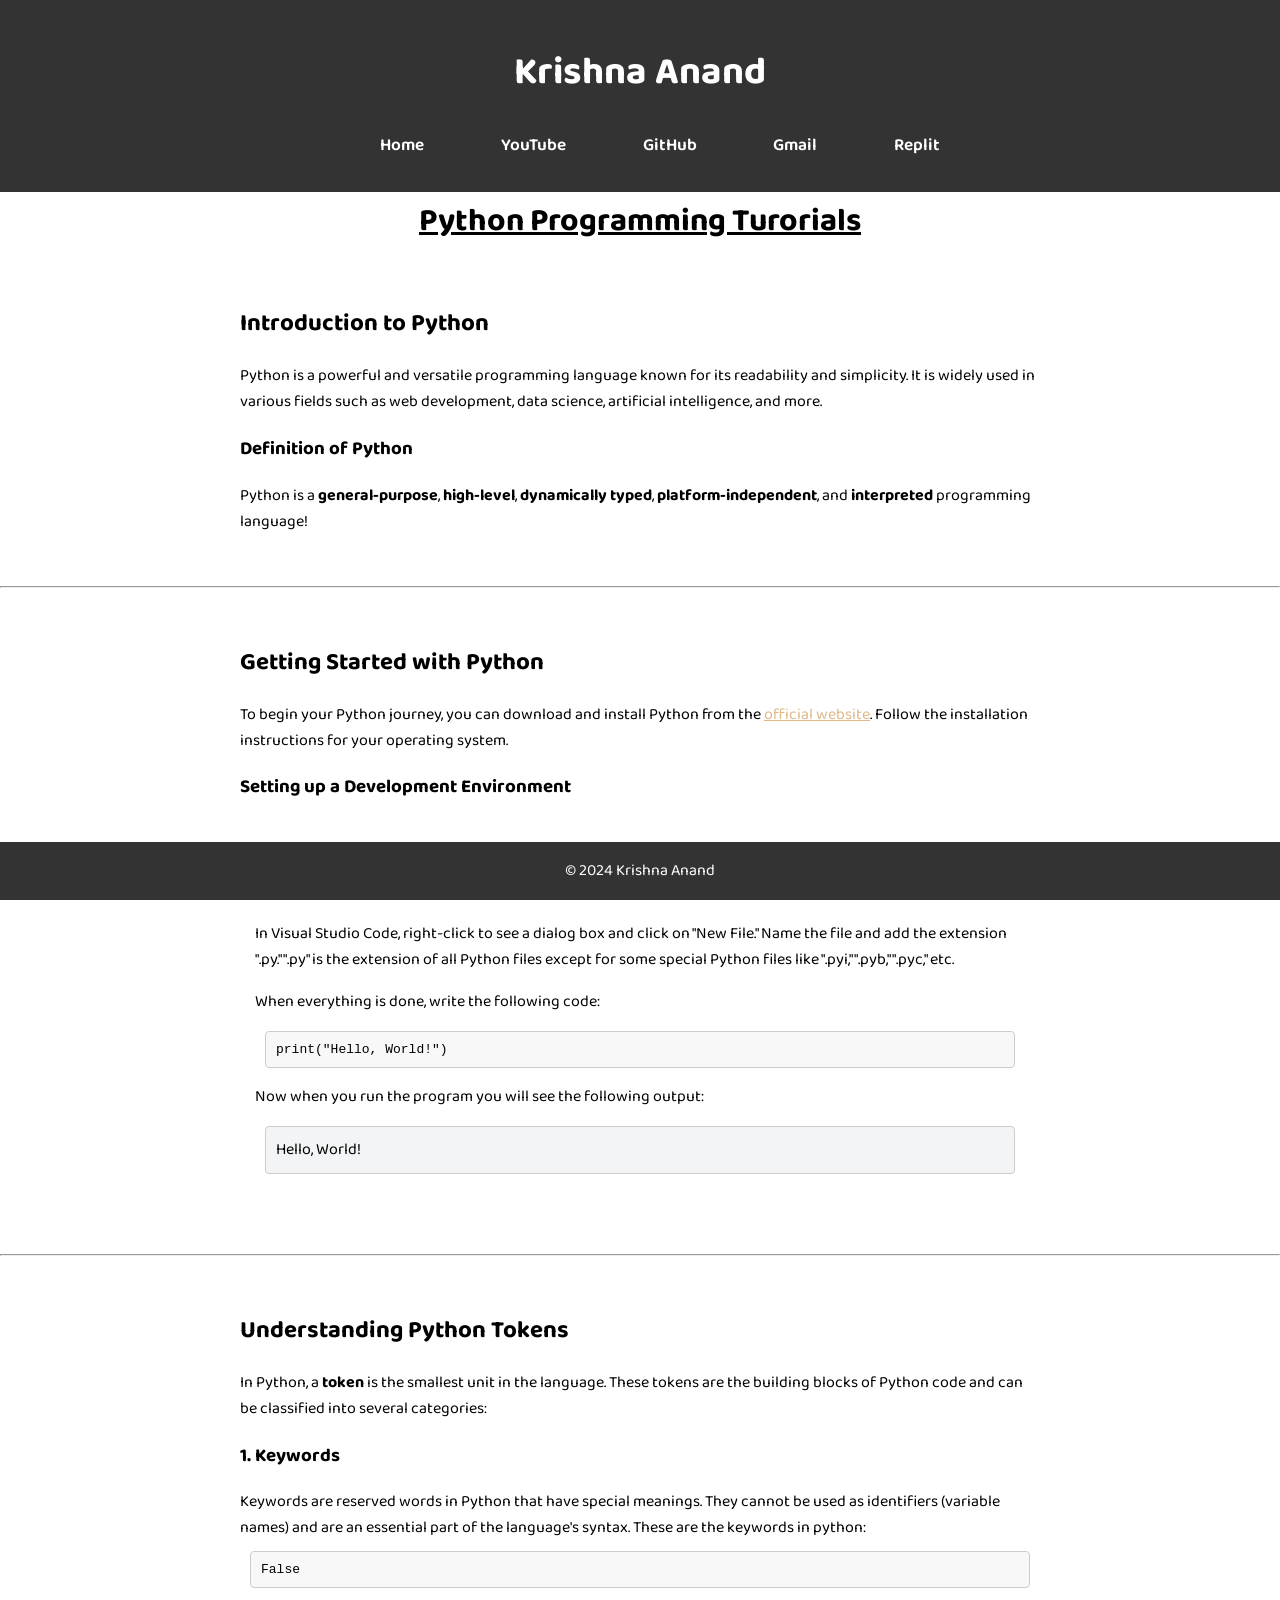
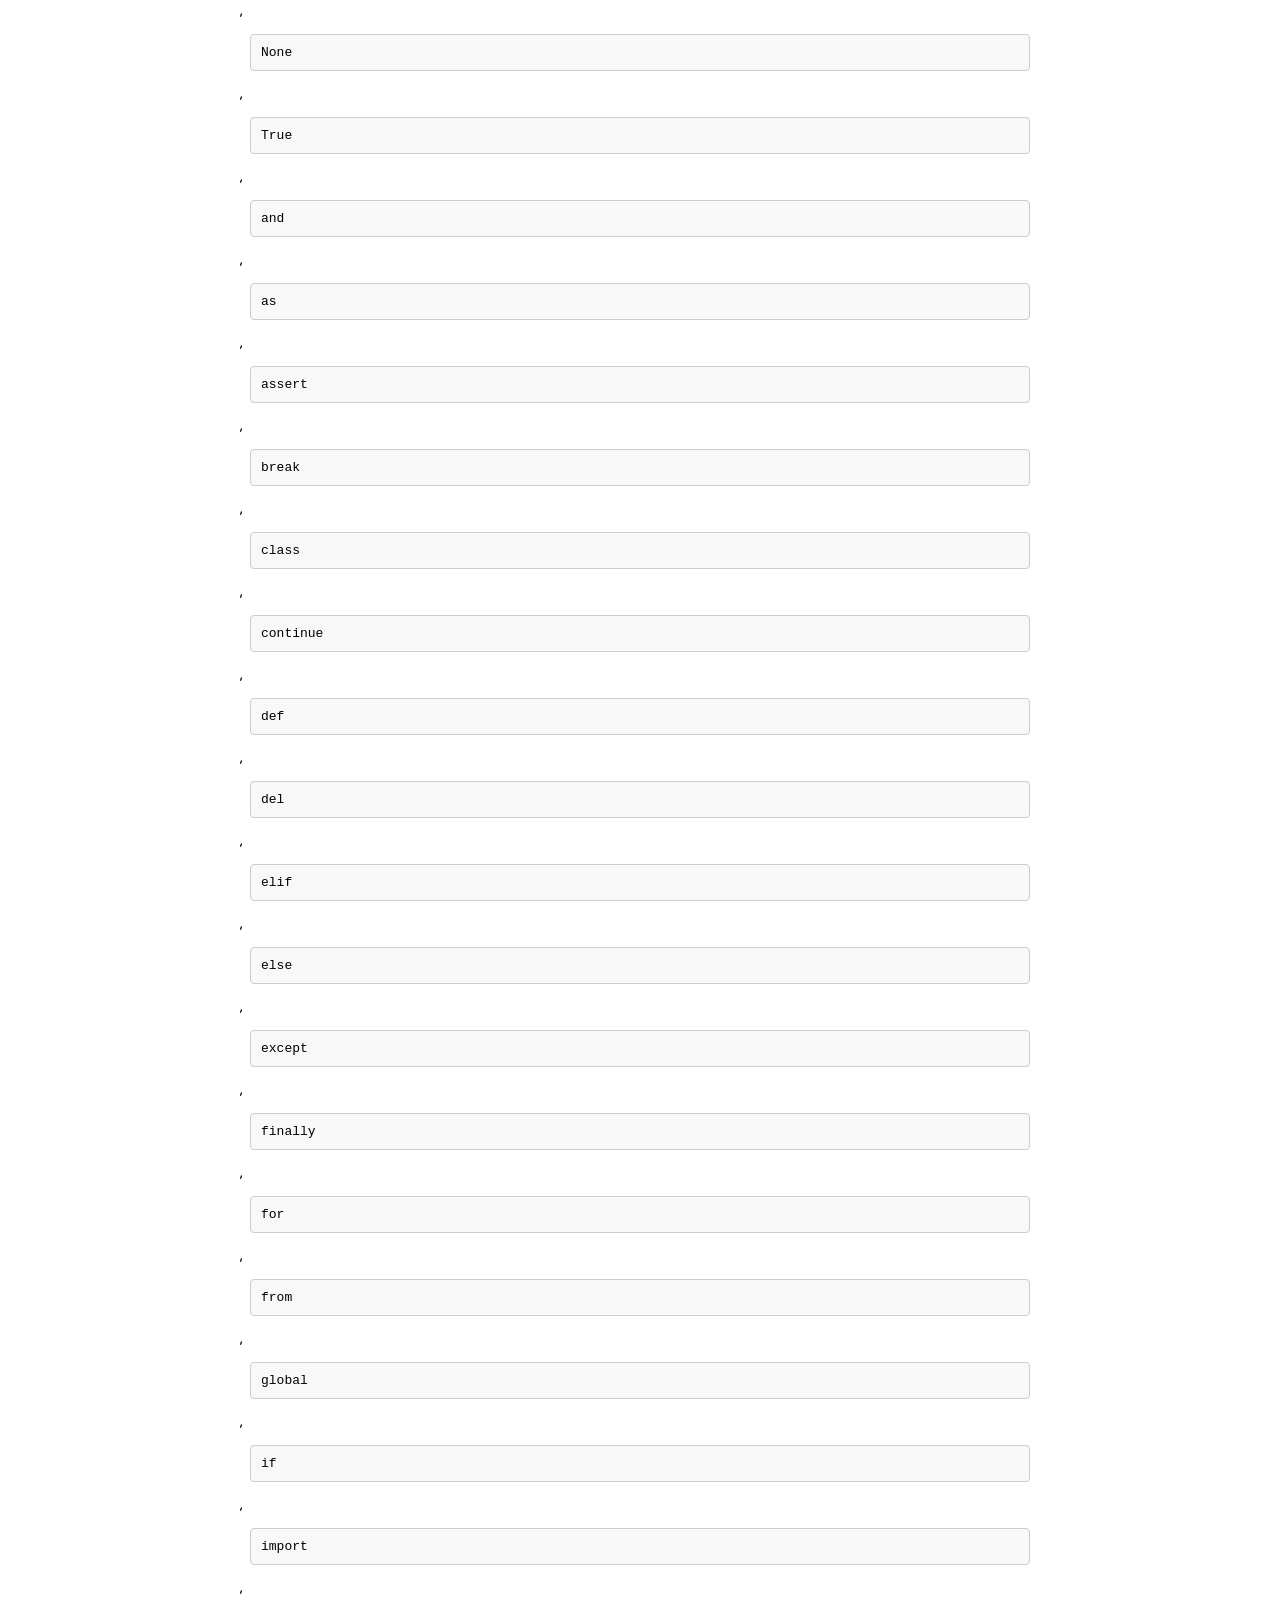
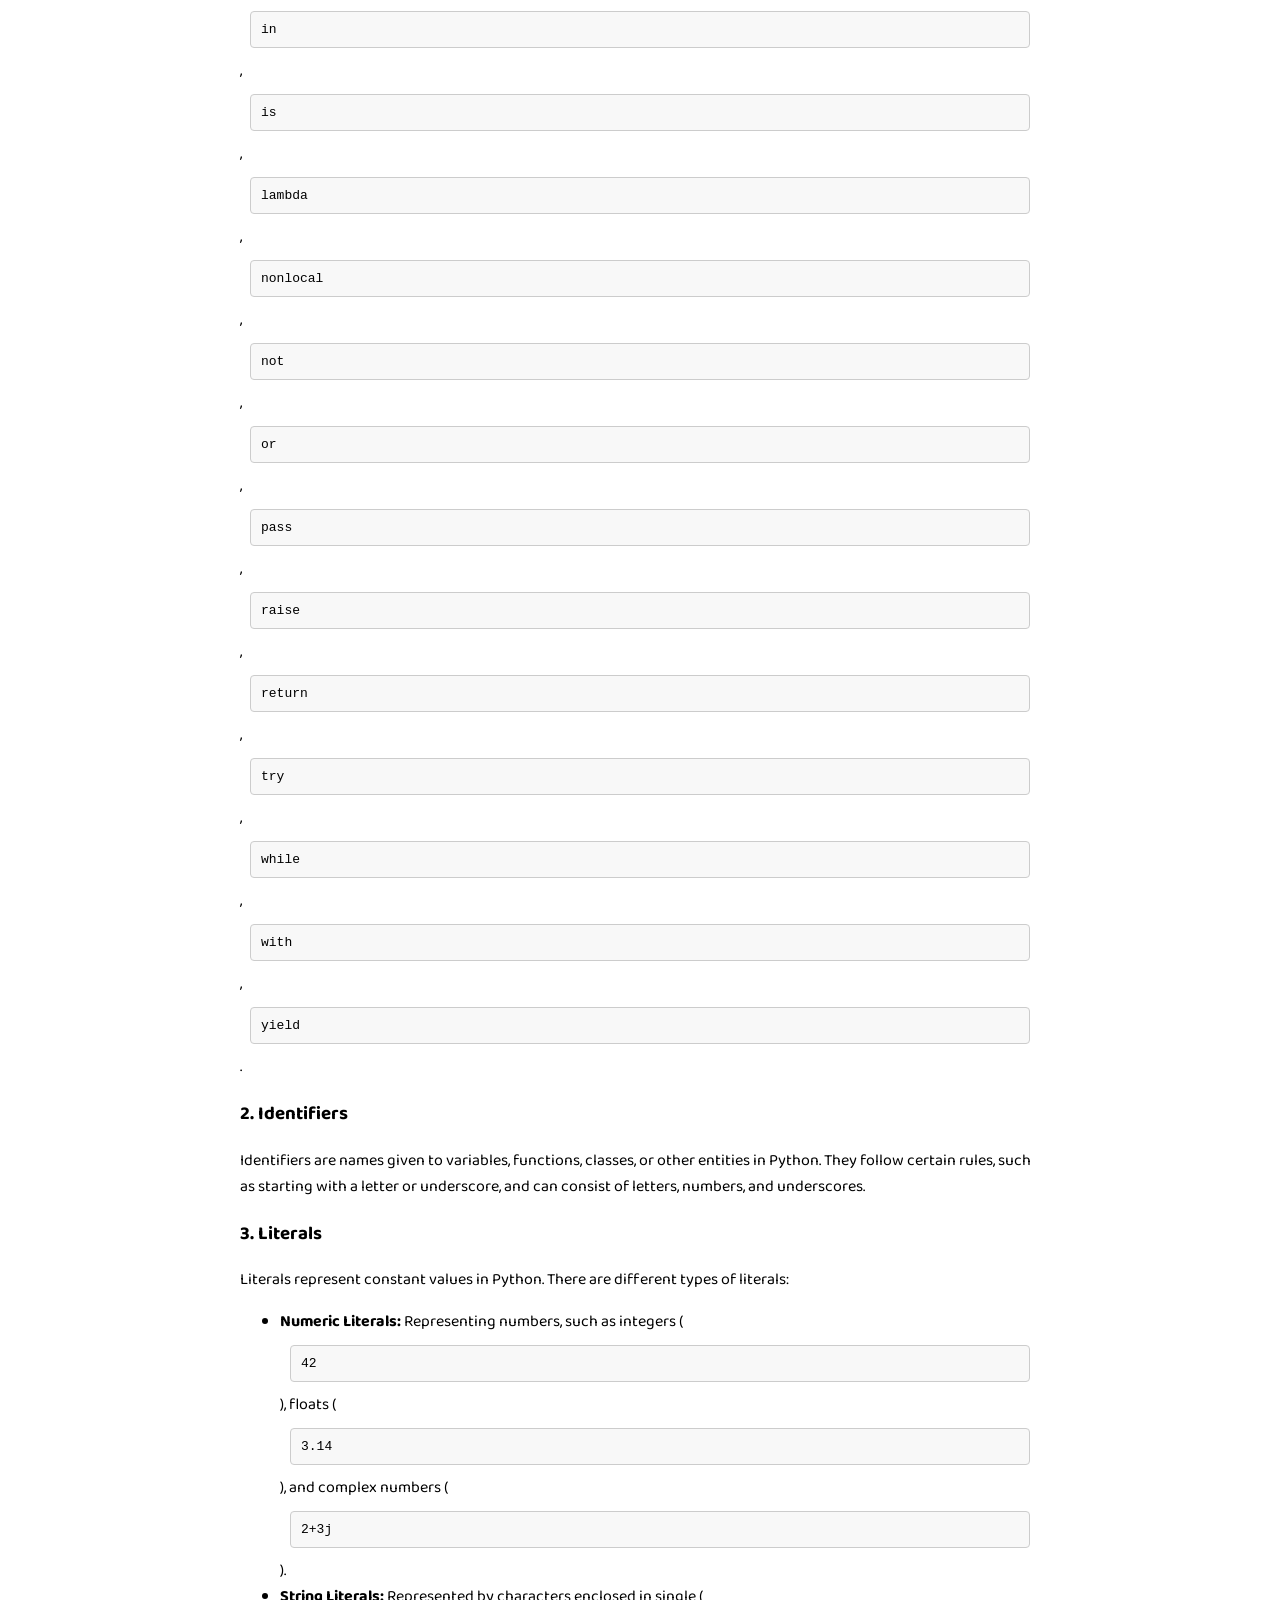
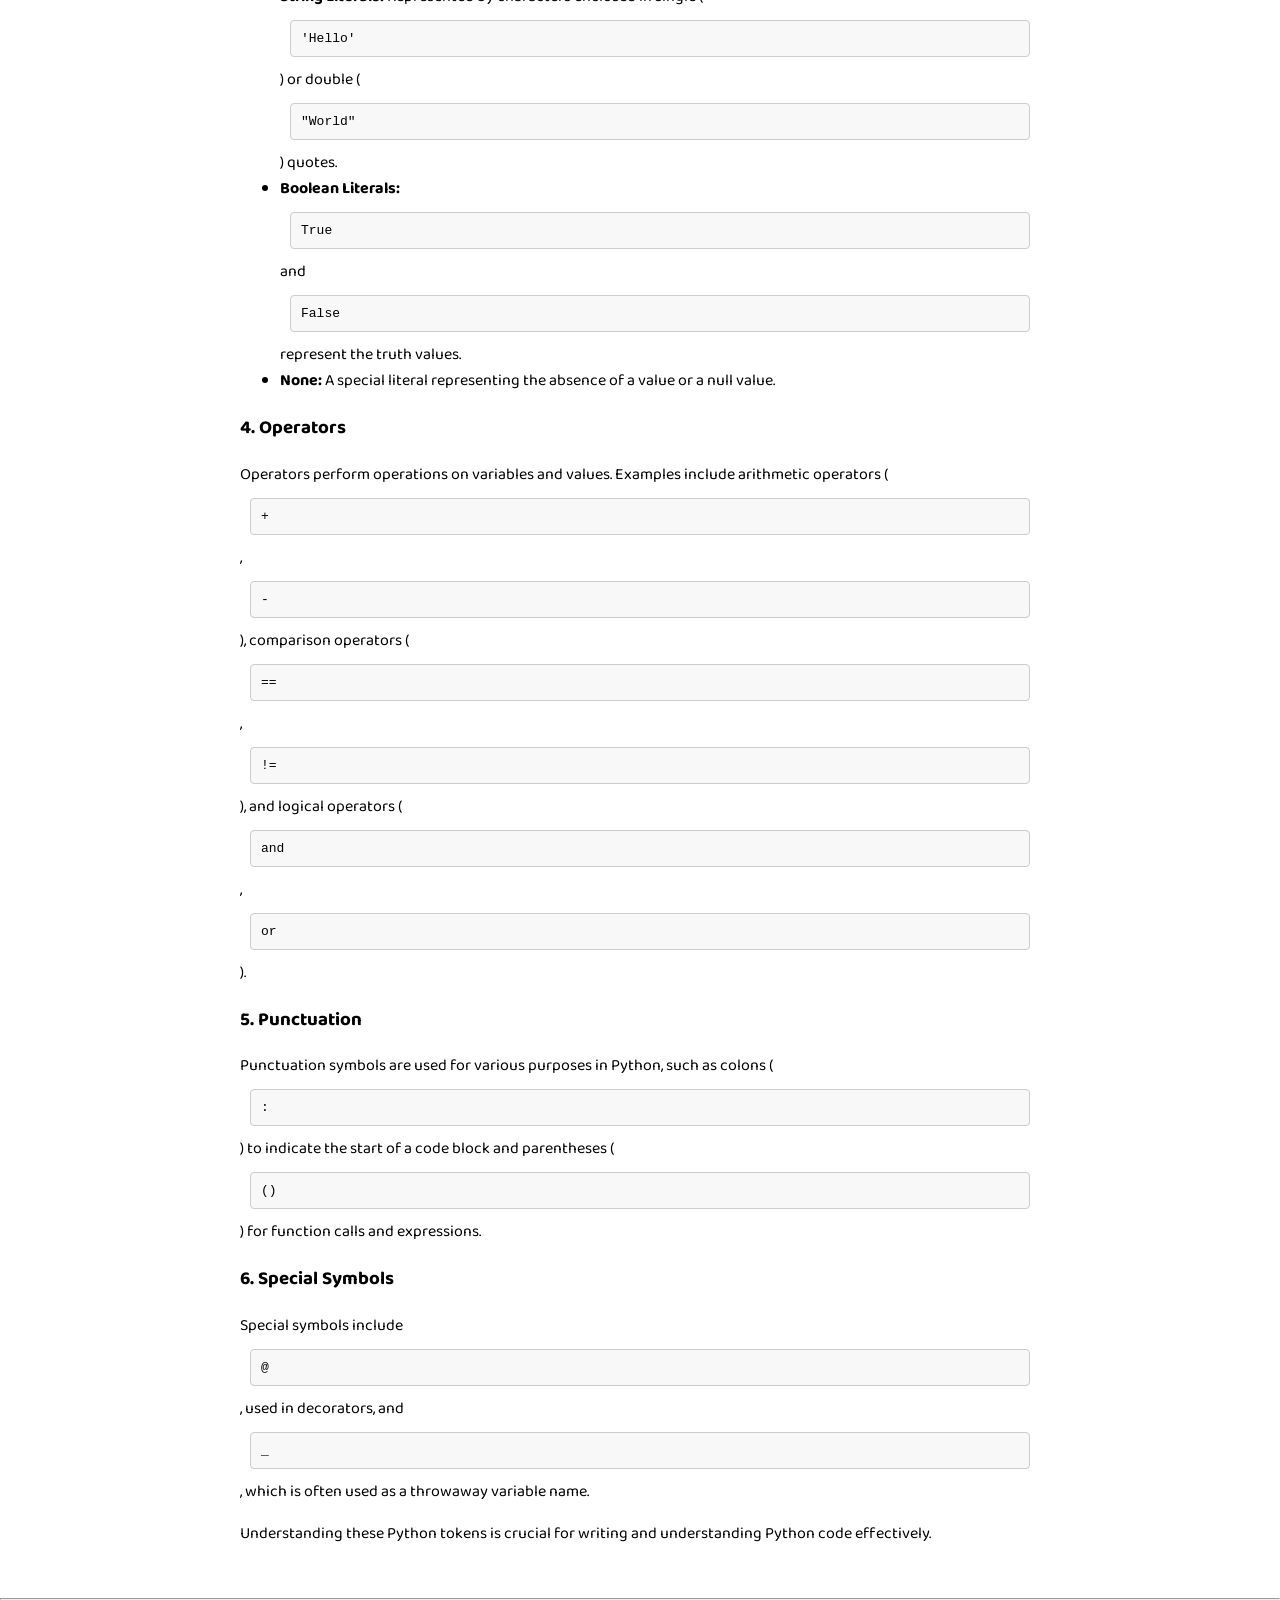
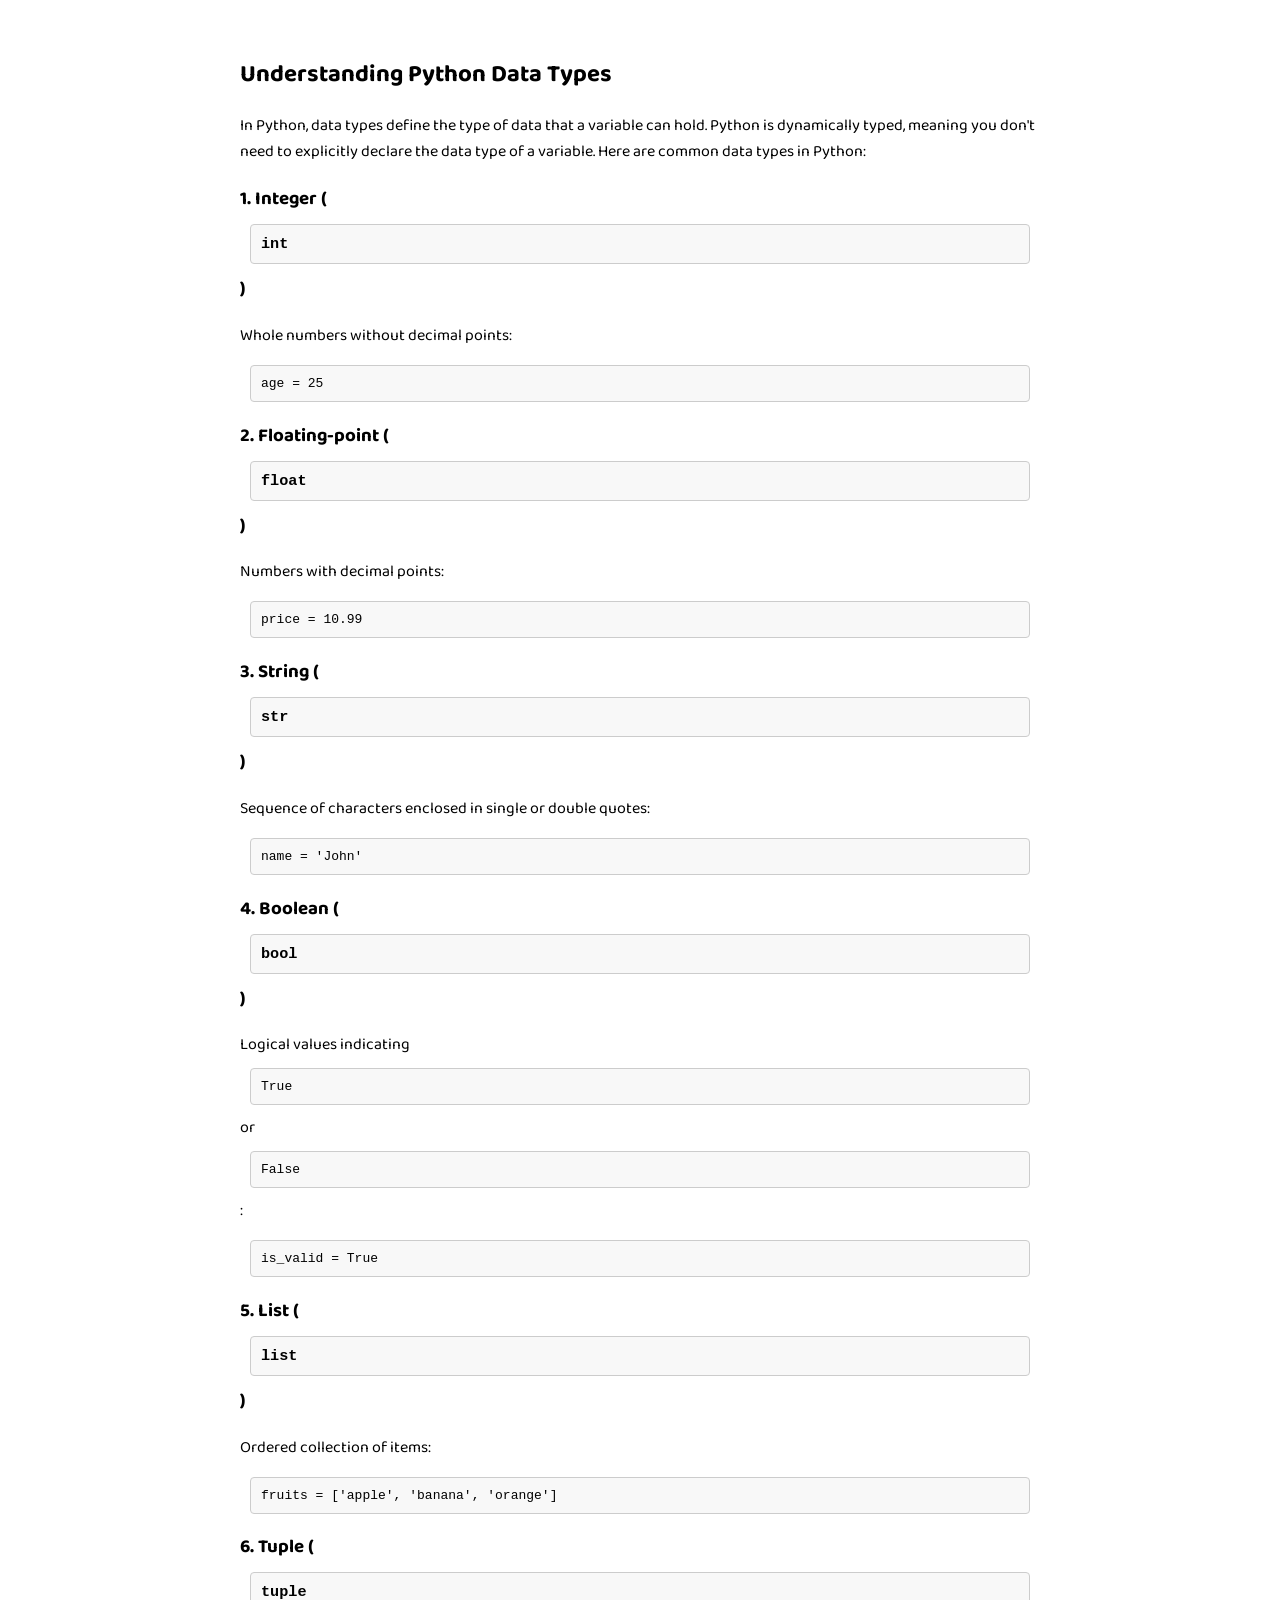
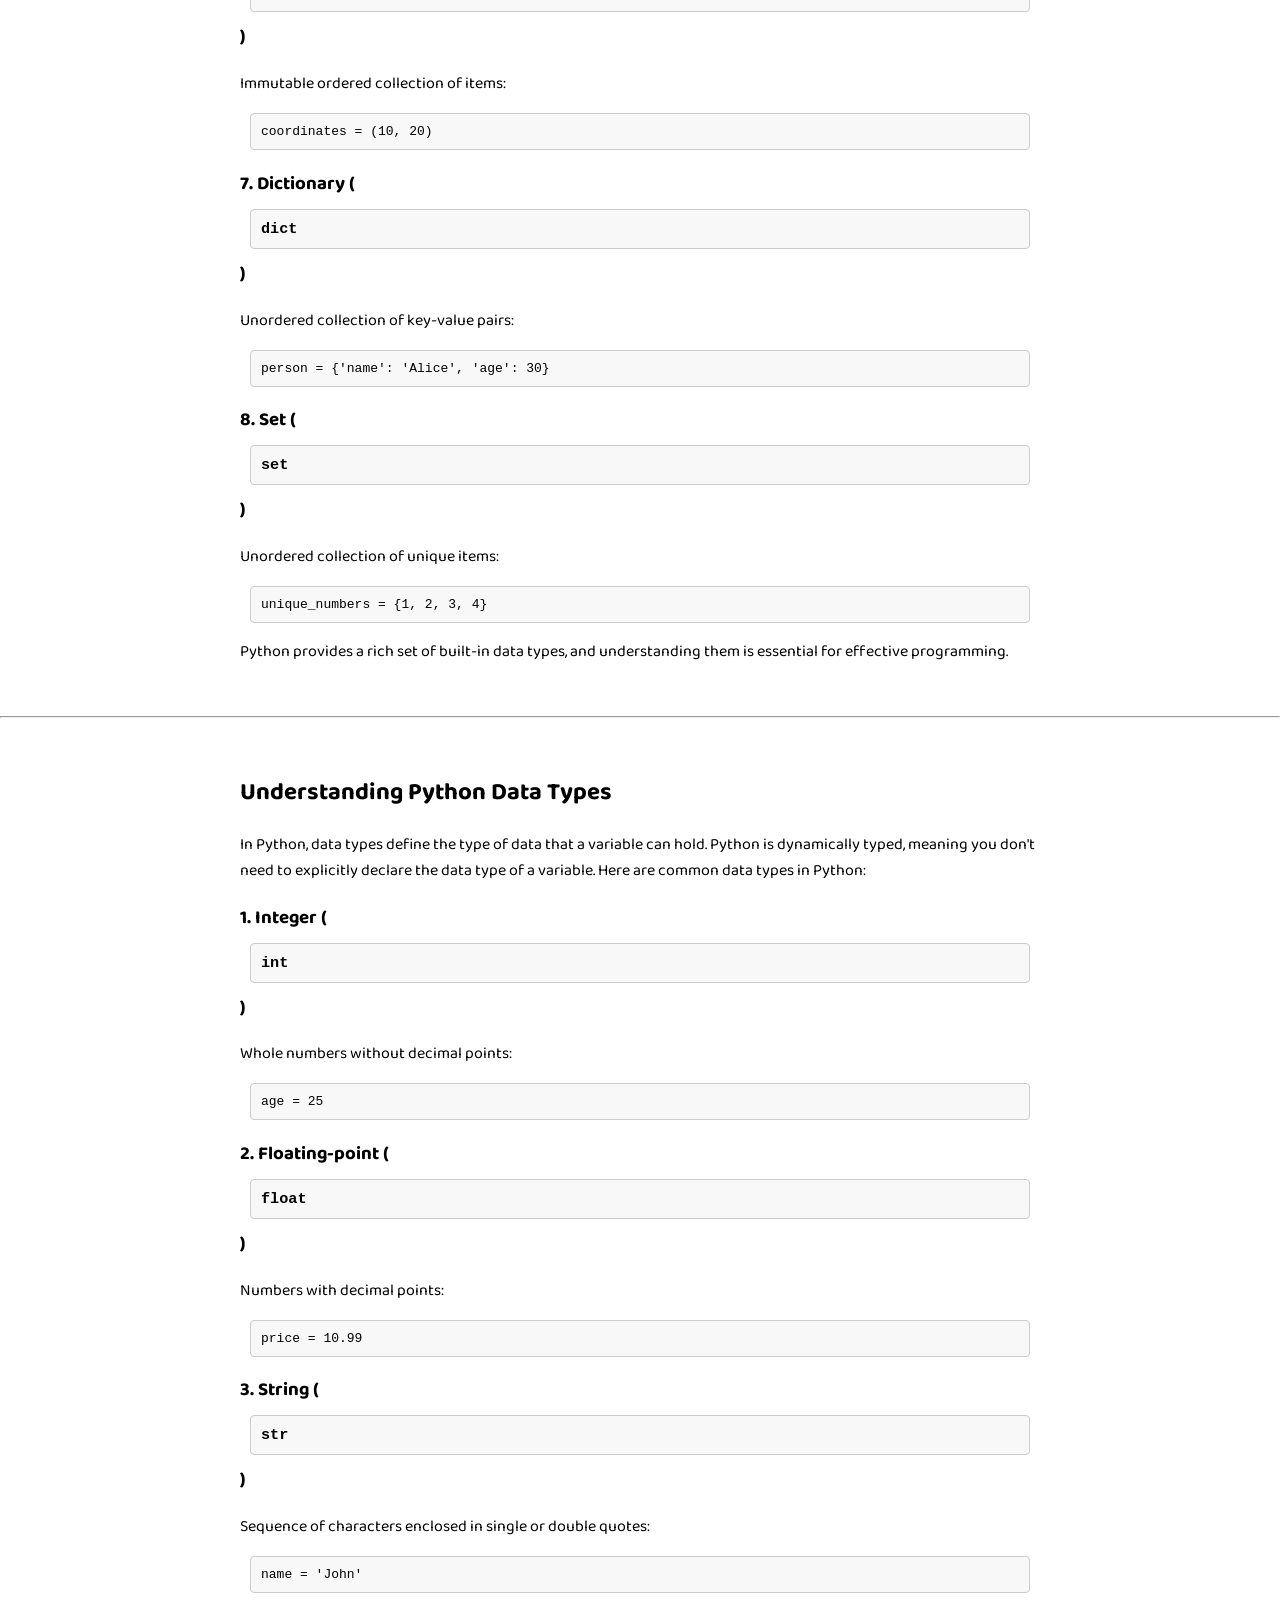
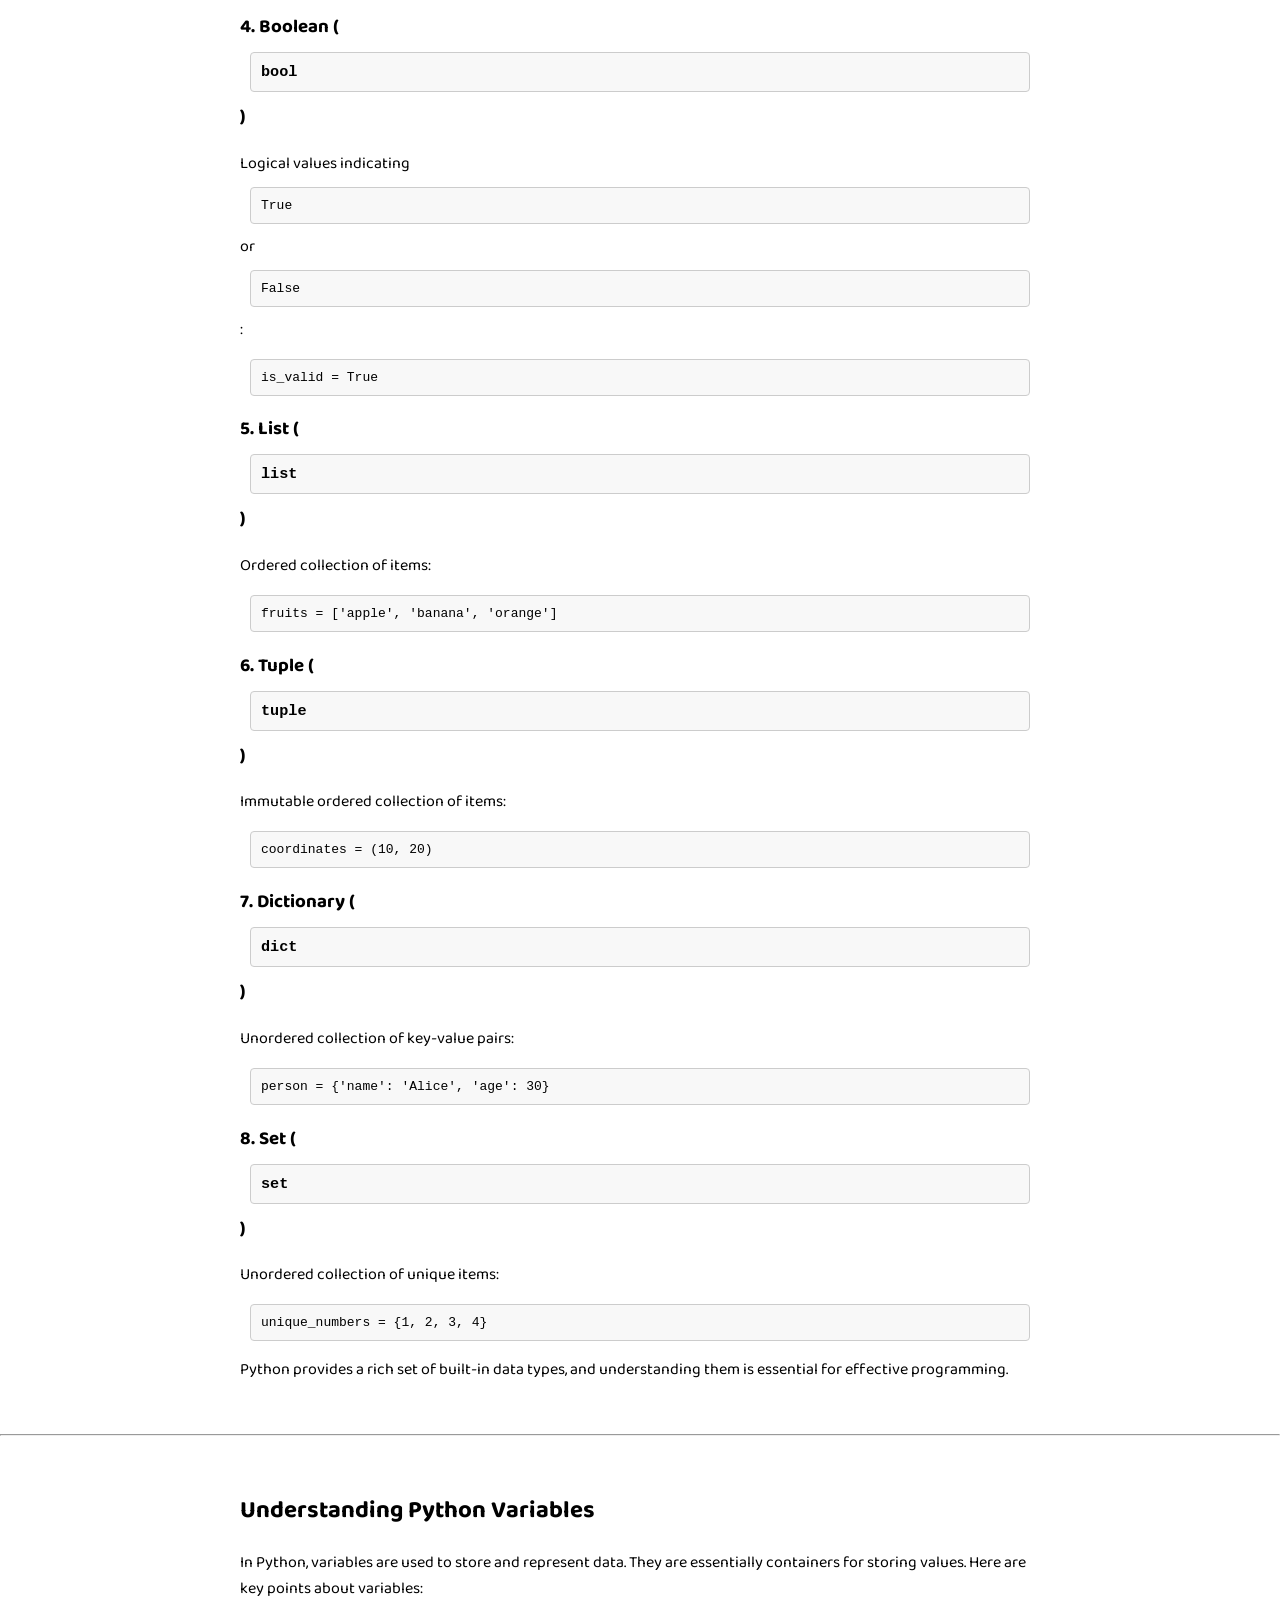
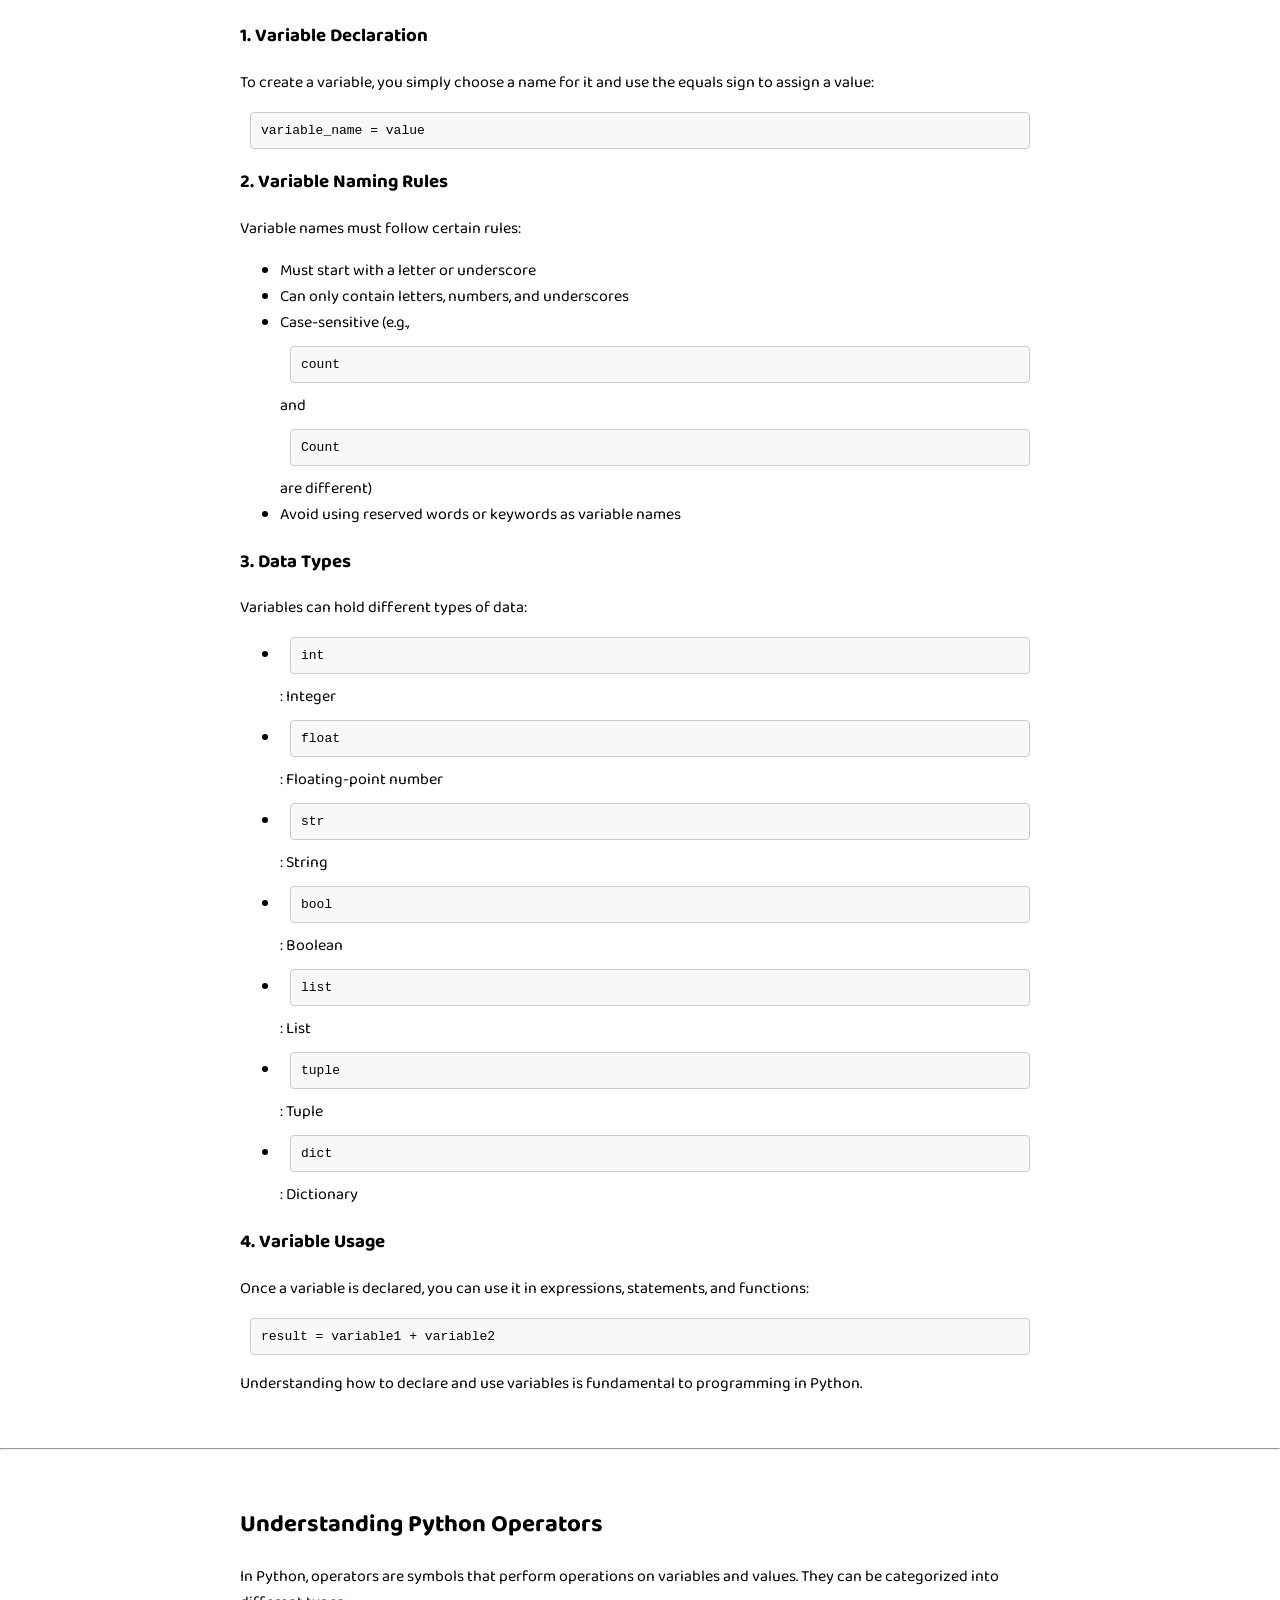
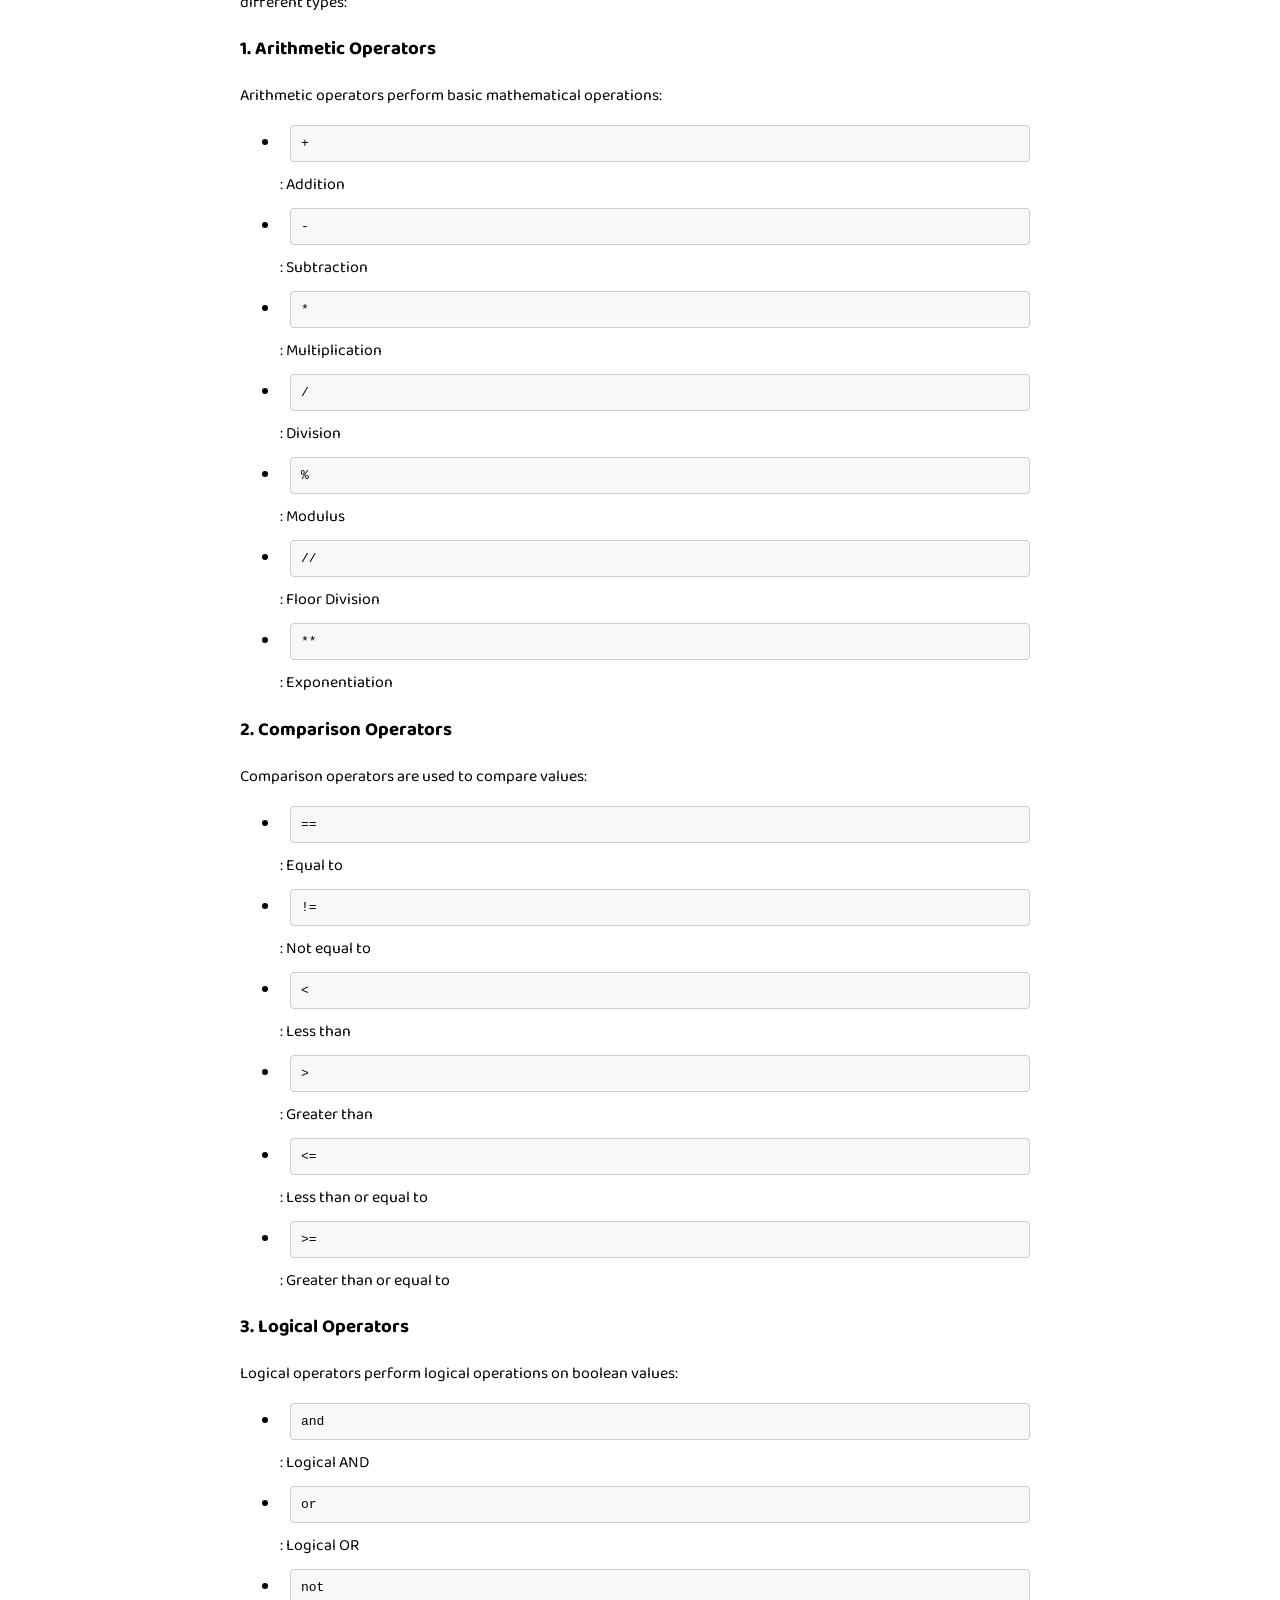
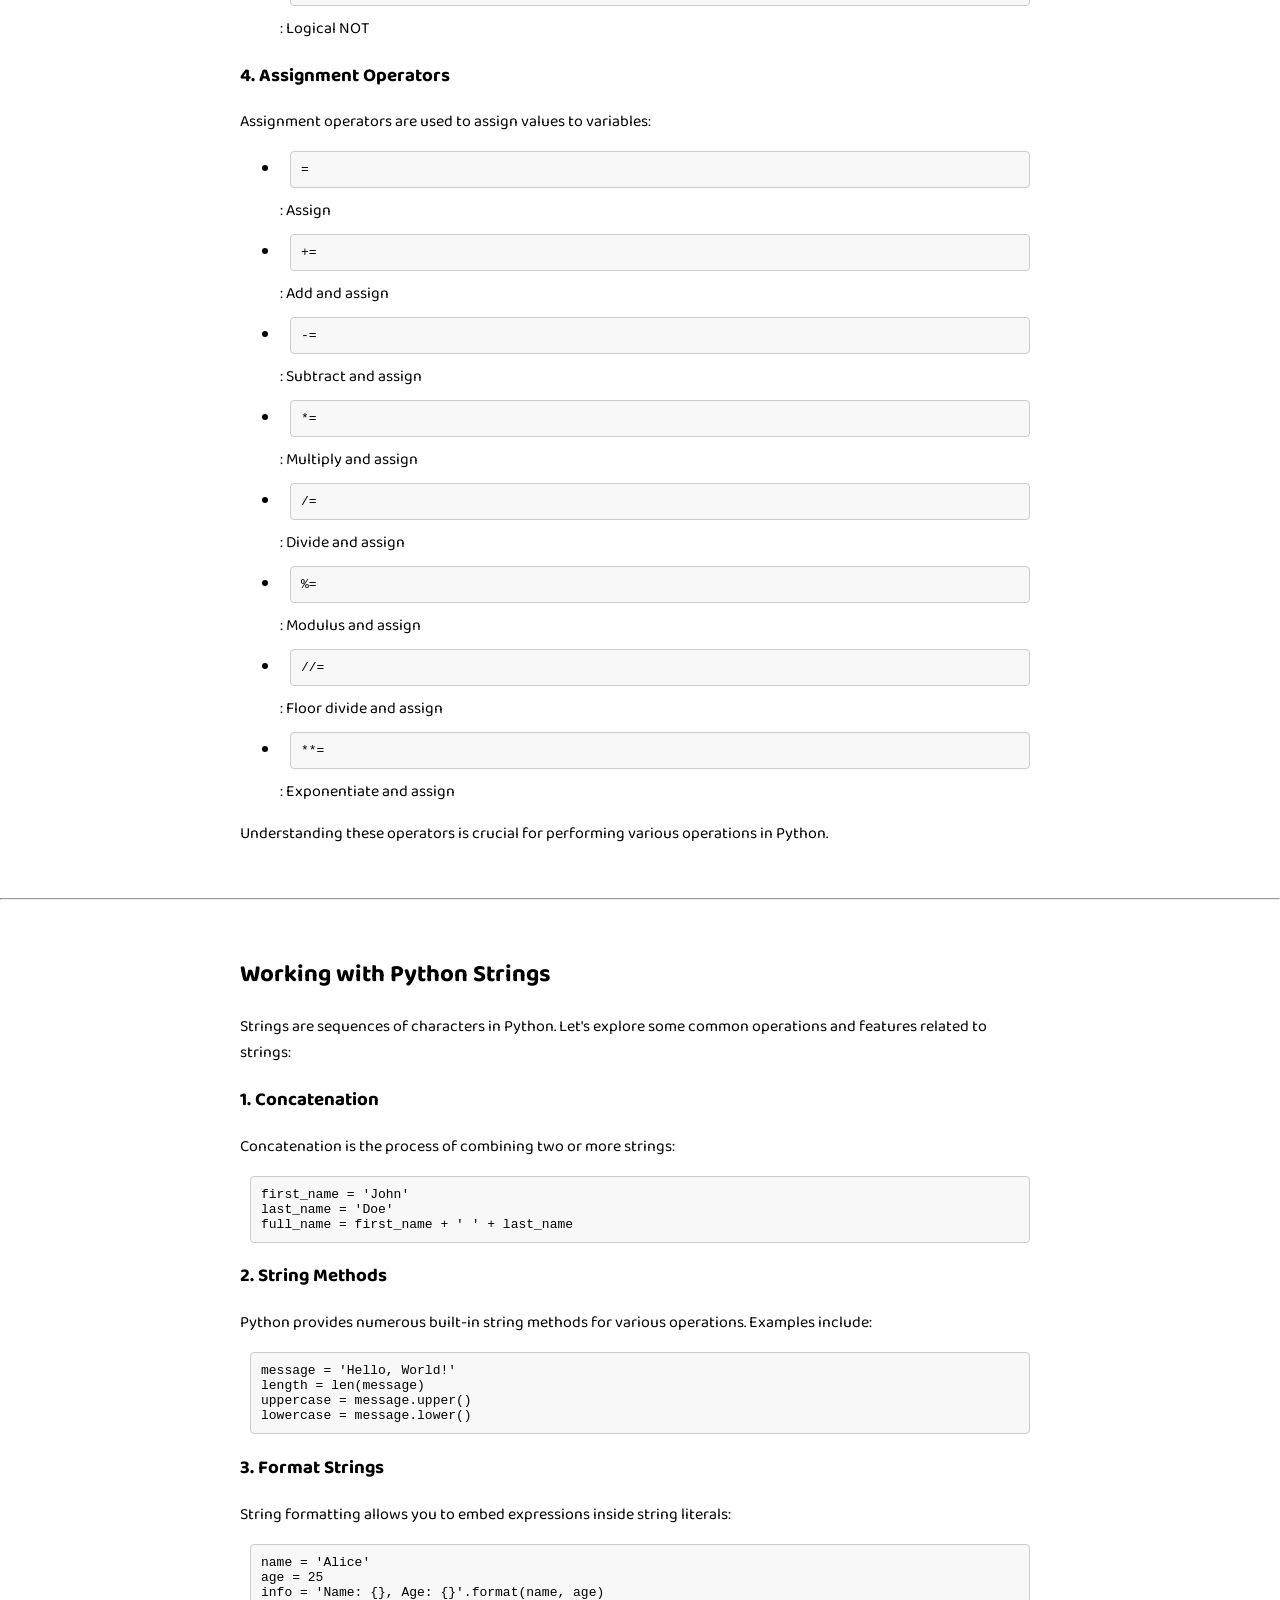
<file: prev/pythontuts.html>
<!DOCTYPE html>
<html lang="en">

<head>
    <meta charset="UTF-8">
    <meta name="viewport" content="width=device-width, initial-scale=1.0">
    <style>
        @import url('https://fonts.googleapis.com/css2?family=Baloo+Bhai+2:wght@400;500&family=Poppins&display=swap');

        a:hover {
            color: cadetblue;
        }

        a:link {
            color: burlywood;
        }

        a:active {
            color: darkslategrey;
        }

        body {
            font-family: 'Baloo Bhai 2', sans-serif;
            margin: 0;
            padding: 0;
            box-sizing: border-box;
        }

        header {
            background-color: rgb(51, 51, 51);
            color: white;
            text-align: center;
            padding: 1em;
        }

        .head {
            margin: 0 auto;
            font-size: 1.2em;
            /* Adjust the font size as needed */
        }

        header nav ul {
            display: flex;
            justify-content: center;
        }

        header nav ul li {
            list-style: none;
            margin: 0 2em;
            font-size: 1.2em;
        }

        header nav ul li a {
            color: white;
            text-decoration: none;
            font-weight: 600;
            font-size: 0.9em;
            /* Adjust the font size as needed */
        }

        header nav ul li a:hover {
            color: orange;
        }

        header nav ul li a:link {
            color: white;
        }

        header nav ul li a:active {
            color: white;
        }

        section {
            max-width: 800px;
            margin: 20px auto;
            padding: 15px;
        }

        footer {
            background-color: rgb(51, 51, 51);
            color: white;
            text-align: center;
            padding: 12;
            position: fixed;
            bottom: 0;
            width: 100%;
        }

        code {
            padding: 10px;
            margin: 10px;
            display: block;
            background-color: #f8f8f8;
            border: 1px solid #ccc;
            border-radius: 4px;
        }

        output {
            padding: 10px;
            margin: 10px;
            display: block;
            background-color: #f3f4f5;
            border: 1px solid #ccc;
            border-radius: 4px;
        }

        @media only screen and (max-width: 768px) {

            header nav ul {
                display: flex;
                justify-content: center;
            }

            header nav ul li {
                list-style: none;
                margin: 0.3em;
                font-size: 1.1em;
            }

            header nav ul li a {
                color: white;
                text-decoration: none;
                font-weight: 600;
                font-size: 0.9em;
                /* Adjust the font size as needed */
            }
        }

        .language {
            margin: 2px;
            padding: 2px;
            text-decoration: underline;
            text-align: center;
        }
    </style>
    <title>Krishna Anand || Python Tutorials</title>
</head>

<body>

    <header>
        <div class="head">
            <h1>Krishna Anand</h1>
        </div>
        <nav>
            <ul>
                <li>
                    <a href="index.html">Home</a>
                </li>
                <li>
                    <a href="https://www.youtube.com/@pythonkrishna290" target="_blank">YouTube</a>
                </li>
                <li>
                    <a href="https://github.com/krishnaanand2908" target="_blank">GitHub</a>
                </li>
                <li>
                    <a href="mailto:pythonkrishna290@gmail.com">Gmail</a>
                </li>
                <li>
                    <a href="https://replit.com/@PythonKrishna29" target="_blank">Replit</a>
                </li>
            </ul>
        </nav>
    </header>

    <h1 class="language">Python Programming Turorials</h1>

    <section id="introduction">
        <h2>Introduction to Python</h2>
        <p>Python is a powerful and versatile programming language known for its readability and simplicity. It is
            widely
            used in various fields such as web development, data science, artificial intelligence, and more.</p>
        <h3>Definition of Python</h3>
        <p>Python is a <strong>general-purpose</strong>, <strong>high-level</strong>, <strong>dynamically
                typed</strong>,
            <strong>platform-independent</strong>, and <strong>interpreted</strong> programming language!
        </p>
    </section>

    <hr>

    <section id="getting-started">
        <h2>Getting Started with Python</h2>
        <p>To begin your Python journey, you can download and install Python from the <a
                href="https://www.python.org/downloads/" target="_blank">official website</a>. Follow the installation
            instructions for your operating system.</p>
        <h3>Setting up a Development Environment</h3>
        <section id="development-environment">
            <div id="note-vscode">
                <strong>NOTE:</strong> For development, you can use any Code Editor/IDE like
                <a href="https://www.jetbrains.com/pycharm/" target="_blank">Jetbrains PyCharm</a>,
                <a href="https://www.sublimetext.com/">Sublime Text</a>, etc.
                <p>But in this course, I will be using <a href="https://code.visualstudio.com/" target="_blank">Visual
                        Studio Code (VSCode)</a>.</p>
            </div>
            <p>In Visual Studio Code, right-click to see a dialog box and click on "New File." Name the file and add the
                extension ".py." ".py" is the extension of all Python files except for some special Python files like
                ".pyi," ".pyb," ".pyc," etc.</p>
            <p>When everything is done, write the following code:</p>
            <code>print("Hello, World!")</code>
            <p>Now when you run the program you will see the following output:</p>
            <output>Hello, World!</output>
        </section>
    </section>

    <hr>

    <section id="python-tokens">
        <h2>Understanding Python Tokens</h2>
        <p>In Python, a <strong>token</strong> is the smallest unit in the language. These tokens are the building
            blocks of Python code and can be classified into several categories:</p>

        <h3>1. Keywords</h3>
        <p>Keywords are reserved words in Python that have special meanings. They cannot be used as identifiers
            (variable names) and are an essential part of the language's syntax. These are the keywords in python:
            <code>False</code>, <code>None</code>, <code>True</code>, <code>and</code>, <code>as</code>,
            <code>assert</code>,
            <code>break</code>, <code>class</code>, <code>continue</code>, <code>def</code>, <code>del</code>,
            <code>elif</code>,
            <code>else</code>, <code>except</code>, <code>finally</code>, <code>for</code>, <code>from</code>,
            <code>global</code>,
            <code>if</code>, <code>import</code>, <code>in</code>, <code>is</code>, <code>lambda</code>,
            <code>nonlocal</code>,
            <code>not</code>, <code>or</code>, <code>pass</code>, <code>raise</code>, <code>return</code>,
            <code>try</code>,
            <code>while</code>, <code>with</code>, <code>yield</code>
            .
        </p>

        <h3>2. Identifiers</h3>
        <p>Identifiers are names given to variables, functions, classes, or other entities in Python. They follow
            certain rules, such as starting with a letter or underscore, and can consist of letters, numbers, and
            underscores.</p>

        <h3>3. Literals</h3>
        <p>Literals represent constant values in Python. There are different types of literals:</p>
        <ul>
            <li><strong>Numeric Literals:</strong> Representing numbers, such as integers (<code>42</code>), floats
                (<code>3.14</code>), and complex numbers (<code>2+3j</code>).</li>
            <li><strong>String Literals:</strong> Represented by characters enclosed in single (<code>'Hello'</code>) or
                double (<code>"World"</code>) quotes.</li>
            <li><strong>Boolean Literals:</strong> <code>True</code> and <code>False</code> represent the truth values.
            </li>
            <li><strong>None:</strong> A special literal representing the absence of a value or a null value.</li>
        </ul>

        <h3>4. Operators</h3>
        <p>Operators perform operations on variables and values. Examples include arithmetic operators (<code>+</code>,
            <code>-</code>), comparison operators (<code>==</code>, <code>!=</code>), and logical operators
            (<code>and</code>, <code>or</code>).
        </p>

        <h3>5. Punctuation</h3>
        <p>Punctuation symbols are used for various purposes in Python, such as colons (<code>:</code>) to indicate the
            start of a code block and parentheses (<code>()</code>) for function calls and expressions.</p>

        <h3>6. Special Symbols</h3>
        <p>Special symbols include <code>@</code>, used in decorators, and <code>_</code>, which is often used as a
            throwaway variable name.</p>

        <p>Understanding these Python tokens is crucial for writing and understanding Python code effectively.</p>
    </section>

    <hr>

    <section id="python-data-types">
        <h2>Understanding Python Data Types</h2>
        <p>In Python, data types define the type of data that a variable can hold. Python is dynamically typed, meaning
            you don't need to explicitly declare the data type of a variable. Here are common data types in Python:</p>

        <h3>1. Integer (<code>int</code>)</h3>
        <p>Whole numbers without decimal points:</p>
        <code>age = 25</code>

        <h3>2. Floating-point (<code>float</code>)</h3>
        <p>Numbers with decimal points:</p>
        <code>price = 10.99</code>

        <h3>3. String (<code>str</code>)</h3>
        <p>Sequence of characters enclosed in single or double quotes:</p>
        <code>name = 'John'</code>

        <h3>4. Boolean (<code>bool</code>)</h3>
        <p>Logical values indicating <code>True</code> or <code>False</code>:</p>
        <code>is_valid = True</code>

        <h3>5. List (<code>list</code>)</h3>
        <p>Ordered collection of items:</p>
        <code>fruits = ['apple', 'banana', 'orange']</code>

        <h3>6. Tuple (<code>tuple</code>)</h3>
        <p>Immutable ordered collection of items:</p>
        <code>coordinates = (10, 20)</code>

        <h3>7. Dictionary (<code>dict</code>)</h3>
        <p>Unordered collection of key-value pairs:</p>
        <code>person = {'name': 'Alice', 'age': 30}</code>

        <h3>8. Set (<code>set</code>)</h3>
        <p>Unordered collection of unique items:</p>
        <code>unique_numbers = {1, 2, 3, 4}</code>

        <p>Python provides a rich set of built-in data types, and understanding them is essential for effective
            programming.</p>
    </section>

    <hr>

    <section id="python-data-types">
        <h2>Understanding Python Data Types</h2>
        <p>In Python, data types define the type of data that a variable can hold. Python is dynamically typed, meaning
            you don't need to explicitly declare the data type of a variable. Here are common data types in Python:</p>

        <h3>1. Integer (<code>int</code>)</h3>
        <p>Whole numbers without decimal points:</p>
        <code>age = 25</code>

        <h3>2. Floating-point (<code>float</code>)</h3>
        <p>Numbers with decimal points:</p>
        <code>price = 10.99</code>

        <h3>3. String (<code>str</code>)</h3>
        <p>Sequence of characters enclosed in single or double quotes:</p>
        <code>name = 'John'</code>

        <h3>4. Boolean (<code>bool</code>)</h3>
        <p>Logical values indicating <code>True</code> or <code>False</code>:</p>
        <code>is_valid = True</code>

        <h3>5. List (<code>list</code>)</h3>
        <p>Ordered collection of items:</p>
        <code>fruits = ['apple', 'banana', 'orange']</code>

        <h3>6. Tuple (<code>tuple</code>)</h3>
        <p>Immutable ordered collection of items:</p>
        <code>coordinates = (10, 20)</code>

        <h3>7. Dictionary (<code>dict</code>)</h3>
        <p>Unordered collection of key-value pairs:</p>
        <code>person = {'name': 'Alice', 'age': 30}</code>

        <h3>8. Set (<code>set</code>)</h3>
        <p>Unordered collection of unique items:</p>
        <code>unique_numbers = {1, 2, 3, 4}</code>

        <p>Python provides a rich set of built-in data types, and understanding them is essential for effective
            programming.</p>
    </section>

    <hr>

    <section id="python-variables">
        <h2>Understanding Python Variables</h2>
        <p>In Python, variables are used to store and represent data. They are essentially containers for storing
            values. Here are key points about variables:</p>

        <h3>1. Variable Declaration</h3>
        <p>To create a variable, you simply choose a name for it and use the equals sign to assign a value:</p>
        <code>variable_name = value</code>

        <h3>2. Variable Naming Rules</h3>
        <p>Variable names must follow certain rules:</p>
        <ul>
            <li>Must start with a letter or underscore</li>
            <li>Can only contain letters, numbers, and underscores</li>
            <li>Case-sensitive (e.g., <code>count</code> and <code>Count</code> are different)</li>
            <li>Avoid using reserved words or keywords as variable names</li>
        </ul>

        <h3>3. Data Types</h3>
        <p>Variables can hold different types of data:</p>
        <ul>
            <li><code>int</code>: Integer</li>
            <li><code>float</code>: Floating-point number</li>
            <li><code>str</code>: String</li>
            <li><code>bool</code>: Boolean</li>
            <li><code>list</code>: List</li>
            <li><code>tuple</code>: Tuple</li>
            <li><code>dict</code>: Dictionary</li>
        </ul>

        <h3>4. Variable Usage</h3>
        <p>Once a variable is declared, you can use it in expressions, statements, and functions:</p>
        <code>result = variable1 + variable2</code>

        <p>Understanding how to declare and use variables is fundamental to programming in Python.</p>
    </section>

    <hr>

    <section id="python-operators">
        <h2>Understanding Python Operators</h2>
        <p>In Python, operators are symbols that perform operations on variables and values. They can be categorized
            into different types:</p>

        <h3>1. Arithmetic Operators</h3>
        <p>Arithmetic operators perform basic mathematical operations:</p>
        <ul>
            <li><code>+</code>: Addition</li>
            <li><code>-</code>: Subtraction</li>
            <li><code>*</code>: Multiplication</li>
            <li><code>/</code>: Division</li>
            <li><code>%</code>: Modulus</li>
            <li><code>//</code>: Floor Division</li>
            <li><code>**</code>: Exponentiation</li>
        </ul>

        <h3>2. Comparison Operators</h3>
        <p>Comparison operators are used to compare values:</p>
        <ul>
            <li><code>==</code>: Equal to</li>
            <li><code>!=</code>: Not equal to</li>
            <li><code>&lt;</code>: Less than</li>
            <li><code>&gt;</code>: Greater than</li>
            <li><code>&lt;=</code>: Less than or equal to</li>
            <li><code>&gt;=</code>: Greater than or equal to</li>
        </ul>

        <h3>3. Logical Operators</h3>
        <p>Logical operators perform logical operations on boolean values:</p>
        <ul>
            <li><code>and</code>: Logical AND</li>
            <li><code>or</code>: Logical OR</li>
            <li><code>not</code>: Logical NOT</li>
        </ul>

        <h3>4. Assignment Operators</h3>
        <p>Assignment operators are used to assign values to variables:</p>
        <ul>
            <li><code>=</code>: Assign</li>
            <li><code>+=</code>: Add and assign</li>
            <li><code>-=</code>: Subtract and assign</li>
            <li><code>*=</code>: Multiply and assign</li>
            <li><code>/=</code>: Divide and assign</li>
            <li><code>%=</code>: Modulus and assign</li>
            <li><code>//=</code>: Floor divide and assign</li>
            <li><code>**=</code>: Exponentiate and assign</li>
        </ul>

        <p>Understanding these operators is crucial for performing various operations in Python.</p>
    </section>

    <hr>

    <section id="python-strings">
        <h2>Working with Python Strings</h2>
        <p>Strings are sequences of characters in Python. Let's explore some common operations and features related to
            strings:</p>

        <h3>1. Concatenation</h3>
        <p>Concatenation is the process of combining two or more strings:</p>
        <code>
        first_name = 'John'<br>
        last_name = 'Doe'<br>
        full_name = first_name + ' ' + last_name
    </code>

        <h3>2. String Methods</h3>
        <p>Python provides numerous built-in string methods for various operations. Examples include:</p>
        <code>
        message = 'Hello, World!'<br>
        length = len(message)<br>
        uppercase = message.upper()<br>
        lowercase = message.lower()
    </code>

        <h3>3. Format Strings</h3>
        <p>String formatting allows you to embed expressions inside string literals:</p>
        <code>
        name = 'Alice'<br>
        age = 25<br>
        info = 'Name: {}, Age: {}'.format(name, age)
    </code>

        <h3>4. F-Strings (Formatted String Literals)</h3>
        <p>F-strings provide a concise way to embed expressions directly in strings:</p>
        <code>
        name = 'Bob'<br>
        age = 30<br>
        info = f'Name: {name}, Age: {age}'
    </code>

        <h3>5. Raw Strings</h3>
        <p>Raw strings treat backslashes as literal characters and are often used for regular expressions or file paths:
        </p>
        <code>
        regex_pattern = r'\d{3}-\d{2}-\d{4}'<br>
        file_path = r'C:\Users\username\file.txt'
    </code>

        <p>Understanding these string operations enhances your ability to manipulate and work with text in Python.</p>
    </section>

    <hr>

    <section id="python-lists">
        <h2>Exploring Python Lists</h2>
        <p>A list is a versatile and mutable data structure in Python that can hold an ordered collection of items.
            Let's delve into the details of working with lists:</p>

        <h3>1. List Creation</h3>
        <p>Create a list by enclosing items in square brackets:</p>
        <code>
        numbers = [1, 2, 3, 4, 5]<br>
        fruits = ['apple', 'banana', 'orange']
    </code>

        <h3>2. Accessing Elements</h3>
        <p>Access elements using index notation. Python uses zero-based indexing:</p>
        <code>
        first_fruit = fruits[0]<br>
        last_number = numbers[-1]
    </code>

        <h3>3. Slicing</h3>
        <p>Extract sublists using slicing. The syntax is <code>start:stop:step</code>:</p>
        <code>
        selected_numbers = numbers[1:4]<br>
        every_second_fruit = fruits[::2]
    </code>

        <h3>4. Modifying Lists</h3>
        <p>Lists are mutable; you can change, add, or remove elements:</p>
        <code>
        numbers[2] = 10  # Modify an element<br>
        fruits.append('grape')  # Add an element to the end<br>
        del fruits[1]  # Remove an element by index
    </code>

        <h3>5. List Methods</h3>
        <p>Python provides various built-in methods for list manipulation:</p>
        <code>
        fruits.sort()  # Sort the list<br>
        fruits.reverse()  # Reverse the order of elements<br>
        length = len(fruits)  # Get the length of the list
    </code>

        <h3>6. List Comprehension</h3>
        <p>Create lists using concise and readable expressions:</p>
        <code>
        squares = [x**2 for x in numbers]<br>
        even_numbers = [x for x in numbers if x % 2 == 0]
    </code>

        <h3>7. Nesting Lists</h3>
        <p>Lists can contain other lists, creating nested structures:</p>
        <code>
        matrix = [[1, 2, 3], [4, 5, 6], [7, 8, 9]]
    </code>

        <p>Understanding lists is fundamental to many aspects of Python programming, from data manipulation to algorithm
            implementation.</p>
    </section>

    <hr>

    <section id="python-dictionaries">
        <h2>Exploring Python Dictionaries</h2>
        <p>A dictionary in Python is a mutable and unordered collection of key-value pairs. It allows you to store and
            retrieve data efficiently. Let's delve into the details of working with dictionaries:</p>

        <h3>1. Dictionary Creation</h3>
        <p>Create a dictionary by enclosing key-value pairs in curly braces:</p>
        <code>
        person = {'name': 'Alice', 'age': 25, 'city': 'Wonderland'}<br>
        student = dict(roll_number=101, grade='A')
    </code>

        <h3>2. Accessing Values</h3>
        <p>Access values using keys:</p>
        <code>
        person_name = person['name']<br>
        student_grade = student.get('grade', 'N/A')  # Use get to provide a default value if the key is not present
    </code>

        <h3>3. Modifying and Adding Items</h3>
        <p>Dictionaries are mutable; you can change, add, or remove key-value pairs:</p>
        <code>
        person['age'] = 26  # Modify a value<br>
        person['occupation'] = 'Engineer'  # Add a new key-value pair<br>
        del student['grade']  # Remove a key-value pair
    </code>

        <h3>4. Dictionary Methods</h3>
        <p>Python provides various built-in methods for dictionary manipulation:</p>
        <code>
        keys = person.keys()  # Get a list of keys<br>
        values = person.values()  # Get a list of values<br>
        items = person.items()  # Get a list of key-value pairs
    </code>

        <h3>5. Dictionary Comprehension</h3>
        <p>Create dictionaries using concise and readable expressions:</p>
        <code>
        squares = {x: x**2 for x in range(5)}<br>
        even_numbers = {x: x for x in range(10) if x % 2 == 0}
    </code>

        <p>Dictionaries are versatile and widely used for representing data with a key-based structure in Python
            programming.</p>
    </section>

    <hr>

    <section id="python-tuples">
        <h2>Exploring Python Tuples</h2>
        <p>A tuple in Python is an immutable and ordered collection of elements. Once created, the elements of a tuple
            cannot be changed. Let's delve into the details of working with tuples:</p>

        <h3>1. Tuple Creation</h3>
        <p>Create a tuple by enclosing elements in parentheses:</p>
        <code>
        coordinates = (10, 20)<br>
        colors = ('red', 'green', 'blue')
    </code>

        <h3>2. Accessing Elements</h3>
        <p>Access elements using index notation. Like lists, tuples use zero-based indexing:</p>
        <code>
        x_coordinate = coordinates[0]<br>
        last_color = colors[-1]
    </code>

        <h3>3. Slicing</h3>
        <p>Use slicing to extract sub-tuples:</p>
        <code>
        selected_colors = colors[1:3]<br>
        every_second_coordinate = coordinates[::2]
    </code>

        <h3>4. Tuple Methods</h3>
        <p>Since tuples are immutable, they have fewer methods compared to lists. Common methods include:</p>
        <code>
        length = len(coordinates)<br>
        index = colors.index('green')<br>
        count = colors.count('red')
    </code>

        <h3>5. Tuple Unpacking</h3>
        <p>Assign values of a tuple to variables in a single line:</p>
        <code>
        x, y = coordinates
    </code>

        <h3>6. Use Cases</h3>
        <p>Tuples are often used for:</p>
        <ul>
            <li>Representing fixed collections of items</li>
            <li>Returning multiple values from a function</li>
            <li>As keys in dictionaries (since they are immutable)</li>
        </ul>

        <p>Understanding tuples provides an additional tool for organizing and working with data in Python.</p>
    </section>

    <hr>

    <section id="python-sets">
        <h2>Exploring Python Sets</h2>
        <p>A set in Python is an unordered and mutable collection of unique elements. It is useful for tasks that
            involve membership testing, eliminating duplicate entries, and set operations. Let's delve into the details
            of working with sets:</p>

        <h3>1. Set Creation</h3>
        <p>Create a set by enclosing elements in curly braces:</p>
        <code>
        unique_numbers = {1, 2, 3, 4, 5}<br>
        vowels = set('aeiou')
    </code>

        <h3>2. Accessing and Checking Membership</h3>
        <p>Since sets are unordered, they don't support indexing. You can check membership using the <code>in</code>
            keyword:</p>
        <code>
        is_present = 3 in unique_numbers<br>
        is_vowel = 'a' in vowels
    </code>

        <h3>3. Set Operations</h3>
        <p>Perform various set operations like union, intersection, and difference:</p>
        <code>
        set1 = {1, 2, 3}<br>
        set2 = {3, 4, 5}<br>
        union_set = set1 | set2  # Union<br>
        intersection_set = set1 & set2  # Intersection<br>
        difference_set = set1 - set2  # Difference
    </code>

        <h3>4. Set Methods</h3>
        <p>Common set methods include:</p>
        <code>
        vowels.add('u')  # Add an element to the set<br>
        vowels.remove('i')  # Remove an element from the set<br>
        length = len(vowels)  # Get the number of elements in the set
    </code>

        <h3>5. Frozen Sets</h3>
        <p>Python provides a <code>frozenset</code> type, which is immutable and can be used as a key in dictionaries:
        </p>
        <code>
        frozen_set = frozenset([1, 2, 3])
    </code>

        <p>Understanding sets is valuable for tasks that involve managing unique elements and performing set operations.
        </p>
    </section>

    <hr>

    <section id="python-conditional-statements">
        <h2>Conditional Statements in Python</h2>
        <p>Conditional statements allow you to control the flow of your program based on different conditions. Let's
            explore the traditional <code>if-elif-else</code> statements and the newer <code>match-case</code>
            introduced in Python 3.10:</p>

        <h3>1. If-Elif-Else Statements</h3>
        <p>Use <code>if</code>, <code>elif</code> (else if), and <code>else</code> to handle multiple conditions:</p>
        <code>
        age = 25<br>
        if age < 18:<br>
        &emsp;print("You are a minor")<br>
        elif 18 <= age < 65:<br>
        &emsp;print("You are an adult")<br>
        else:<br>
        &emsp;print("You are a senior")
    </code>

        <h3>2. Match-Case (Python 3.10+)</h3>
        <p>The <code>match-case</code> statement provides a more structured way to handle multiple conditions:</p>
        <code>
        age_group = match age:<br>
        &emsp;case _ if age < 18 => "You are a minor"<br>
        &emsp;case 18 | 19 | 20 => "You are a young adult"<br>
        &emsp;case 21..64 => "You are an adult"<br>
        &emsp;case _ => "You are a senior"
    </code>

        <h3>3. Ternary Operator</h3>
        <p>For concise conditional expressions, you can use the ternary operator:</p>
        <code>
        result = "Even" if number % 2 == 0 else "Odd"
    </code>

        <h3>4. Multiple Conditions</h3>
        <p>Combine conditions using logical operators (<code>and</code>, <code>or</code>):</p>
        <code>
        if x > 0 and y > 0:<br>
        &emsp;print("Both x and y are positive")
    </code>

        <p>Understanding conditional statements is crucial for writing flexible and dynamic programs.</p>
    </section>

    <hr>

    <section id="python-loops">
        <h2>Loops in Python</h2>
        <p>Loops allow you to repeatedly execute a block of code. Python supports <code>for</code> loops,
            <code>while</code> loops, and provides mechanisms like <code>break</code> and <code>continue</code> for more
            control. Let's explore the different aspects of loops:
        </p>

        <h3>1. For Loop</h3>
        <p>Use a <code>for</code> loop to iterate over a sequence (e.g., a list, tuple, or string):</p>
        <code>
        numbers = [1, 2, 3, 4, 5]<br>
        for num in numbers:<br>
        &emsp;print(num)
    </code>

        <h3>2. While Loop</h3>
        <p>Use a <code>while</code> loop to repeatedly execute a block of code as long as a condition is true:</p>
        <code>
        count = 0<br>
        while count < 5:<br>
        &emsp;print(count)<br>
        &emsp;count += 1
    </code>

        <h3>3. Nested Loops</h3>
        <p>You can have loops inside loops (nested loops) for more complex iterations:</p>
        <code>
        for i in range(3):<br>
        &emsp;for j in range(2):<br>
        &emsp;&emsp;print(i, j)
    </code>

        <h3>4. Break and Continue</h3>
        <p>Use <code>break</code> to exit a loop prematurely and <code>continue</code> to skip the rest of the code
            inside the loop for the current iteration:</p>
        <code>
        for num in numbers:<br>
        &emsp;if num == 3:<br>
        &emsp;&emsp;break<br>
        &emsp;print(num)
    </code>

        <h3>5. Simulating a Do-While Loop</h3>
        <p>Python doesn't have a built-in <code>do-while</code> loop, but you can simulate it with a <code>while</code>
            loop:</p>
        <code>
        while True:<br>
        &emsp;# Code to be executed at least once<br>
        &emsp;if condition:<br>
        &emsp;&emsp;break
    </code>

        <p>Understanding loops and their control statements is essential for creating efficient and dynamic programs.
        </p>
    </section>

    <hr>

    <section id="python-functions">
        <h2>Functions, Recursions, and Annotations</h2>
        <p>Functions in Python allow you to encapsulate a block of code, making it reusable. Let's explore how to define
            functions, use recursion, handle return statements, and specify argument types with annotations:</p>

        <h3>1. Function Definition</h3>
        <p>Define a function using the <code>def</code> keyword:</p>
        <code>
        def greet(name):<br>
        &emsp;print(f"Hello, {name}!")
    </code>

        <h3>2. Return Statement</h3>
        <p>Use the <code>return</code> statement to send a value back from a function:</p>
        <code>
        def add_numbers(x, y):<br>
        &emsp;result = x + y<br>
        &emsp;return result
    </code>

        <h3>3. Arguments and Their Types</h3>
        <p>Functions can take arguments, and you can specify their types:</p>
        <code>
        def example_function(arg1: int, arg2: str) -> bool:<br>
        &emsp;# Function body<br>
        &emsp;return True
    </code>

        <h3>4. Variable Type Hints</h3>
        <p>Use variable type hints to indicate the expected type of a variable:</p>
        <code>
        def calculate_area(radius: float) -> float:<br>
        &emsp;pi: float = 3.14<br>
        &emsp;area: float = pi * radius**2<br>
        &emsp;return area
    </code>

        <h3>5. Recursion</h3>
        <p>Recursion is when a function calls itself. For example, a recursive function to calculate the factorial of a
            number:</p>
        <code>
        def factorial(n):<br>
        &emsp;if n == 0 or n == 1:<br>
        &emsp;&emsp;return 1<br>
        &emsp;else:<br>
        &emsp;&emsp;return n * factorial(n - 1)
    </code>

        <p>Understanding functions, their parameters, return values, and annotations is crucial for modular and
            maintainable code.</p>
    </section>

    <hr>

    <section id="python-file-handling">
        <h2>File Handling in Python</h2>
        <p>File handling allows you to work with files on your computer. Python provides built-in functions to open,
            read, write, and close files. Let's explore the basics of file handling:</p>

        <h3>1. Opening a File</h3>
        <p>Use the <code>open()</code> function to open a file. Specify the file path and the mode (read, write, append,
            etc.):</p>
        <code>
        # Opening a file for reading<br>
        with open('example.txt', 'r') as file:<br>
        &emsp;content = file.read()<br><br>
        
        # Opening a file for writing (creates a new file if it doesn't exist)<br>
        with open('new_file.txt', 'w') as file:<br>
        &emsp;file.write('Hello, World!')
    </code>

        <h3>2. Reading from a File</h3>
        <p>Use various methods to read content from a file:</p>
        <code>
        # Reading the entire content<br>
        with open('example.txt', 'r') as file:<br>
        &emsp;content = file.read()<br><br>
        
        # Reading lines into a list<br>
        with open('example.txt', 'r') as file:<br>
        &emsp;lines = file.readlines()
    </code>

        <h3>3. Writing to a File</h3>
        <p>Use the <code>write()</code> method to add content to a file:</p>
        <code>
        with open('new_file.txt', 'w') as file:<br>
        &emsp;file.write('This is a new line.')
    </code>

        <h3>4. Appending to a File</h3>
        <p>Use the <code>append()</code> mode to add content to the end of an existing file:</p>
        <code>
        with open('existing_file.txt', 'a') as file:<br>
        &emsp;file.write('Appending this line.')
    </code>

        <h3>5. Closing a File</h3>
        <p>Files should be closed after use. Using the <code>with</code> statement ensures proper closing even if an
            exception occurs:</p>
        <code>
        with open('example.txt', 'r') as file:<br>
        &emsp;content = file.read()<br>
        # File is automatically closed after this block
    </code>

        <p>Understanding file handling is essential for working with external data and managing information
            persistently.</p>
    </section>

    <hr>

    <section id="python-import-statements">
        <h2>Import Statements, Modules, and Packages</h2>
        <p>Python allows you to organize code into reusable components using modules and packages. Import statements
            bring functionality from these modules and packages into your code. Let's explore how to use import
            statements and understand modules and packages:</p>

        <h3>1. Importing Modules</h3>
        <p>Use the <code>import</code> keyword to bring a module into your script. Access functions, classes, or
            variables from the module using dot notation:</p>
        <code>
        import math<br>
        result = math.sqrt(25)
    </code>

        <h3>2. Renaming Modules</h3>
        <p>You can give a module a different alias using the <code>as</code> keyword:</p>
        <code>
        import math as m<br>
        result = m.sqrt(25)
    </code>

        <h3>3. Importing Specific Items</h3>
        <p>You can import specific functions, classes, or variables from a module:</p>
        <code>
        from math import sqrt<br>
        result = sqrt(25)
    </code>

        <h3>4. Importing Everything</h3>
        <p>Use caution with <code>from module import *</code>. It imports all items from the module, and it may lead to
            naming conflicts:</p>
        <code>
        from math import *<br>
        result = sqrt(25)
    </code>

        <h3>5. Creating Your Own Modules</h3>
        <p>A module is simply a Python script. You can create your own modules by writing functions, classes, or
            variables in a separate script and then importing them into other scripts.</p>

        <h3>6. Packages</h3>
        <p>A package is a way of organizing related modules into a single directory hierarchy. A package must contain a
            special file called <code>__init__.py</code>.</p>

        <h3>7. The <code>if __name__ == "__main__"</code> Condition</h3>
        <p>The <code>if __name__ == "__main__"</code> condition is used to check whether the Python script is being run
            as the main program or if it is being imported as a module into another script. Code inside this condition
            will only run if the script is executed directly:</p>
        <code>
        if __name__ == "__main__":<br>
        &emsp;# Code to be executed when the script is run directly
    </code>

        <p>Understanding import statements, modules, and packages is essential for building modular and maintainable
            Python projects.</p>
    </section>

    <section>
        <h2 id="content-soon" style="color: rgb(209, 157, 78);">Thanks for staying! More content will be added soon...
        </h2>

    </section>
    <hr>




    <footer>
        <p>&copy; 2024 Krishna Anand</p>
    </footer>

</body>

</html>
</file>
<file: style.css>
@import url('https://fonts.googleapis.com/css2?family=Baloo+Bhai+2:wght@500&family=Poppins:wght@300;400;600&display=swap');

/* ========== GLOBAL ========== */
body {
  font-family: 'Poppins', sans-serif;
  margin: 0;
  padding: 0;
  box-sizing: border-box;
  line-height: 1.6;
  overflow-x: hidden;
  position: relative;
  transition: background 0.4s ease, color 0.4s ease;
}

/* FLOAT ANIMATION (for background orbs) */
@keyframes float {
  0% { transform: translateY(0px) scale(1); }
  50% { transform: translateY(-30px) scale(1.05); }
  100% { transform: translateY(0px) scale(1); }
}

/* ========== THEME TOGGLE BUTTON ========== */
#theme-toggle {
  position: fixed;
  top: 15px;
  right: 20px;
  padding: 10px 18px;
  border: none;
  border-radius: 30px;
  color: #fff;
  font-weight: bold;
  font-size: 14px;
  cursor: pointer;
  z-index: 1000;
  transition: all 0.3s ease;
}

/* Blue Theme Button */
.theme-blue #theme-toggle {
  background: linear-gradient(135deg, #4a00e0, #8e2de2);
  box-shadow: 0 0 12px rgba(142, 45, 226, 0.8);
}
.theme-blue #theme-toggle:hover {
  background: linear-gradient(135deg, #ffd700, #ff9a00);
  box-shadow: 0 0 20px rgba(255, 215, 0, 0.9);
  transform: scale(1.08);
}

/* Gold Theme Button */
.theme-gold #theme-toggle {
  background: linear-gradient(135deg, #ffd700, #ff9a00);
  box-shadow: 0 0 12px rgba(255, 215, 0, 0.8);
}
.theme-gold #theme-toggle:hover {
  background: linear-gradient(135deg, #4a00e0, #8e2de2);
  box-shadow: 0 0 20px rgba(142, 45, 226, 0.9);
  transform: scale(1.08);
}

/* ========== BLUE THEME ========== */
.theme-blue {
  background: linear-gradient(135deg, #0a0a0f, #1a1a2e);
  color: #e0e0ff;
}
.theme-blue::before,
.theme-blue::after {
  content: '';
  position: absolute;
  border-radius: 50%;
  z-index: -1;
  opacity: 0.4;
  animation: float 14s infinite ease-in-out alternate;
}
.theme-blue::before {
  width: 320px; height: 320px;
  top: -80px; left: -120px;
  background: radial-gradient(circle, #6d28d9, #3b0764);
}
.theme-blue::after {
  width: 420px; height: 420px;
  bottom: -120px; right: -150px;
  background: radial-gradient(circle, #0ea5e9, #1e3a8a);
}
.theme-blue header {
  background: linear-gradient(135deg, #1e1b4b, #312e81, #4c1d95);
  color: white;
  text-align: center;
  padding: 2em 1em;
  border-bottom: 5px solid #3b82f6;
  box-shadow: 0px 4px 15px rgba(100, 80, 255, 0.4);
  border-radius: 0 0 40px 40px;
}
.theme-blue header h1 { color: #e0e0ff; }
.theme-blue header nav ul li a {
  color: #cbd5ff;
  background: rgba(120, 80, 255, 0.15);
}
.theme-blue header nav ul li a:hover {
  background: linear-gradient(90deg, #3b82f6, #9333ea);
  color: #fff;
}
.theme-blue section {
  background: rgba(255, 255, 255, 0.05);
  border: 1px solid rgba(120, 80, 255, 0.3);
  box-shadow: 0 4px 18px rgba(50, 30, 100, 0.6);
}
.theme-blue section h2 { color: #a78bfa; }
.theme-blue section ul li {
  background: linear-gradient(135deg, rgba(142, 45, 226, 0.2), rgba(74, 0, 224, 0.2));
  box-shadow: 0 0 8px rgba(142, 45, 226, 0.4);
}
.theme-blue footer {
  background: linear-gradient(135deg, #1e1b4b, #4c1d95);
  color: #cbd5ff;
}

/* ========== GOLD THEME ========== */
.theme-gold {
  background: linear-gradient(135deg, #1a1a1a, #2d2d2d);
  color: #f5f5f5;
}
.theme-gold::before,
.theme-gold::after {
  content: '';
  position: absolute;
  border-radius: 50%;
  z-index: -1;
  opacity: 0.5;
  animation: float 12s infinite ease-in-out alternate;
}
.theme-gold::before {
  width: 300px; height: 300px;
  top: -80px; left: -100px;
  background: radial-gradient(circle, #ff4500, #d72638);
}
.theme-gold::after {
  width: 400px; height: 400px;
  bottom: -120px; right: -150px;
  background: radial-gradient(circle, #ffd700, #ff8c42);
}
.theme-gold header {
  background: linear-gradient(135deg, #d72638, #ff8c42, #ffd700);
  border-bottom: 5px solid #ff4500;
  box-shadow: 0px 4px 12px rgba(0,0,0,0.4);
}
.theme-gold header h1 { color: white; }
.theme-gold header nav ul li a { color: white; background: rgba(255,255,255,0.1); }
.theme-gold header nav ul li a:hover {
  background: linear-gradient(90deg, #ff4500, #ffd700);
  color: black;
}
.theme-gold section {
  background: rgba(255, 255, 255, 0.05);
  border: 1px solid rgba(255, 215, 0, 0.3);
  box-shadow: 0 4px 15px rgba(0,0,0,0.4);
}
.theme-gold section h2 { color: #ffd700; }
.theme-gold section ul li {
  background: linear-gradient(135deg, rgba(255, 215, 0, 0.2), rgba(255, 140, 0, 0.2));
  box-shadow: 0 0 8px rgba(255, 215, 0, 0.4);
}
.theme-gold footer {
  background: linear-gradient(135deg, #ff4500, #d72638);
  color: white;
}

/* ========== SHARED STYLES ========== */
header {
  text-align: center;
  padding: 2em 1em;
  border-radius: 0 0 40px 40px;
}
header h1 { font-size: 2.4em; font-weight: 600; margin: 0.2em 0; }
header nav ul {
  display: flex;
  justify-content: center;
  flex-wrap: wrap;
  margin-top: 1.2em;
  padding: 0;
}
header nav ul li { list-style: none; margin: 0.6em 1.2em; }
header nav ul li a {
  text-decoration: none;
  font-weight: 600;
  padding: 10px 18px;
  border-radius: 25px;
  transition: all 0.4s ease;
}

.profile-pic {
  width: 140px;
  height: 140px;
  object-fit: cover;
  border-radius: 50%;
  margin-bottom: 0.8em;
}

section {
  max-width: 900px;
  margin: 60px auto;
  padding: 25px;
  border-radius: 25px;
  backdrop-filter: blur(10px);
  transition: transform 0.4s ease, box-shadow 0.4s ease;
}
section:hover { transform: scale(1.02); }

section h2 {
  font-size: 1.8em;
  margin-bottom: 12px;
  position: relative;
}
section h2::after {
  content: '';
  display: block;
  width: 70px;
  height: 4px;
  margin-top: 6px;
  border-radius: 50px;
}

section ul { list-style: none; padding: 0; }
section ul li {
  margin: 10px 0;
  padding: 12px 20px;
  border-radius: 30px;
  font-weight: 500;
  text-align: left;
  transition: transform 0.3s ease, background 0.3s ease;
}
section ul li:hover { transform: scale(1.05); }

footer {
  text-align: center;
  padding: 1.2em;
  position: fixed;
  bottom: 0;
  width: 100%;
  font-weight: 500;
  letter-spacing: 1px;
  border-radius: 20px 20px 0 0;
}

/* Base fix for body/html */
html, body {
  width: 100%;
  height: 100%;
  overflow-x: hidden;
}

/* MOBILE RESPONSIVE */
@media only screen and (max-width: 768px) {
  
  /* Navbar */
  header nav ul {
    display: flex;
    flex-direction: column;
    align-items: center;
    gap: 15px;
    margin-top: 1em;
    padding: 0;
  }
  header nav ul li a {
    width: 70%;             /* bigger buttons */
    padding: 12px 0;
    font-size: 16px;
    text-align: center;
    border-radius: 35px;
  }

  /* Theme toggle centered below navbar */
  #theme-toggle {
    position: relative;
    display: block;
    margin: 15px auto;
    padding: 12px 24px;
    font-size: 16px;
    border-radius: 35px;
    text-align: center;
  }

  /* Sections */
  section {
    margin: 20px 10px;
    padding: 20px;
    max-width: 100%;
    box-sizing: border-box;
    padding-bottom: 120px; /* space for footer */
  }

  /* Footer fixed at bottom without creating extra scroll */
  footer {
    position: fixed;
    bottom: 0;
    left: 0;
    width: 100%;
    padding: 1em 10px;
    font-size: 14px;
    border-radius: 20px 20px 0 0;
    background: inherit; /* keep theme background */
    z-index: 999;
  }

  /* Prevent body horizontal scroll */
  body {
    overflow-x: hidden;
  }
}
</file>
<file: prev/style.css>
@import url('https://fonts.googleapis.com/css2?family=Baloo+Bhai+2:wght@400;500&family=Poppins&display=swap');

a:hover {
    color: cadetblue;
}

a:link {
    color: burlywood;
}

a:active {
    color: darkslategrey;
}

body {
    font-family: 'Baloo Bhai 2', sans-serif;
    margin: 0;
    padding: 0;
    box-sizing: border-box;
}

header {
    background-color: rgb(51, 51, 51);
    color: white;
    text-align: center;
    padding: 1em;
}

.head {
    margin: 0 auto;
    font-size: 1.2em;
    /* Adjust the font size as needed */
}

header nav ul {
    display: flex;
    justify-content: center;
}

header nav ul li {
    list-style: none;
    margin: 0 2em;
    font-size: 1.2em;
}

header nav ul li a {
    color: white;
    text-decoration: none;
    font-weight: 600;
    font-size: 0.9em;
    /* Adjust the font size as needed */
}

header nav ul li a:hover {
    color: orange;
}

header nav ul li a:link {
    color: white;
}

header nav ul li a:active {
    color: white;
}

section {
    max-width: 800px;
    margin: 20px auto;
    padding: 15px;
}

@import url('https://fonts.googleapis.com/css2?family=Baloo+Bhai+2:wght@400;500&family=Poppins&display=swap');

a:hover {
    color: cadetblue;
}

a:link {
    color: burlywood;
}

a:active {
    color: darkslategrey;
}

body {
    font-family: 'Baloo Bhai 2', sans-serif;
    margin: 0;
    padding: 0;
    box-sizing: border-box;
}

header {
    background-color: rgb(51, 51, 51);
    color: white;
    text-align: center;
    padding: 1em;
}

.head {
    margin: 0 auto;
    font-size: 1.2em;
    /* Adjust the font size as needed */
}

header nav ul {
    display: flex;
    justify-content: center;
}

header nav ul li {
    list-style: none;
    margin: 0 2em;
    font-size: 1.2em;
}

header nav ul li a {
    color: white;
    text-decoration: none;
    font-weight: 600;
    font-size: 0.9em;
    /* Adjust the font size as needed */
}

header nav ul li a:hover {
    color: orange;
}

header nav ul li a:link {
    color: white;
}

header nav ul li a:active {
    color: white;
}

section {
    max-width: 800px;
    margin: 20px auto;
    padding: 15px;
}

footer {
    background-color: rgb(51, 51, 51);
    color: white;
    text-align: center;
    padding: 12;
    position: fixed;
    bottom: 0;
    width: 100%;
}

code {
    padding: 10px;
    margin: 10px;
    display: block;
    background-color: #f8f8f8;
    border: 1px solid #ccc;
    border-radius: 4px;
}

output {
    padding: 10px;
    margin: 10px;
    display: block;
    background-color: #f3f4f5;
    border: 1px solid #ccc;
    border-radius: 4px;
}

/* sidenav */
.sidenav {
    height: 100%;
    width: 200px;
    position: fixed;
    z-index: 1;
    top: 0;
    left: 0;
    background-color: rgb(65, 64, 64);
    overflow-x: hidden;
}

.sidenav h2 {
    color: white;
    text-align: center;
    /* background-color: rgb(187, 181, 175); */
    padding: 4px 14px;
    border-radius: 12px;
    font-size: xx-large;
}

.sidenav ul li a {
    color: white;
    text-decoration: none;
    font-weight: 600;
}

.sidenav ul li a:hover {
    color: orange;
}

.sidenav ul li a:link {
    color: white;
}

.sidenav ul li a:active {
    color: white;
}

.sidenav ul li {
    list-style: none;
}

@media only screen and (max-width: 768px) {
    header nav ul {
        display: block;
        text-align: center;
    }
    
    header nav ul li {
        margin: 0.5em 0;
        font-size: 1.1em;
    }
    
    header nav ul li a {
        font-size: 0.9em;
    }

    .sidenav {
        width: 100%;
        height: auto;
        position: relative;
    }
}


code {
    padding: 10px;
    margin: 10px;
    display: block;
    background-color: #f8f8f8;
    border: 1px solid #ccc;
    border-radius: 4px;
}

output {
    padding: 10px;
    margin: 10px;
    display: block;
    background-color: #f3f4f5;
    border: 1px solid #ccc;
    border-radius: 4px;
}

/* sidenav */
.sidenav {
    height: 100%;
    width: 200px;
    position: fixed;
    z-index: 1;
    top: 0;
    left: 0;
    background-color: rgb(65, 64, 64);
    overflow-x: hidden;
}

.sidenav h2 {
    color: white;
    text-align: center;
    /* background-color: rgb(187, 181, 175); */
    padding: 4px 14px;
    border-radius: 12px;
    font-size: xx-large;
}

.sidenav ul li a {
    color: white;
    text-decoration: none;
    font-weight: 600;
}

.sidenav ul li a:hover {
    color: orange;
}

.sidenav ul li a:link {
    color: white;
}

.sidenav ul li a:active {
    color: white;
}

.sidenav ul li {
    list-style: none;
}

@media only screen and (max-width: 768px) {

    header nav ul {
        display: flex;
        justify-content: center;
    }
    
    header nav ul li {
        list-style: none;
        margin: 0.3em;
        font-size: 1.1em;
    }
    
    header nav ul li a {
        color: white;
        text-decoration: none;
        font-weight: 600;
        font-size: 0.9em;
        /* Adjust the font size as needed */
    }

    .sidenav {
        width: 100%;
        height: auto;
        position: relative;
    }
}
</file>
